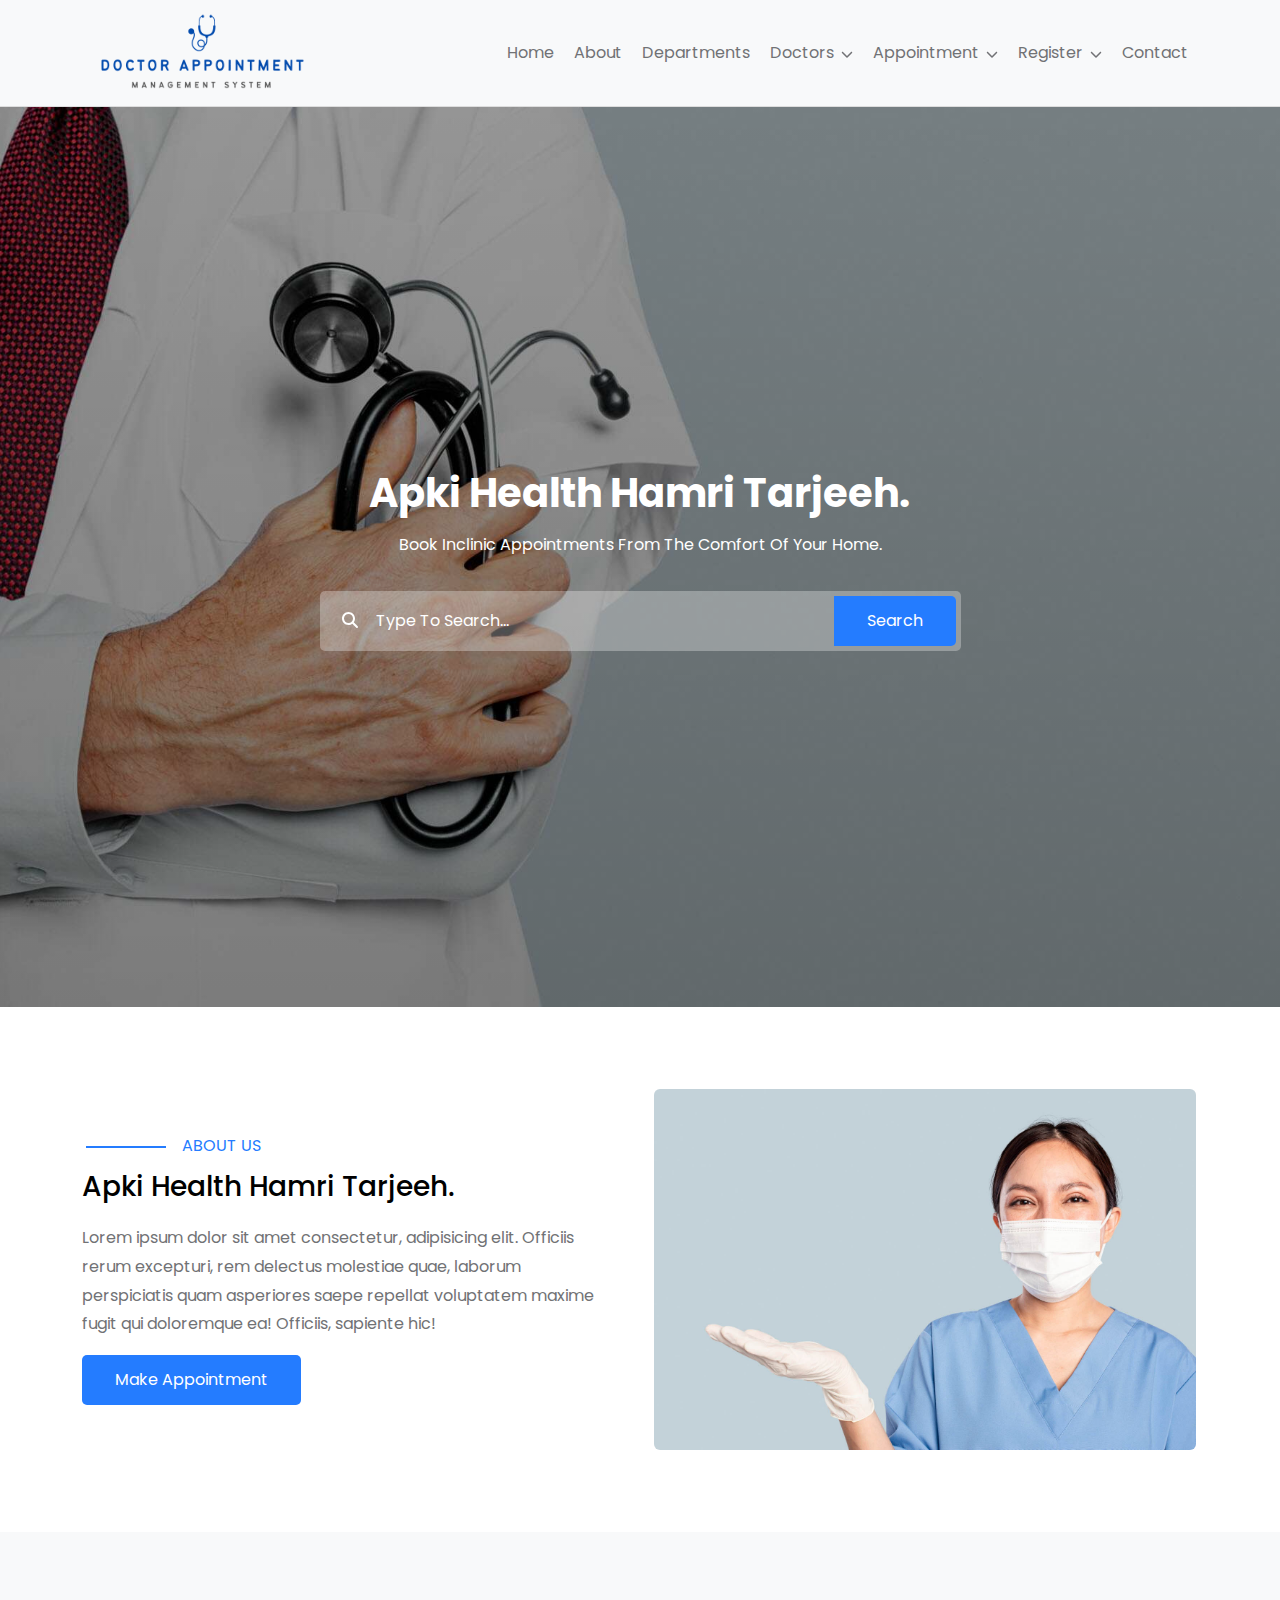
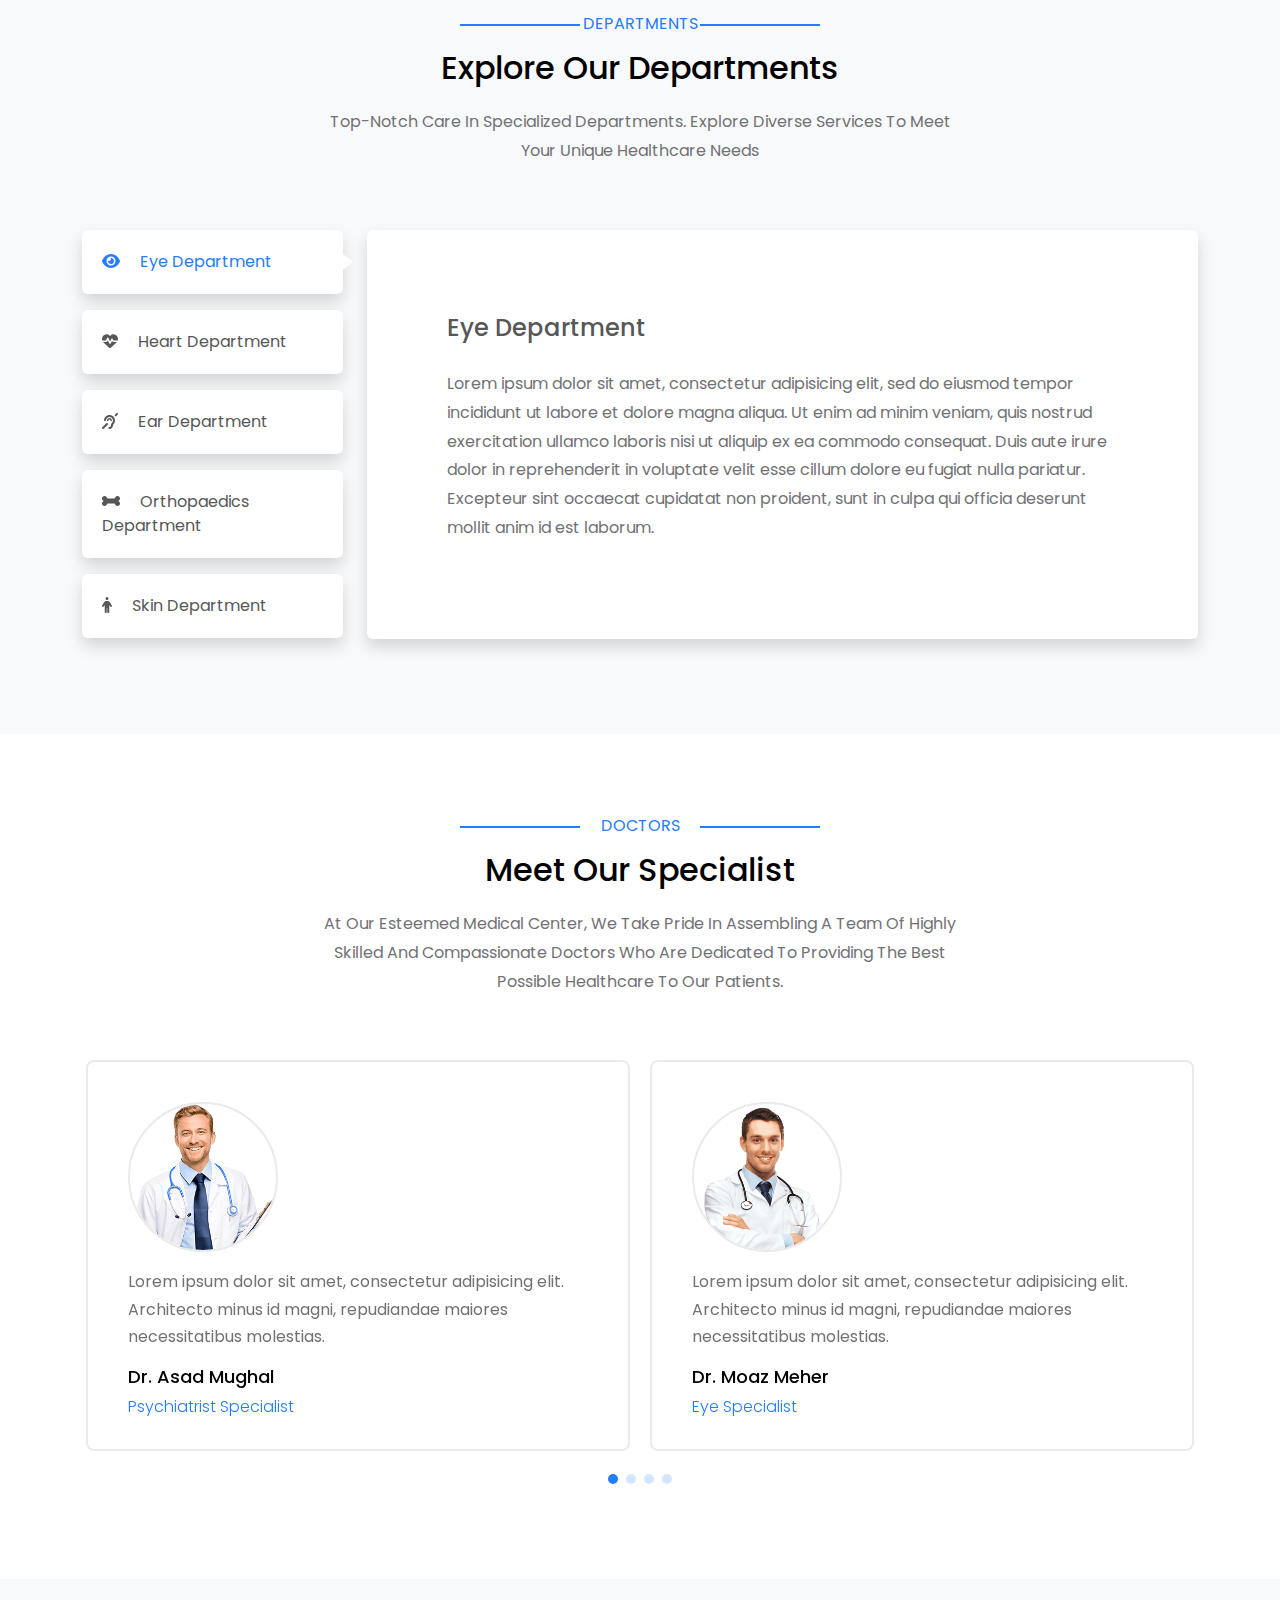
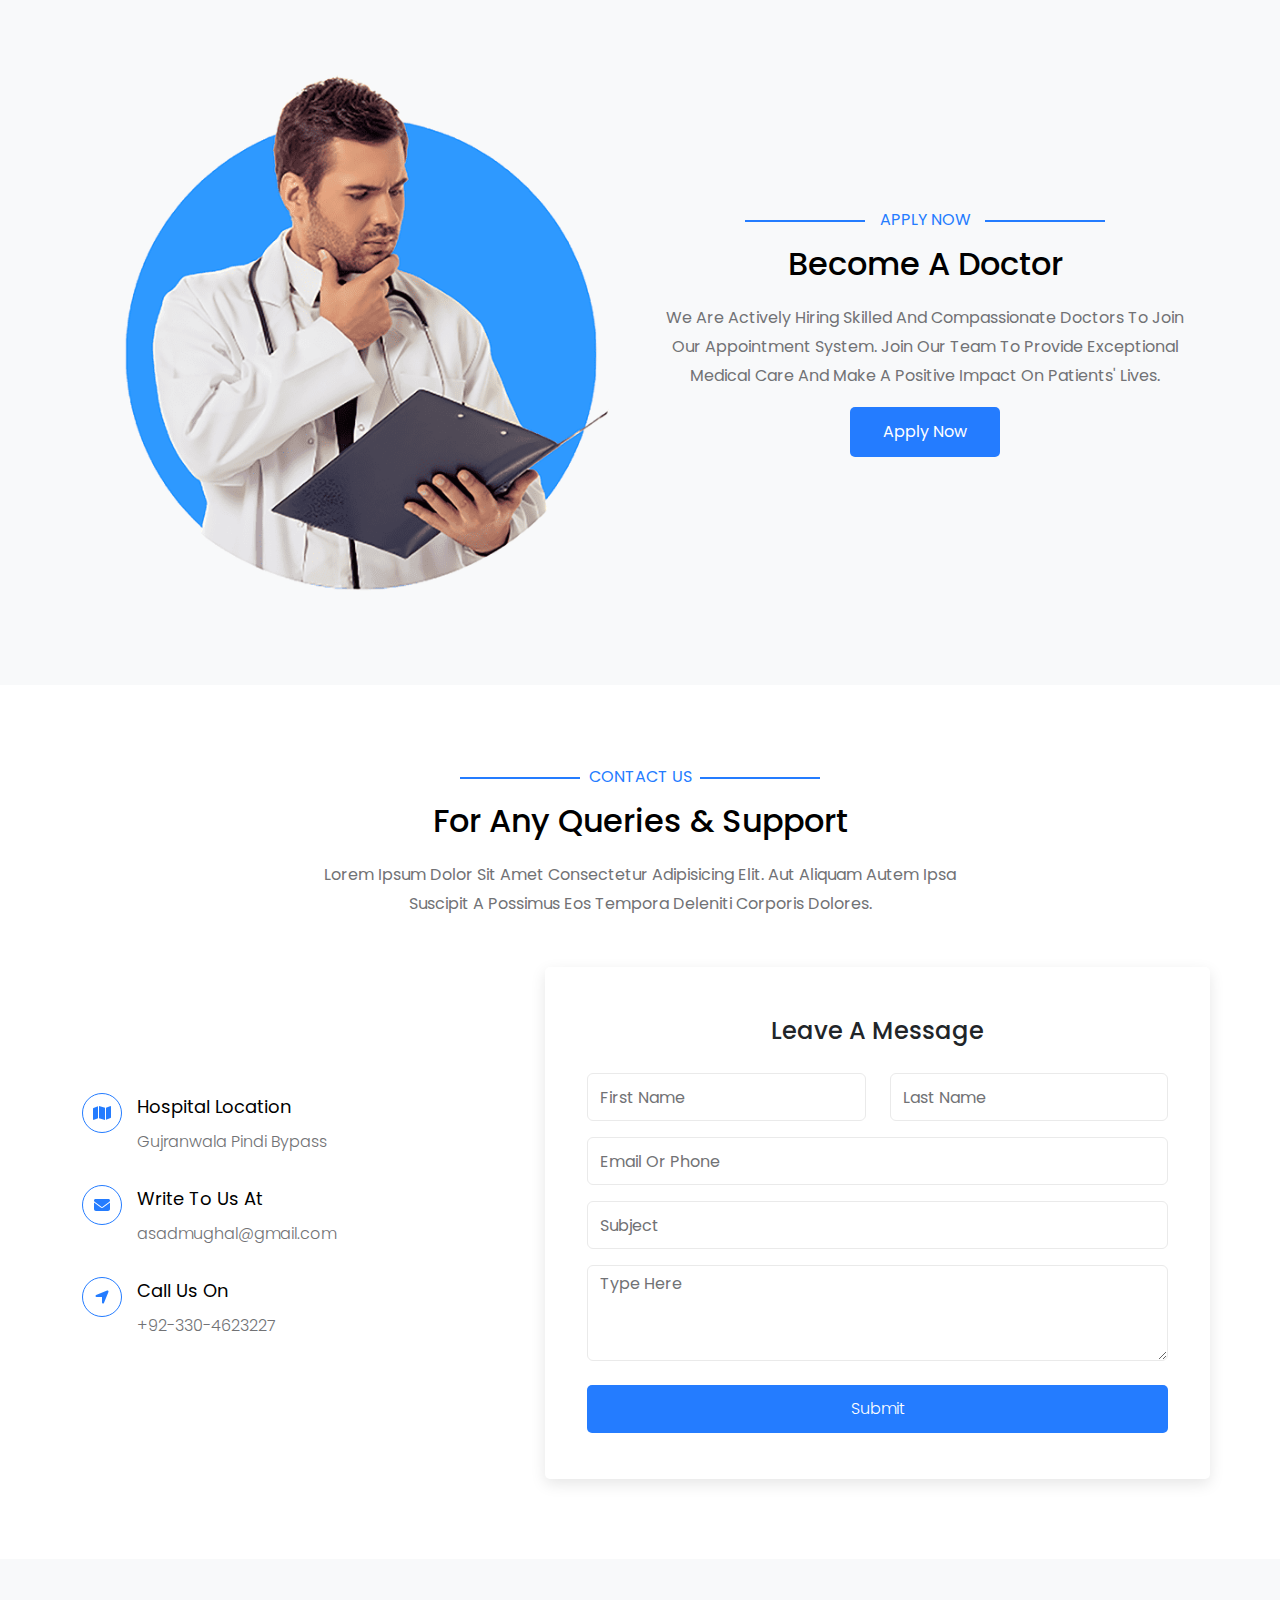
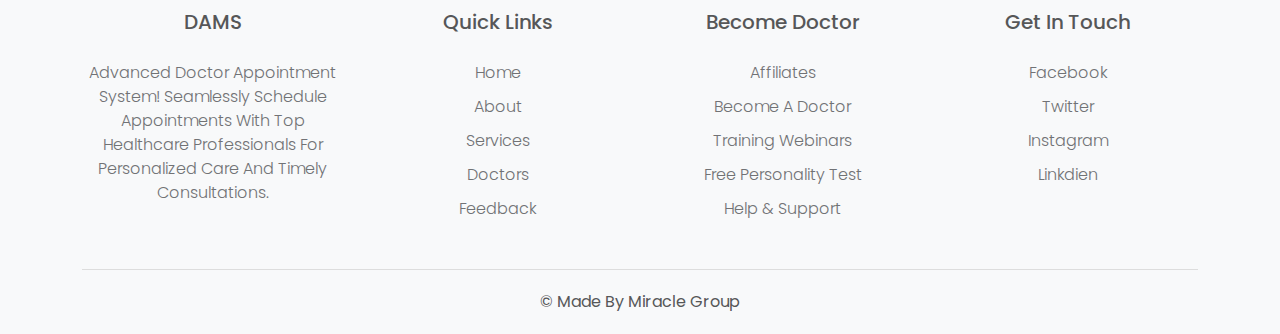
<file: index.html>
<!DOCTYPE html>
<html lang="en">
  <head>
    <title>Doctor Appointment Management System</title>
    <meta charset="UTF-8" />
    <meta
      name="viewport"
      content="width=device-width, initial-scale=1.0, maximum-scale=1.0, user-scalable=no"
    />
    <link rel="stylesheet" href="./assets/css/bootstrap.min.css" />
    <link rel="stylesheet" href="./assets/css/swiper.min.css" />
    <link rel="stylesheet" href="./assets/css/all.min.css" />
    <link rel="stylesheet" href="./assets/css/app.css" />
    <link rel="stylesheet" href="./assets/css/res.css" />
  </head>

  <body>
    <!-- ---------------- Header ---------------- -->
    <nav class="navbar navbar-expand-lg sticky-top d-lg-block d-none">
      <div class="container">
        <a class="navbar-brand" href="./index.html">
          <img src="./assets/images/logo.png" alt="dams-logo" />
        </a>
        <div class="navbar-nav ms-auto">
          <a class="nav-link" href="#home">home</a>
          <a class="nav-link" href="#about">about</a>
          <a class="nav-link" href="#departments">departments</a>
          <div class="nav-item dropdown">
            <a class="nav-link dropdown-toggle" data-bs-toggle="dropdown">
              doctors
              <i class="fa-solid fa-chevron-down"></i>
            </a>
            <div class="dropdown-menu shadow">
              <a class="dropdown-item" href="#doctors">doctors</a>
              <a class="dropdown-item" href="#apply">apply as doctor</a>
              <a class="dropdown-item" href="./doctors.html#all-doctors">
                view all doctors
              </a>
            </div>
          </div>
          <div class="nav-item dropdown">
            <a class="nav-link dropdown-toggle" data-bs-toggle="dropdown">
              appointment
              <i class="fa-solid fa-chevron-down"></i>
            </a>
            <div class="dropdown-menu shadow">
              <a
                class="dropdown-item"
                href="./appointment.html#book-appointment"
                >book appointment
              </a>
              <a
                class="dropdown-item"
                href="./check_appointment.html#check-appointment"
                >check appointment
              </a>
              <a class="dropdown-item" href="#">reschedule appointment </a>
            </div>
          </div>

          <div class="nav-item dropdown">
            <a class="nav-link dropdown-toggle" data-bs-toggle="dropdown">
              register
              <i class="fa-solid fa-chevron-down"></i>
            </a>
            <div class="dropdown-menu shadow">
              <a class="dropdown-item" href="./login.html#login">login</a>
              <a class="dropdown-item" href="./signup.html#signup">sign-up</a>
              <a class="dropdown-item" href="./admin.html#login">admin login</a>
            </div>
          </div>
          <a class="nav-link" href="#contact">contact</a>
        </div>
      </div>
    </nav>

    <nav class="navbar navbarToo sticky-top d-block d-lg-none">
      <div class="container">
        <a class="navbar-brand" href="./index.html">
          <img src="./assets/images/logo.png" alt="dams-logo" />
        </a>
        <button
          class="navbar-toggler"
          data-bs-toggle="offcanvas"
          data-bs-target="#offcanvasNavbar"
        >
          <span class="navbar-toggler-icon"></span>
        </button>
        <div class="offcanvas offcanvas-end" tabindex="-1" id="offcanvasNavbar">
          <div class="offcanvas-header">
            <button type="button" class="btn-close" data-bs-dismiss="offcanvas">
              <div class="close">
                <i class="fa-solid fa-xmark"></i>
              </div>
            </button>
          </div>
          <div class="offcanvas-body">
            <div class="navbar-nav ms-auto">
              <a class="nav-link divider" href="#home">home</a>
              <a class="nav-link divider" href="#about">about</a>
              <a class="nav-link divider" href="#departments">departments</a>
              <div class="nav-item dropdown">
                <a
                  class="nav-link divider dropdown-toggle"
                  data-bs-toggle="dropdown"
                  >doctors
                  <i class="fa-solid fa-chevron-down"></i>
                </a>
                <div class="dropdown-menu">
                  <a class="dropdown-item divider" href="#doctors">doctors</a>
                  <a class="dropdown-item divider" href="#apply">
                    apply as doctor
                  </a>
                  <a
                    class="dropdown-item divider"
                    href="./doctors.html#all-doctors"
                    >view all doctors
                  </a>
                </div>
              </div>
              <div class="nav-item dropdown">
                <a
                  class="nav-link divider dropdown-toggle"
                  data-bs-toggle="dropdown"
                  >appointment
                  <i class="fa-solid fa-chevron-down"></i>
                </a>
                <div class="dropdown-menu">
                  <a
                    class="dropdown-item divider"
                    href="./appointment.html#book-appointment"
                    >book appointment
                  </a>
                  <a
                    class="dropdown-item divider"
                    href="./check_appointment.html#check-appointment"
                    >check appointment
                  </a>

                  <a class="dropdown-item divider" href="#"
                    >reschedule appointment
                  </a>
                </div>
              </div>

              <div class="nav-item dropdown">
                <a
                  class="nav-link divider dropdown-toggle"
                  data-bs-toggle="dropdown"
                  >register
                  <i class="fa-solid fa-chevron-down"></i>
                </a>
                <div class="dropdown-menu">
                  <a class="dropdown-item divider" href="./login.html#login">
                    login
                  </a>
                  <a class="dropdown-item divider" href="./signup.html#signup">
                    sign-up
                  </a>
                  <a class="dropdown-item divider" href="./admin.html#login">
                    admin login
                  </a>
                </div>
              </div>
              <a class="nav-link" href="#contact">contact</a>
            </div>
          </div>
        </div>
      </div>
    </nav>

    <main>
      <!-- ---------------- Home ---------------- -->
      <section id="home" class="home">
        <div class="container">
          <div class="row">
            <div class="col-12">
              <div class="content">
                <h1>Apki health hamri tarjeeh.</h1>
                <p>Book Inclinic Appointments From The Comfort Of Your Home.</p>
              </div>
            </div>
          </div>

          <div class="row">
            <div class="col-lg-7 mx-auto">
              <div class="input-group">
                <div class="icon">
                  <a href="#search"><i class="fas fa-search"></i></a>
                </div>
                <input
                  type="search"
                  class="form-control"
                  list="datalistOptions"
                  id="search"
                  placeholder="Type to Search..."
                />
                <button class="btn" type="button">Search</button>
              </div>
            </div>
          </div>
        </div>
      </section>

      <!-- ---------------- About ---------------- -->
      <section id="about" class="about section-padding bg-white">
        <div class="container">
          <div class="row align-items-center gy-5">
            <div class="col-md-6">
              <div class="content">
                <span>about us</span>
                <h3>Apki health hamri tarjeeh.</h3>
                <p>
                  Lorem ipsum dolor sit amet consectetur, adipisicing elit.
                  Officiis rerum excepturi, rem delectus molestiae quae, laborum
                  perspiciatis quam asperiores saepe repellat voluptatem maxime
                  fugit qui doloremque ea! Officiis, sapiente hic!
                </p>
                <a href="./appointment.html#book-appointment" class="btn">
                  make appointment
                </a>
              </div>
            </div>
            <div class="col-md-6 order-first order-md-last">
              <div class="image text-center">
                <img src="./assets/images/about-img-1.jpg" alt="about" />
              </div>
            </div>
          </div>
        </div>
      </section>

      <!-- ---------------- Departments ---------------- -->
      <section id="departments" class="departments section-padding">
        <div class="container">
          <div class="row justify-content-center mb-5">
            <div class="col-md-7">
              <div class="sections-title text-center">
                <div class="line">
                  <span class="bg-light">departments</span>
                </div>
                <h2>Explore Our Departments</h2>
                <p>
                  Top-notch care in specialized departments. Explore diverse
                  services to meet your unique healthcare needs
                </p>
              </div>
            </div>
          </div>

          <div class="d-flex align-items-start">
            <div class="row">
              <div class="col-md-3">
                <div class="nav flex-column nav-pills nav-pills-custom">
                  <button
                    class="nav-link active"
                    data-bs-toggle="pill"
                    data-bs-target="#eye"
                  >
                    <i class="fas fa-eye me-3"></i>
                    <span>eye department</span>
                  </button>
                  <button
                    class="nav-link"
                    data-bs-toggle="pill"
                    data-bs-target="#heart"
                  >
                    <i class="fas fa-heartbeat me-3"></i>
                    <span>heart department</span>
                  </button>
                  <button
                    class="nav-link"
                    data-bs-toggle="pill"
                    data-bs-target="#ear"
                  >
                    <i class="fas fa-ear-deaf me-3"></i>
                    <span>ear department</span>
                  </button>

                  <button
                    class="nav-link"
                    data-bs-toggle="pill"
                    data-bs-target="#orthopaedics"
                  >
                    <i class="fas fa-bone me-3"></i>
                    <span>orthopaedics department</span>
                  </button>

                  <button
                    class="nav-link"
                    data-bs-toggle="pill"
                    data-bs-target="#skin"
                  >
                    <i class="fas fa-person me-3"></i>
                    <span>skin department</span>
                  </button>
                </div>
              </div>
              <div class="col-md-9">
                <div class="tab-content">
                  <div class="tab-pane fade show active" id="eye">
                    <h4>eye department</h4>
                    <p>
                      Lorem ipsum dolor sit amet, consectetur adipisicing elit,
                      sed do eiusmod tempor incididunt ut labore et dolore magna
                      aliqua. Ut enim ad minim veniam, quis nostrud exercitation
                      ullamco laboris nisi ut aliquip ex ea commodo consequat.
                      Duis aute irure dolor in reprehenderit in voluptate velit
                      esse cillum dolore eu fugiat nulla pariatur. Excepteur
                      sint occaecat cupidatat non proident, sunt in culpa qui
                      officia deserunt mollit anim id est laborum.
                    </p>
                  </div>
                  <div class="tab-pane fade" id="heart">
                    <h4>heart department</h4>
                    <p>
                      Lorem ipsum dolor sit amet, consectetur adipisicing elit,
                      sed do eiusmod tempor incididunt ut labore et dolore magna
                      aliqua. Ut enim ad minim veniam, quis nostrud exercitation
                      ullamco laboris nisi ut aliquip ex ea commodo consequat.
                      Duis aute irure dolor in reprehenderit in voluptate velit
                      esse cillum dolore eu fugiat nulla pariatur. Excepteur
                      sint occaecat cupidatat non proident, sunt in culpa qui
                      officia deserunt mollit anim id est laborum.
                    </p>
                  </div>

                  <div class="tab-pane fade" id="ear">
                    <h4>ear department</h4>
                    <p>
                      Lorem ipsum dolor sit amet, consectetur adipisicing elit,
                      sed do eiusmod tempor incididunt ut labore et dolore magna
                      aliqua. Ut enim ad minim veniam, quis nostrud exercitation
                      ullamco laboris nisi ut aliquip ex ea commodo consequat.
                      Duis aute irure dolor in reprehenderit in voluptate velit
                      esse cillum dolore eu fugiat nulla pariatur. Excepteur
                      sint occaecat cupidatat non proident, sunt in culpa qui
                      officia deserunt mollit anim id est laborum.
                    </p>
                  </div>

                  <div class="tab-pane fade" id="orthopaedics">
                    <h4>orthopaedics department</h4>
                    <p>
                      Lorem ipsum dolor sit amet, consectetur adipisicing elit,
                      sed do eiusmod tempor incididunt ut labore et dolore magna
                      aliqua. Ut enim ad minim veniam, quis nostrud exercitation
                      ullamco laboris nisi ut aliquip ex ea commodo consequat.
                      Duis aute irure dolor in reprehenderit in voluptate velit
                      esse cillum dolore eu fugiat nulla pariatur. Excepteur
                      sint occaecat cupidatat non proident, sunt in culpa qui
                      officia deserunt mollit anim id est laborum.
                    </p>
                  </div>

                  <div class="tab-pane fade" id="skin">
                    <h4>skin department</h4>
                    <p>
                      Lorem ipsum dolor sit amet, consectetur adipisicing elit,
                      sed do eiusmod tempor incididunt ut labore et dolore magna
                      aliqua. Ut enim ad minim veniam, quis nostrud exercitation
                      ullamco laboris nisi ut aliquip ex ea commodo consequat.
                      Duis aute irure dolor in reprehenderit in voluptate velit
                      esse cillum dolore eu fugiat nulla pariatur. Excepteur
                      sint occaecat cupidatat non proident, sunt in culpa qui
                      officia deserunt mollit anim id est laborum.
                    </p>
                  </div>
                </div>
              </div>
            </div>
          </div>
        </div>
      </section>

      <!-- ---------------- Doctors ---------------- -->
      <section id="doctors" class="doctors section-padding bg-white">
        <div class="container">
          <div class="row justify-content-center mb-5">
            <div class="col-md-7">
              <div class="sections-title text-center">
                <span>doctors</span>
                <h2>meet our specialist</h2>
                <p>
                  At our esteemed medical center, we take pride in assembling a
                  team of highly skilled and compassionate doctors who are
                  dedicated to providing the best <br />
                  possible healthcare to our patients.
                </p>
              </div>
            </div>
          </div>

          <div class="row px-3">
            <div class="swiper doctor-slider pb-5">
              <div class="swiper-wrapper">
                <div class="swiper-slide">
                  <div class="doctor-item">
                    <div class="image">
                      <img src="./assets/images/d1.png" alt="team-01" />
                    </div>
                    <div class="content">
                      <p>
                        Lorem ipsum dolor sit amet, consectetur adipisicing
                        elit. Architecto minus id magni, repudiandae maiores
                        necessitatibus molestias.
                      </p>
                      <h5>dr. asad mughal</h5>
                      <span>psychiatrist specialist</span>
                    </div>
                  </div>
                </div>

                <div class="swiper-slide">
                  <div class="doctor-item">
                    <div class="image">
                      <img src="./assets/images/d2.png" alt="team-01" />
                    </div>
                    <div class="content">
                      <p>
                        Lorem ipsum dolor sit amet, consectetur adipisicing
                        elit. Architecto minus id magni, repudiandae maiores
                        necessitatibus molestias.
                      </p>
                      <h5>dr. moaz meher</h5>
                      <span>eye specialist</span>
                    </div>
                  </div>
                </div>

                <div class="swiper-slide">
                  <div class="doctor-item">
                    <div class="image">
                      <img src="./assets/images/d3.png" alt="team-01" />
                    </div>
                    <div class="content">
                      <p>
                        Lorem ipsum dolor sit amet, consectetur adipisicing
                        elit. Architecto minus id magni, repudiandae maiores
                        necessitatibus molestias.
                      </p>
                      <h5>dr. badar butt</h5>
                      <span>heart specialist</span>
                    </div>
                  </div>
                </div>

                <div class="swiper-slide">
                  <div class="doctor-item">
                    <div class="image">
                      <img src="./assets/images/d4.png" alt="team-01" />
                    </div>
                    <div class="content">
                      <p>
                        Lorem ipsum dolor sit amet, consectetur adipisicing
                        elit. Architecto minus id magni, repudiandae maiores
                        necessitatibus molestias.
                      </p>
                      <h5>dr. shamama tariff</h5>
                      <span>skin specialist</span>
                    </div>
                  </div>
                </div>
              </div>
              <div class="swiper-pagination"></div>
            </div>
          </div>
        </div>
      </section>

      <!-- ---------------- Apply Now ---------------- -->
      <section id="apply" class="apply section-padding">
        <div class="container">
          <div class="row align-items-center gy-4">
            <div class="col-md-6 text-center">
              <img src="./assets/images/apply.png" alt="" />
            </div>
            <div class="col-md-6">
              <div class="sections-title text-center">
                <span class="bg-light">apply now</span>
                <h2>become a doctor</h2>
                <p>
                  We are actively hiring skilled and compassionate doctors to
                  join our appointment system. Join our team to provide
                  exceptional medical care and make a positive impact on
                  patients' lives.
                </p>
                <a
                  type="button"
                  class="btn"
                  data-bs-toggle="modal"
                  data-bs-target="#exampleModal"
                  >apply now
                </a>
              </div>
            </div>
          </div>

          <div class="modal fade" id="exampleModal">
            <div class="modal-dialog modal-dialog-centered modal-xl">
              <div class="modal-content">
                <div class="modal-body p-0">
                  <div class="container-fluid">
                    <div class="row gy-4">
                      <div class="col-lg-4 col-md-12 model-image"></div>
                      <div class="col-lg-8 col-md-12 mx-auto">
                        <form
                          id="doctorForm"
                          class="p-lg-5 row gy-3 needs-validation"
                          novalidate
                        >
                          <div class="header">
                            <h4>Join Our Team As Doctor</h4>
                            <p>
                              We are actively hiring skilled and compassionate
                              doctors to join our appointment system
                            </p>
                          </div>
                          <div class="col-lg-6">
                            <input
                              type="text"
                              class="form-control"
                              name="fname"
                              id="fname"
                              placeholder="First name"
                              required
                            />
                            <div class="invalid-feedback">
                              Please provide a valid first name.
                            </div>
                          </div>
                          <div class="col-lg-6">
                            <input
                              type="text"
                              class="form-control"
                              name="lname"
                              id="lname"
                              placeholder="Last name"
                              required
                            />
                            <div class="invalid-feedback">
                              Please provide a valid last name.
                            </div>
                          </div>

                          <div class="col-12">
                            <input
                              type="email"
                              class="form-control"
                              name="email"
                              id="email"
                              placeholder="E-mail or phone"
                              required
                            />
                            <div class="invalid-feedback">
                              Please provide a valid email address or phone
                              number.
                            </div>
                          </div>

                          <div class="col-lg-6">
                            <input
                              type="text"
                              class="form-control"
                              name="position"
                              id="position"
                              placeholder="Position"
                              required
                            />
                            <div class="invalid-feedback">
                              Please provide a valid position.
                            </div>
                          </div>

                          <div class="col-lg-6">
                            <input
                              type="text"
                              class="form-control"
                              name="department"
                              id="department"
                              placeholder="Department"
                              required
                            />
                            <div class="invalid-feedback">
                              Please provide a valid department.
                            </div>
                          </div>
                          <div class="col-12">
                            <input
                              class="form-control"
                              name="resume"
                              id="resume"
                              type="file"
                              placeholder="Resume"
                              required
                            />
                            <div class="invalid-feedback">
                              Please provide a valid resume file.
                            </div>
                          </div>

                          <div class="col-12">
                            <textarea
                              class="form-control"
                              id="message"
                              placeholder="Provide more details"
                              required
                            ></textarea>
                            <div class="invalid-feedback">
                              Please provide more details.
                            </div>
                          </div>
                          <div class="col-12">
                            <div class="form-check">
                              <input
                                class="form-check-input"
                                type="checkbox"
                                id="check"
                                required
                              />
                              <label class="form-check-label" for="check"
                                >Agree to terms and conditions</label
                              >
                              <div class="invalid-feedback">
                                You must agree to the terms and conditions.
                              </div>
                            </div>
                          </div>
                          <div class="col-12 mb-4">
                            <button type="submit" class="modal-btn">
                              Submit
                            </button>
                            <button
                              type="submit"
                              class="modal-btn modal-btn-2"
                              data-bs-dismiss="modal"
                            >
                              Close
                            </button>
                          </div>
                        </form>
                      </div>
                    </div>
                  </div>
                </div>
              </div>
            </div>
          </div>
        </div>
      </section>

      <!-- ---------------- Contact Us ---------------- -->
      <section id="contact" class="contact section-padding bg-white">
        <div class="container">
          <div class="row justify-content-center mb-5">
            <div class="col-md-7">
              <div class="sections-title text-center">
                <span>contact us</span>
                <h2>For Any Queries & Support</h2>
                <p>
                  Lorem ipsum dolor sit amet consectetur adipisicing elit. Aut
                  aliquam autem ipsa suscipit a possimus eos tempora deleniti
                  corporis dolores.
                </p>
              </div>
            </div>
          </div>

          <div class="row align-items-center gy-5">
            <div class="col-lg-5 col-11 mx-auto order-lg-first order-last">
              <div class="contact-item">
                <div class="icon">
                  <i class="fa-solid fa-map"></i>
                </div>
                <h4>Hospital Location</h4>
                <a>Gujranwala Pindi Bypass</a>
              </div>
              <div class="contact-item">
                <div class="icon">
                  <i class="fas fa-envelope"></i>
                </div>
                <h4>Write to us at</h4>
                <a>asadmughal@gmail.com</a>
              </div>
              <div class="contact-item">
                <div class="icon">
                  <i class="fas fa-location-arrow"></i>
                </div>
                <h4>Call us on</h4>
                <a>+92-330-4623227</a>
              </div>
            </div>

            <div class="col-lg-7 col-11 mx-auto">
              <form
                id="contactForm"
                class="form row gy-3 needs-validation"
                novalidate
              >
                <div class="header text-center">
                  <h4>Leave a message</h4>
                </div>
                <div class="col-md-6 col-12">
                  <input
                    type="text"
                    class="form-control"
                    name="fname"
                    id="fname"
                    placeholder="First Name"
                    required
                  />
                  <div class="invalid-feedback">
                    Please provide a valid first name.
                  </div>
                </div>
                <div class="col-md-6 col-12">
                  <input
                    type="text"
                    class="form-control"
                    name="lname"
                    id="lname"
                    placeholder="Last Name"
                    required
                  />
                  <div class="invalid-feedback">
                    Please provide a valid last name.
                  </div>
                </div>

                <div class="col-md-12 col-12">
                  <input
                    type="text"
                    class="form-control"
                    name="email_phone"
                    id="email_phone"
                    placeholder="Email or Phone"
                    required
                  />
                  <div class="invalid-feedback">
                    Please provide a valid email or phone number.
                  </div>
                </div>

                <div class="col-12">
                  <input
                    type="text"
                    class="form-control"
                    name="position"
                    id="position"
                    placeholder="Subject"
                    required
                  />
                  <div class="invalid-feedback">Please provide a subject.</div>
                </div>

                <div class="col-12 mb-2">
                  <textarea
                    class="form-control"
                    id="message"
                    placeholder="Type here"
                    required
                  ></textarea>
                  <div class="invalid-feedback">Please provide a message.</div>
                </div>

                <div class="col-12 d-grid mb-3">
                  <button type="submit" class="modal-btn">Submit</button>
                </div>
              </form>
              <script>
                (() => {
                  "use strict";

                  const contactForm = document.getElementById("contactForm");

                  contactForm.addEventListener("submit", (event) => {
                    if (!contactForm.checkValidity()) {
                      event.preventDefault();
                      event.stopPropagation();
                    }

                    contactForm.classList.add("was-validated");
                  });
                })();
              </script>
            </div>
          </div>
        </div>
      </section>
    </main>

    <!-- ---------------- Footer ---------------- -->
    <footer id="footer" class="footer">
      <div class="container">
        <div class="row gy-5 footer-row">
          <div class="col-lg-3 col-md-6">
            <div class="footer-item">
              <h3>DAMS</h3>
              <p>
                advanced doctor appointment system! Seamlessly schedule
                appointments with top healthcare professionals for personalized
                care and timely consultations.
              </p>
            </div>
          </div>

          <div class="col-lg-3 col-md-6">
            <div class="footer-item">
              <h3>quick links</h3>
              <ul>
                <li><a href="#home">home</a></li>
                <li><a href="#about">about</a></li>
                <li><a href="#services">services</a></li>
                <li><a href="#doctors">doctors</a></li>
                <li><a href="#feedback">feedback</a></li>
              </ul>
            </div>
          </div>

          <div class="col-lg-3 col-md-6">
            <div class="footer-item">
              <h3>become doctor</h3>
              <ul>
                <li><a href="#">affiliates</a></li>
                <li><a href="#">become a doctor</a></li>
                <li><a href="#">training webinars</a></li>
                <li><a href="#">free personality test</a></li>
                <li><a href="#">help & support</a></li>
              </ul>
            </div>
          </div>

          <div class="col-lg-3 col-md-6">
            <div class="footer-item">
              <h3>get in touch</h3>
              <ul>
                <li><a href="https://www.facebook.com/">Facebook</a></li>
                <li><a href="https://www.twitter.com/">Twitter</a></li>
                <li><a href="https://www.instagram.com/">Instagram</a></li>
                <li><a href="https://www.linkdien.com/">Linkdien</a></li>
              </ul>
            </div>
          </div>
        </div>

        <div class="row">
          <div class="col-12">
            <p class="copyright-text mb-0">&copy; made by miracle group</p>
          </div>
        </div>
      </div>
    </footer>

    <script src="./assets/js/bootstrap.bundle.min.js"></script>
    <script src="./assets/js/swiper.min.js"></script>
    <script src="./assets/js/all.min.js"></script>
    <script src="./assets/js/app.js"></script>
  </body>
</html>
</file>
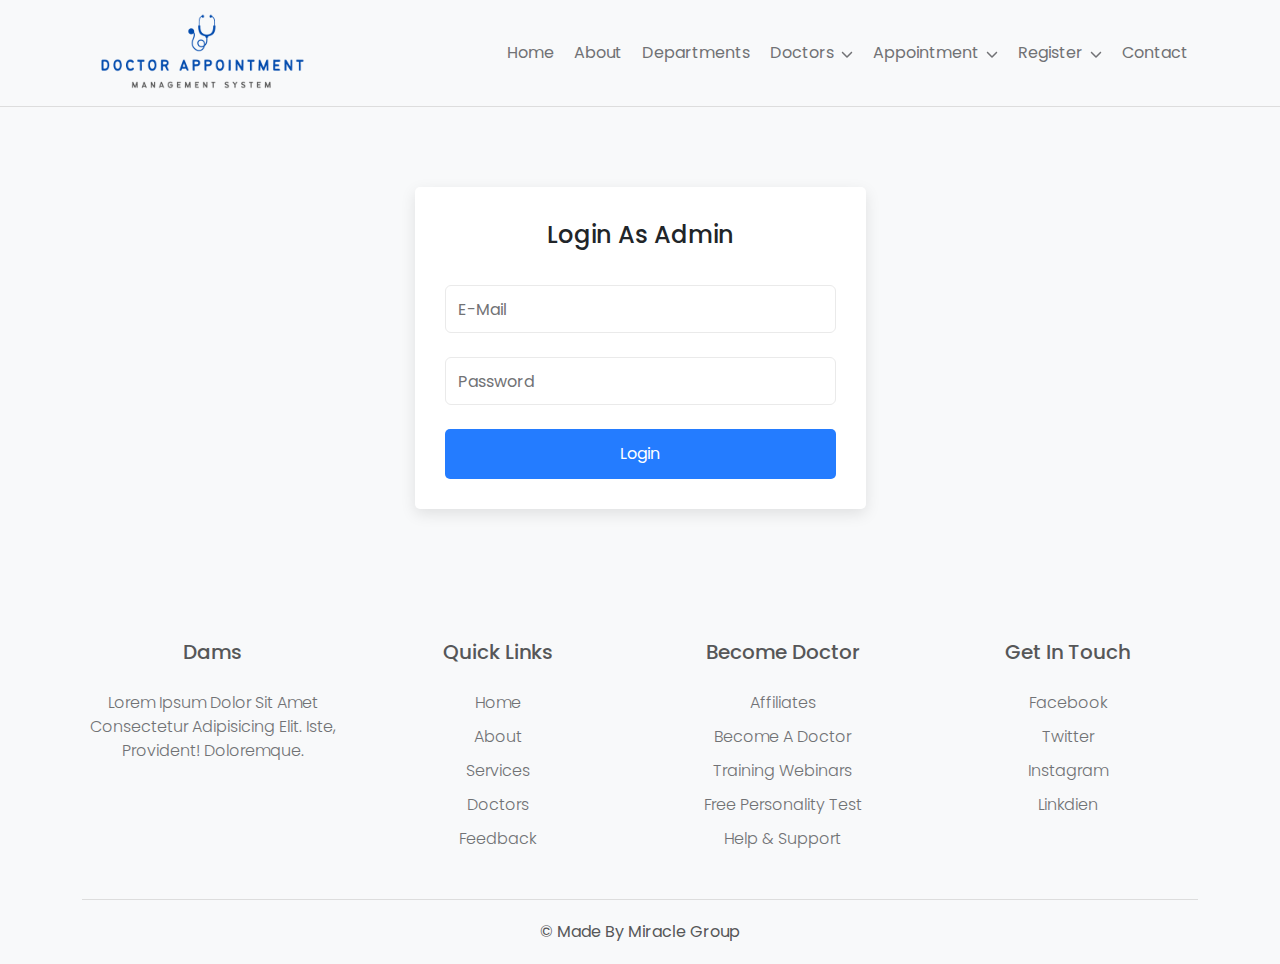
<file: admin.html>
<!DOCTYPE html>
<html lang="en">
  <head>
    <title>Admin | DAMS</title>
    <meta charset="UTF-8" />
    <meta name="viewport" content="width=device-width, initial-scale=1.0" />
    <link rel="stylesheet" href="./assets/css/bootstrap.min.css" />
    <link rel="stylesheet" href="./assets/css/swiper.min.css" />
    <link rel="stylesheet" href="./assets/css/all.min.css" />
    <link rel="stylesheet" href="./assets/css/app.css" />
    <link rel="stylesheet" href="./assets/css/res.css" />
  </head>

  <body>
    <!-- ---------------- Header ---------------- -->
    <nav class="navbar navbar-expand-lg sticky-top d-lg-block d-none">
      <div class="container">
        <a class="navbar-brand" href="./index.html">
          <img src="./assets/images/logo.png" alt="dams-logo" />
        </a>
        <div class="navbar-nav ms-auto">
          <a class="nav-link" href="./index.html#home">home</a>
          <a class="nav-link" href="./index.html#about">about</a>
          <a class="nav-link" href="./index.html#departments">departments</a>
          <div class="nav-item dropdown">
            <a class="nav-link dropdown-toggle" data-bs-toggle="dropdown">
              doctors
              <i class="fa-solid fa-chevron-down"></i>
            </a>
            <div class="dropdown-menu shadow">
              <a class="dropdown-item" href="./index.html#doctors">doctors</a>
              <a class="dropdown-item" href="./index.html#apply"
                >apply as doctor
              </a>
              <a class="dropdown-item" href="./doctors.html#all-doctors">
                view all doctors
              </a>
            </div>
          </div>
          <div class="nav-item dropdown">
            <a class="nav-link dropdown-toggle" data-bs-toggle="dropdown">
              appointment
              <i class="fa-solid fa-chevron-down"></i>
            </a>
            <div class="dropdown-menu shadow">
              <a
                class="dropdown-item"
                href="./appointment.html#book-appointment"
                >book appointment
              </a>
              <a
                class="dropdown-item"
                href="./check_appointment.html#check-appointment"
                >check appointment
              </a>
              <a class="dropdown-item" href="#">reschedule appointment </a>
            </div>
          </div>

          <div class="nav-item dropdown">
            <a class="nav-link dropdown-toggle" data-bs-toggle="dropdown">
              register
              <i class="fa-solid fa-chevron-down"></i>
            </a>
            <div class="dropdown-menu shadow">
              <a class="dropdown-item" href="./login.html#login">login</a>
              <a class="dropdown-item" href="./signup.html#signup">sign-up</a>
              <a class="dropdown-item" href="#admin">admin login</a>
            </div>
          </div>
          <a class="nav-link" href="./index.html#contact">contact</a>
        </div>
      </div>
    </nav>

    <nav class="navbar navbarToo sticky-top d-block d-lg-none">
      <div class="container">
        <a class="navbar-brand" href="./index.html">
          <img src="./assets/images/logo.png" alt="dams-logo" />
        </a>
        <button
          class="navbar-toggler"
          data-bs-toggle="offcanvas"
          data-bs-target="#offcanvasNavbar"
        >
          <span class="navbar-toggler-icon"></span>
        </button>
        <div class="offcanvas offcanvas-end" id="offcanvasNavbar">
          <div class="offcanvas-header">
            <button type="button" class="btn-close" data-bs-dismiss="offcanvas">
              <div class="close">
                <i class="fa-solid fa-xmark"></i>
              </div>
            </button>
          </div>
          <div class="offcanvas-body">
            <div class="navbar-nav ms-auto">
              <a class="nav-link divider" href="./index.html#home">home</a>
              <a class="nav-link divider" href="./index.html#about">about</a>
              <a class="nav-link divider" href="./index.html#departments"
                >departments
              </a>
              <div class="nav-item dropdown">
                <a
                  class="nav-link divider dropdown-toggle"
                  data-bs-toggle="dropdown"
                  >doctors
                  <i class="fa-solid fa-chevron-down"></i>
                </a>
                <div class="dropdown-menu">
                  <a class="dropdown-item divider" href="./index.html#doctors"
                    >doctors</a
                  >
                  <a class="dropdown-item divider" href="./index.html#apply">
                    apply as doctor
                  </a>
                  <a
                    class="dropdown-item divider"
                    href="./doctors.html#all-doctors"
                    >view all doctors
                  </a>
                </div>
              </div>
              <div class="nav-item dropdown">
                <a
                  class="nav-link divider dropdown-toggle"
                  data-bs-toggle="dropdown"
                  >appointment
                  <i class="fa-solid fa-chevron-down"></i>
                </a>
                <div class="dropdown-menu">
                  <a
                    class="dropdown-item divider"
                    href="./appointment.html#book-appointment"
                    >book appointment
                  </a>
                  <a
                    class="dropdown-item divider"
                    href="./check_appointment.html#check-appointment"
                    >check appointment
                  </a>

                  <a class="dropdown-item divider" href="#"
                    >reschedule appointment
                  </a>
                </div>
              </div>

              <div class="nav-item dropdown">
                <a
                  class="nav-link divider dropdown-toggle"
                  data-bs-toggle="dropdown"
                  >register
                  <i class="fa-solid fa-chevron-down"></i>
                </a>
                <div class="dropdown-menu">
                  <a class="dropdown-item divider" href="./login.html#login">
                    login</a
                  >
                  <a class="dropdown-item divider" href="./signup.html#signup">
                    sign-up
                  </a>
                  <a class="dropdown-item divider" href="#admin">
                    admin login
                  </a>
                </div>
              </div>
              <a class="nav-link" href="./index.html#contact">contact</a>
            </div>
          </div>
        </div>
      </div>
    </nav>

    <!-- ---------------- Admin ---------------- -->
    <section id="admin" class="admin section-padding">
      <div class="container">
        <div class="row justify-content-center">
          <div class="col-md-7 col-lg-5">
            <form action="#" class="form">
              <h3>Login As Admin</h3>
              <div class="form-group">
                <input type="text" class="form-control" placeholder="e-mail" />
              </div>
              <div class="form-group">
                <input
                  type="password"
                  class="form-control"
                  placeholder="password"
                />
              </div>

              <div class="d-grid">
                <button type="submit" class="btn">Login</button>
              </div>
            </form>
          </div>
        </div>
      </div>
    </section>

    <!-- ---------------- Footer ---------------- -->
    <footer id="footer" class="footer">
      <div class="container">
        <div class="row gy-5 footer-row">
          <div class="col-lg-3 col-md-6">
            <div class="footer-item">
              <h3>dams</h3>
              <p>
                Lorem ipsum dolor sit amet consectetur adipisicing elit. Iste,
                provident! Doloremque.
              </p>
            </div>
          </div>

          <div class="col-lg-3 col-md-6">
            <div class="footer-item">
              <h3>quick links</h3>
              <ul>
                <li><a href="#home">home</a></li>
                <li><a href="#about">about</a></li>
                <li><a href="#services">services</a></li>
                <li><a href="#doctors">doctors</a></li>
                <li><a href="#feedback">feedback</a></li>
              </ul>
            </div>
          </div>

          <div class="col-lg-3 col-md-6">
            <div class="footer-item">
              <h3>become doctor</h3>
              <ul>
                <li><a href="#">affiliates</a></li>
                <li><a href="#">become a doctor</a></li>
                <li><a href="#">training webinars</a></li>
                <li><a href="#">free personality test</a></li>
                <li><a href="#">help & support</a></li>
              </ul>
            </div>
          </div>

          <div class="col-lg-3 col-md-6">
            <div class="footer-item">
              <h3>get in touch</h3>
              <ul>
                <li><a href="https://www.facebook.com/">Facebook</a></li>
                <li><a href="https://www.twitter.com/">Twitter</a></li>
                <li><a href="https://www.instagram.com/">Instagram</a></li>
                <li><a href="https://www.linkdien.com/">Linkdien</a></li>
              </ul>
            </div>
          </div>
        </div>

        <div class="row">
          <div class="col-12">
            <p class="copyright-text mb-0">&copy; made by miracle group</p>
          </div>
        </div>
      </div>
    </footer>

    <script src="./assets/js/bootstrap.bundle.min.js"></script>
    <script src="./assets/js/swiper.min.js"></script>
    <script src="./assets/js/all.min.js"></script>
    <script src="./assets/js/app.js"></script>
  </body>
</html>
</file>
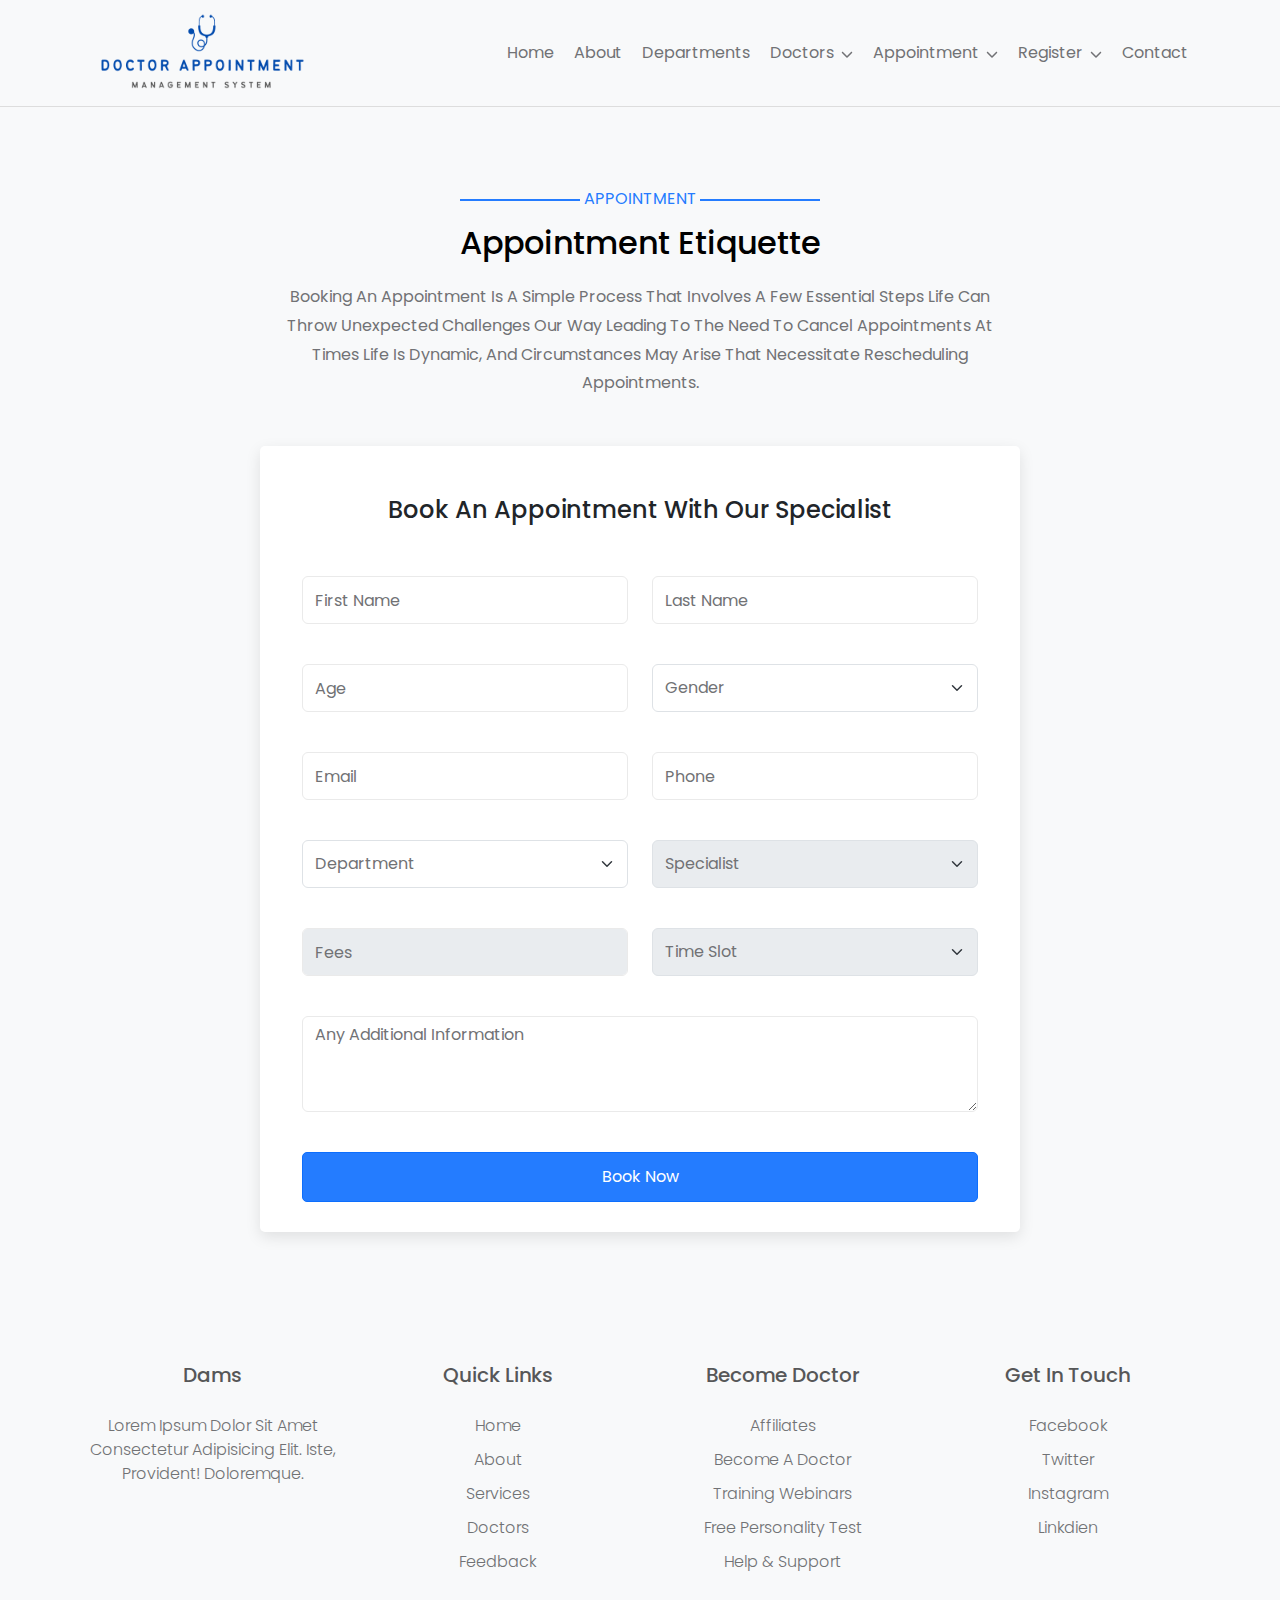
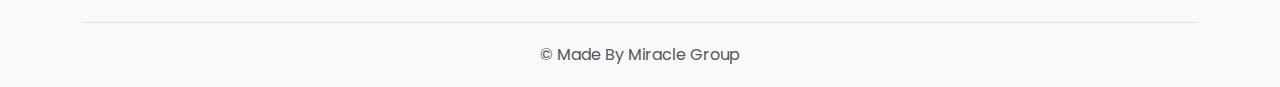
<file: appointment.html>
<!DOCTYPE html>
<html lang="en">
  <head>
    <title>Book Appointment | DAMS</title>
    <meta charset="UTF-8" />
    <meta name="viewport" content="width=device-width, initial-scale=1.0" />
    <link rel="stylesheet" href="./assets/css/bootstrap.min.css" />
    <link rel="stylesheet" href="./assets/css/swiper.min.css" />
    <link rel="stylesheet" href="./assets/css/all.min.css" />
    <link rel="stylesheet" href="./assets/css/app.css" />
    <link rel="stylesheet" href="./assets/css/res.css" />
  </head>

  <body>
    <!-- ---------------- Header ---------------- -->
    <nav class="navbar navbar-expand-lg sticky-top d-lg-block d-none">
      <div class="container">
        <a class="navbar-brand" href="./index.html">
          <img src="./assets/images/logo.png" alt="dams-logo" />
        </a>
        <div class="navbar-nav ms-auto">
          <a class="nav-link" href="./index.html#home">home</a>
          <a class="nav-link" href="./index.html#about">about</a>
          <a class="nav-link" href="./index.html#departments">departments</a>
          <div class="nav-item dropdown">
            <a class="nav-link dropdown-toggle" data-bs-toggle="dropdown">
              doctors
              <i class="fa-solid fa-chevron-down"></i>
            </a>
            <div class="dropdown-menu shadow">
              <a class="dropdown-item" href="./index.html#doctors">doctors</a>
              <a class="dropdown-item" href="./index.html#apply">
                apply as doctor
              </a>
              <a class="dropdown-item" href="./doctors.html#all-doctors">
                view all doctors
              </a>
            </div>
          </div>
          <div class="nav-item dropdown">
            <a class="nav-link dropdown-toggle" data-bs-toggle="dropdown">
              appointment
              <i class="fa-solid fa-chevron-down"></i>
            </a>
            <div class="dropdown-menu shadow">
              <a class="dropdown-item" href="#book-appointment">
                book appointment
              </a>
              <a
                class="dropdown-item"
                href="./check_appointment.html#check-appointment"
                >check appointment
              </a>
              <a class="dropdown-item" href="#">reschedule appointment</a>
            </div>
          </div>

          <div class="nav-item dropdown">
            <a class="nav-link dropdown-toggle" data-bs-toggle="dropdown">
              register
              <i class="fa-solid fa-chevron-down"></i>
            </a>
            <div class="dropdown-menu shadow">
              <a class="dropdown-item" href="./login.html#login">login</a>
              <a class="dropdown-item" href="./signup.html#signup">sign-up</a>
              <a class="dropdown-item" href="./admin.html#login">admin login</a>
            </div>
          </div>
          <a class="nav-link" href="./index.html#contact">contact</a>
        </div>
      </div>
    </nav>

    <nav class="navbar navbarToo sticky-top d-block d-lg-none">
      <div class="container">
        <a class="navbar-brand" href="./index.html">
          <img src="./assets/images/logo.png" alt="dams-logo" />
        </a>
        <button
          class="navbar-toggler"
          data-bs-toggle="offcanvas"
          data-bs-target="#offcanvasNavbar"
        >
          <span class="navbar-toggler-icon"></span>
        </button>
        <div class="offcanvas offcanvas-end" id="offcanvasNavbar">
          <div class="offcanvas-header">
            <button type="button" class="btn-close" data-bs-dismiss="offcanvas">
              <div class="close">
                <i class="fa-solid fa-xmark"></i>
              </div>
            </button>
          </div>
          <div class="offcanvas-body">
            <div class="navbar-nav ms-auto">
              <a class="nav-link divider" href="./index.html#home">home</a>
              <a class="nav-link divider" href="./index.html#about">about</a>
              <a class="nav-link divider" href="./index.html#departments">
                departments
              </a>
              <div class="nav-item dropdown">
                <a
                  class="nav-link divider dropdown-toggle"
                  data-bs-toggle="dropdown"
                  >doctors
                  <i class="fa-solid fa-chevron-down"></i>
                </a>
                <div class="dropdown-menu">
                  <a class="dropdown-item divider" href="./index.html#doctors"
                    >doctors
                  </a>
                  <a class="dropdown-item divider" href="./index.html#apply">
                    apply as doctor
                  </a>
                  <a
                    class="dropdown-item divider"
                    href="./doctors.html#all-doctors"
                    >view all doctors
                  </a>
                </div>
              </div>
              <div class="nav-item dropdown">
                <a
                  class="nav-link divider dropdown-toggle"
                  data-bs-toggle="dropdown"
                  >appointment
                  <i class="fa-solid fa-chevron-down"></i>
                </a>
                <div class="dropdown-menu">
                  <a class="dropdown-item divider" href="#book-appointment">
                    book appointment
                  </a>
                  <a
                    class="dropdown-item divider"
                    href="./check_appointment.html#check-appointment"
                    >check appointment
                  </a>
                  <a class="dropdown-item divider" href="#">
                    reschedule appointment
                  </a>
                </div>
              </div>

              <div class="nav-item dropdown">
                <a
                  class="nav-link divider dropdown-toggle"
                  data-bs-toggle="dropdown"
                  >register
                  <i class="fa-solid fa-chevron-down"></i>
                </a>
                <div class="dropdown-menu">
                  <a class="dropdown-item divider" href="./login.html#login">
                    login
                  </a>
                  <a class="dropdown-item divider" href="./signup.html#signup">
                    sign-up
                  </a>
                  <a class="dropdown-item divider" href="./admin.html#login">
                    admin login
                  </a>
                </div>
              </div>
              <a class="nav-link" href="./index.html#contact">contact</a>
            </div>
          </div>
        </div>
      </div>
    </nav>

    <!-- ---------------- Book Appointment ---------------- -->
    <section id="book-appointment" class="book-appointment section-padding">
      <div class="container">
        <div class="row justify-content-center mb-5">
          <div class="col-md-8">
            <div class="sections-title text-center">
              <span class="bg-light">Appointment</span>
              <h2>Appointment Etiquette</h2>
              <p>
                Booking an appointment is a simple process that involves a few
                essential steps life can throw unexpected challenges our way
                leading to the need to cancel appointments at times life is
                dynamic, and circumstances may arise that necessitate
                rescheduling appointments.
              </p>
            </div>
          </div>
        </div>

        <div class="row justify-content-center">
          <div class="col-md-8 col-lg-8">
            <form
              id="selectionForm"
              class="form row gy-3 needs-validation"
              novalidate
            >
              <h3>Book an appointment with our specialist</h3>
              <div class="form-group col-md-6">
                <input
                  type="text"
                  class="form-control"
                  id="first_name"
                  placeholder="First Name"
                  required
                />
                <div class="invalid-feedback">
                  Please enter a valid first name (only alphabets, spaces are
                  allowed).
                </div>
              </div>
              <div class="form-group col-md-6">
                <input
                  type="text"
                  class="form-control"
                  id="last_name"
                  placeholder="Last Name"
                  required
                />
                <div class="invalid-feedback">
                  Please enter a valid last name (only alphabets, spaces are
                  allowed).
                </div>
              </div>

              <div class="form-group col-md-6">
                <input
                  type="number"
                  class="form-control"
                  id="age"
                  placeholder="Age"
                  required
                  min="1"
                  max="100"
                />
                <div class="invalid-feedback">
                  Please enter a valid age (between 1 and 100).
                </div>
              </div>

              <div class="form-group col-md-6">
                <select class="form-select" id="genderSelect" required>
                  <option value="" disabled selected>Gender</option>
                  <option value="male">Male</option>
                  <option value="female">Female</option>
                  <option value="other">Other</option>
                </select>
                <div class="invalid-feedback">
                  Please select a valid gender.
                </div>
              </div>

              <div class="form-group col-md-6">
                <input
                  type="email"
                  class="form-control"
                  id="email"
                  placeholder="Email"
                  required
                />
                <div class="invalid-feedback">
                  Please enter a valid email address.
                </div>
              </div>

              <div class="form-group col-md-6">
                <input
                  type="tel"
                  class="form-control"
                  id="phone"
                  placeholder="Phone"
                  required
                  pattern="(03\d{9})|(\+92\d{10})"
                />
                <div class="invalid-feedback">
                  Please enter a valid phone number (e.g., 03xxxxxxxxx or
                  +92xxxxxxxxxx).
                </div>
              </div>

              <div class="form-group col-md-6">
                <select class="form-select" id="department_list" required>
                  <option value="" disabled selected>Department</option>
                  <option value="eye">Eye</option>
                  <option value="heart">Heart</option>
                  <option value="ear">Ear</option>
                </select>
                <div class="invalid-feedback">
                  Please select a valid department.
                </div>
              </div>

              <div class="form-group col-md-6">
                <select
                  class="form-select"
                  id="specialist_list"
                  required
                  disabled
                >
                  <option value="" disabled selected>Specialist</option>
                </select>
                <div class="invalid-feedback">
                  Please select a valid specialist.
                </div>
              </div>

              <div class="form-group col-md-6">
                <input
                  type="text"
                  class="form-control"
                  id="fees"
                  placeholder="Fees"
                  style="background-color: #e9ecef; pointer-events: none"
                />
                <div class="invalid-feedback">Please enter a valid fee.</div>
              </div>

              <div class="form-group col-md-6">
                <select class="form-select" id="time_slot" required disabled>
                  <option value="" disabled selected>Time Slot</option>
                </select>
                <div class="invalid-feedback">
                  Please select a valid time slot.
                </div>
              </div>

              <div class="form-group col-12">
                <textarea
                  class="form-control"
                  id="message"
                  placeholder="Any Additional Information"
                ></textarea>
              </div>

              <div class="d-grid">
                <button type="submit" class="btn btn-primary">Book Now</button>
              </div>
            </form>
          </div>
        </div>
      </div>
    </section>

    <!-- ---------------- Footer ---------------- -->
    <footer id="footer" class="footer">
      <div class="container">
        <div class="row gy-5 footer-row">
          <div class="col-lg-3 col-md-6">
            <div class="footer-item">
              <h3>dams</h3>
              <p>
                Lorem ipsum dolor sit amet consectetur adipisicing elit. Iste,
                provident! Doloremque.
              </p>
            </div>
          </div>

          <div class="col-lg-3 col-md-6">
            <div class="footer-item">
              <h3>quick links</h3>
              <ul>
                <li><a href="#home">home</a></li>
                <li><a href="#about">about</a></li>
                <li><a href="#services">services</a></li>
                <li><a href="#doctors">doctors</a></li>
                <li><a href="#feedback">feedback</a></li>
              </ul>
            </div>
          </div>

          <div class="col-lg-3 col-md-6">
            <div class="footer-item">
              <h3>become doctor</h3>
              <ul>
                <li><a href="#">affiliates</a></li>
                <li><a href="#">become a doctor</a></li>
                <li><a href="#">training webinars</a></li>
                <li><a href="#">free personality test</a></li>
                <li><a href="#">help & support</a></li>
              </ul>
            </div>
          </div>

          <div class="col-lg-3 col-md-6">
            <div class="footer-item">
              <h3>get in touch</h3>
              <ul>
                <li><a href="https://www.facebook.com/">Facebook</a></li>
                <li><a href="https://www.twitter.com/">Twitter</a></li>
                <li><a href="https://www.instagram.com/">Instagram</a></li>
                <li><a href="https://www.linkdien.com/">Linkdien</a></li>
              </ul>
            </div>
          </div>
        </div>

        <div class="row">
          <div class="col-12">
            <p class="copyright-text mb-0">&copy; made by miracle group</p>
          </div>
        </div>
      </div>
    </footer>

    <script src="./assets/js/bootstrap.bundle.min.js"></script>
    <script src="./assets/js/swiper.min.js"></script>
    <script src="./assets/js/all.min.js"></script>
    <script src="./assets/js/app.js"></script>
  </body>
</html>
</file>
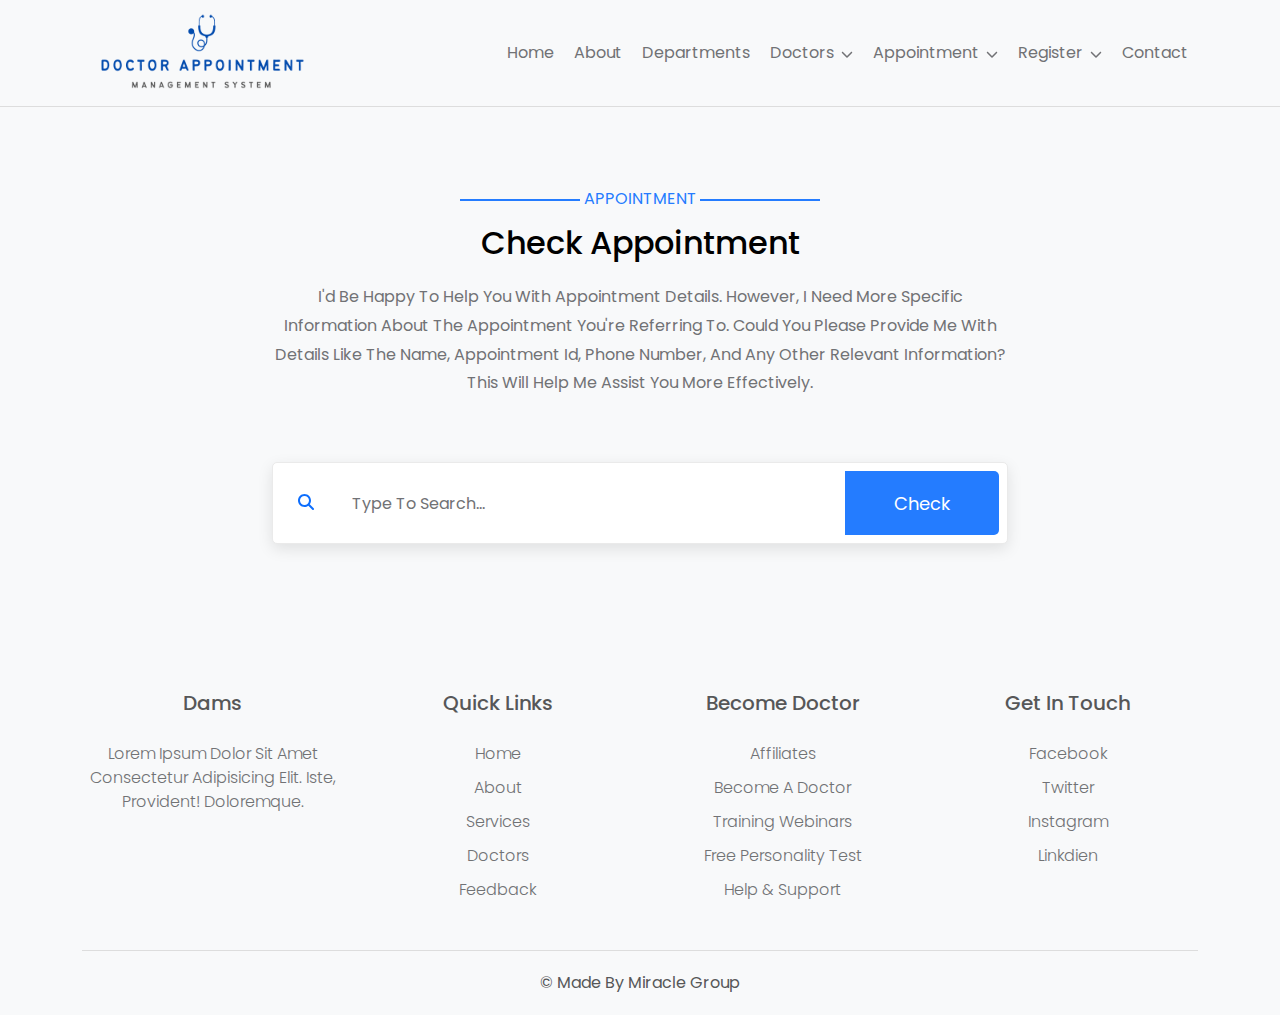
<file: check_appointment.html>
<!DOCTYPE html>
<html lang="en">
  <head>
    <title>Check Appointment | DAMS</title>
    <meta charset="UTF-8" />
    <meta name="viewport" content="width=device-width, initial-scale=1.0" />
    <link rel="stylesheet" href="./assets/css/bootstrap.min.css" />
    <link rel="stylesheet" href="./assets/css/swiper.min.css" />
    <link rel="stylesheet" href="./assets/css/all.min.css" />
    <link rel="stylesheet" href="./assets/css/app.css" />
    <link rel="stylesheet" href="./assets/css/res.css" />
  </head>

  <body>
    <!-- ---------------- Header ---------------- -->
    <nav class="navbar navbar-expand-lg sticky-top d-lg-block d-none">
      <div class="container">
        <a class="navbar-brand" href="./index.html">
          <img src="./assets/images/logo.png" alt="dams-logo" />
        </a>
        <div class="navbar-nav ms-auto">
          <a class="nav-link" href="./index.html#home">home</a>
          <a class="nav-link" href="./index.html#about">about</a>
          <a class="nav-link" href="./index.html#departments">departments</a>
          <div class="nav-item dropdown">
            <a class="nav-link dropdown-toggle" data-bs-toggle="dropdown">
              doctors
              <i class="fa-solid fa-chevron-down"></i>
            </a>
            <div class="dropdown-menu shadow">
              <a class="dropdown-item" href="./index.html#doctors">doctors</a>
              <a class="dropdown-item" href="./index.html#apply">
                apply as doctor
              </a>
              <a class="dropdown-item" href="./doctors.html#all-doctors">
                view all doctors
              </a>
            </div>
          </div>
          <div class="nav-item dropdown">
            <a class="nav-link dropdown-toggle" data-bs-toggle="dropdown">
              appointment
              <i class="fa-solid fa-chevron-down"></i>
            </a>
            <div class="dropdown-menu shadow">
              <a
                class="dropdown-item"
                href="./appointment.html#book-appointment"
                >book appointment
              </a>
              <a class="dropdown-item" href="#check-appointment">
                check appointment
              </a>
              <a class="dropdown-item" href="#">reschedule appointment</a>
            </div>
          </div>

          <div class="nav-item dropdown">
            <a class="nav-link dropdown-toggle" data-bs-toggle="dropdown">
              register
              <i class="fa-solid fa-chevron-down"></i>
            </a>
            <div class="dropdown-menu shadow">
              <a class="dropdown-item" href="./login.html#login">login</a>
              <a class="dropdown-item" href="./signup.html#signup">sign-up</a>
              <a class="dropdown-item" href="./admin.html#login">admin login</a>
            </div>
          </div>
          <a class="nav-link" href="./index.html#contact">contact</a>
        </div>
      </div>
    </nav>

    <nav class="navbar navbarToo sticky-top d-block d-lg-none">
      <div class="container">
        <a class="navbar-brand" href="./index.html">
          <img src="./assets/images/logo.png" alt="dams-logo" />
        </a>
        <button
          class="navbar-toggler"
          data-bs-toggle="offcanvas"
          data-bs-target="#offcanvasNavbar"
        >
          <span class="navbar-toggler-icon"></span>
        </button>
        <div class="offcanvas offcanvas-end" id="offcanvasNavbar">
          <div class="offcanvas-header">
            <button type="button" class="btn-close" data-bs-dismiss="offcanvas">
              <div class="close">
                <i class="fa-solid fa-xmark"></i>
              </div>
            </button>
          </div>
          <div class="offcanvas-body">
            <div class="navbar-nav ms-auto">
              <a class="nav-link divider" href="./index.html#home">home</a>
              <a class="nav-link divider" href="./index.html#about">about</a>
              <a class="nav-link divider" href="./index.html#departments">
                departments
              </a>
              <div class="nav-item dropdown">
                <a
                  class="nav-link divider dropdown-toggle"
                  data-bs-toggle="dropdown"
                  >doctors
                  <i class="fa-solid fa-chevron-down"></i>
                </a>
                <div class="dropdown-menu">
                  <a class="dropdown-item divider" href="./index.html#doctors"
                    >doctors
                  </a>
                  <a class="dropdown-item divider" href="./index.html#apply">
                    apply as doctor
                  </a>
                  <a
                    class="dropdown-item divider"
                    href="./doctors.html#all-doctors"
                    >view all doctors
                  </a>
                </div>
              </div>
              <div class="nav-item dropdown">
                <a
                  class="nav-link divider dropdown-toggle"
                  data-bs-toggle="dropdown"
                  >appointment
                  <i class="fa-solid fa-chevron-down"></i>
                </a>
                <div class="dropdown-menu">
                  <a
                    class="dropdown-item divider"
                    href="./appointment.html#book-appointment"
                    >book appointment
                  </a>
                  <a class="dropdown-item divider" href="#check-appointment">
                    check appointment
                  </a>
                  <a class="dropdown-item divider" href="#">
                    reschedule appointment
                  </a>
                </div>
              </div>

              <div class="nav-item dropdown">
                <a
                  class="nav-link divider dropdown-toggle"
                  data-bs-toggle="dropdown"
                  >register
                  <i class="fa-solid fa-chevron-down"></i>
                </a>
                <div class="dropdown-menu">
                  <a class="dropdown-item divider" href="./login.html#login">
                    login
                  </a>
                  <a class="dropdown-item divider" href="./signup.html#signup">
                    sign-up
                  </a>
                  <a class="dropdown-item divider" href="./admin.html#login">
                    admin login
                  </a>
                </div>
              </div>
              <a class="nav-link" href="./index.html#contact">contact</a>
            </div>
          </div>
        </div>
      </div>
    </nav>

    <!-- ---------------- Check Appointment ---------------- -->
    <section id="check-appointment" class="check-appointment section-padding">
      <div class="container">
        <div class="row justify-content-center mb-5">
          <div class="col-md-8">
            <div class="sections-title text-center">
              <span>Appointment</span>
              <h2>Check Appointment</h2>
              <p>
                I'd be happy to help you with appointment details. However, I
                need more specific information about the appointment you're
                referring to. Could you please provide me with details like the
                name, appointment id, phone number, and any other relevant
                information? This will help me assist you more effectively.
              </p>
            </div>
          </div>
        </div>

        <div class="row my-3">
          <div class="col-lg-8 mx-auto">
            <div class="input-group">
              <div class="icon">
                <a href="#search"><i class="fas fa-search"></i></a>
              </div>
              <input
                type="search"
                class="form-control"
                id="search"
                placeholder="Type to Search..."
              />
              <button class="btn" type="button">check</button>
            </div>
          </div>
        </div>
      </div>
    </section>

    <!-- ---------------- Footer ---------------- -->
    <footer id="footer" class="footer">
      <div class="container">
        <div class="row gy-5 footer-row">
          <div class="col-lg-3 col-md-6">
            <div class="footer-item">
              <h3>dams</h3>
              <p>
                Lorem ipsum dolor sit amet consectetur adipisicing elit. Iste,
                provident! Doloremque.
              </p>
            </div>
          </div>

          <div class="col-lg-3 col-md-6">
            <div class="footer-item">
              <h3>quick links</h3>
              <ul>
                <li><a href="#home">home</a></li>
                <li><a href="#about">about</a></li>
                <li><a href="#services">services</a></li>
                <li><a href="#doctors">doctors</a></li>
                <li><a href="#feedback">feedback</a></li>
              </ul>
            </div>
          </div>

          <div class="col-lg-3 col-md-6">
            <div class="footer-item">
              <h3>become doctor</h3>
              <ul>
                <li><a href="#">affiliates</a></li>
                <li><a href="#">become a doctor</a></li>
                <li><a href="#">training webinars</a></li>
                <li><a href="#">free personality test</a></li>
                <li><a href="#">help & support</a></li>
              </ul>
            </div>
          </div>

          <div class="col-lg-3 col-md-6">
            <div class="footer-item">
              <h3>get in touch</h3>
              <ul>
                <li><a href="https://www.facebook.com/">Facebook</a></li>
                <li><a href="https://www.twitter.com/">Twitter</a></li>
                <li><a href="https://www.instagram.com/">Instagram</a></li>
                <li><a href="https://www.linkdien.com/">Linkdien</a></li>
              </ul>
            </div>
          </div>
        </div>

        <div class="row">
          <div class="col-12">
            <p class="copyright-text mb-0">&copy; made by miracle group</p>
          </div>
        </div>
      </div>
    </footer>

    <script src="./assets/js/bootstrap.bundle.min.js"></script>
    <script src="./assets/js/swiper.min.js"></script>
    <script src="./assets/js/all.min.js"></script>
    <script src="./assets/js/app.js"></script>
  </body>
</html>
</file>
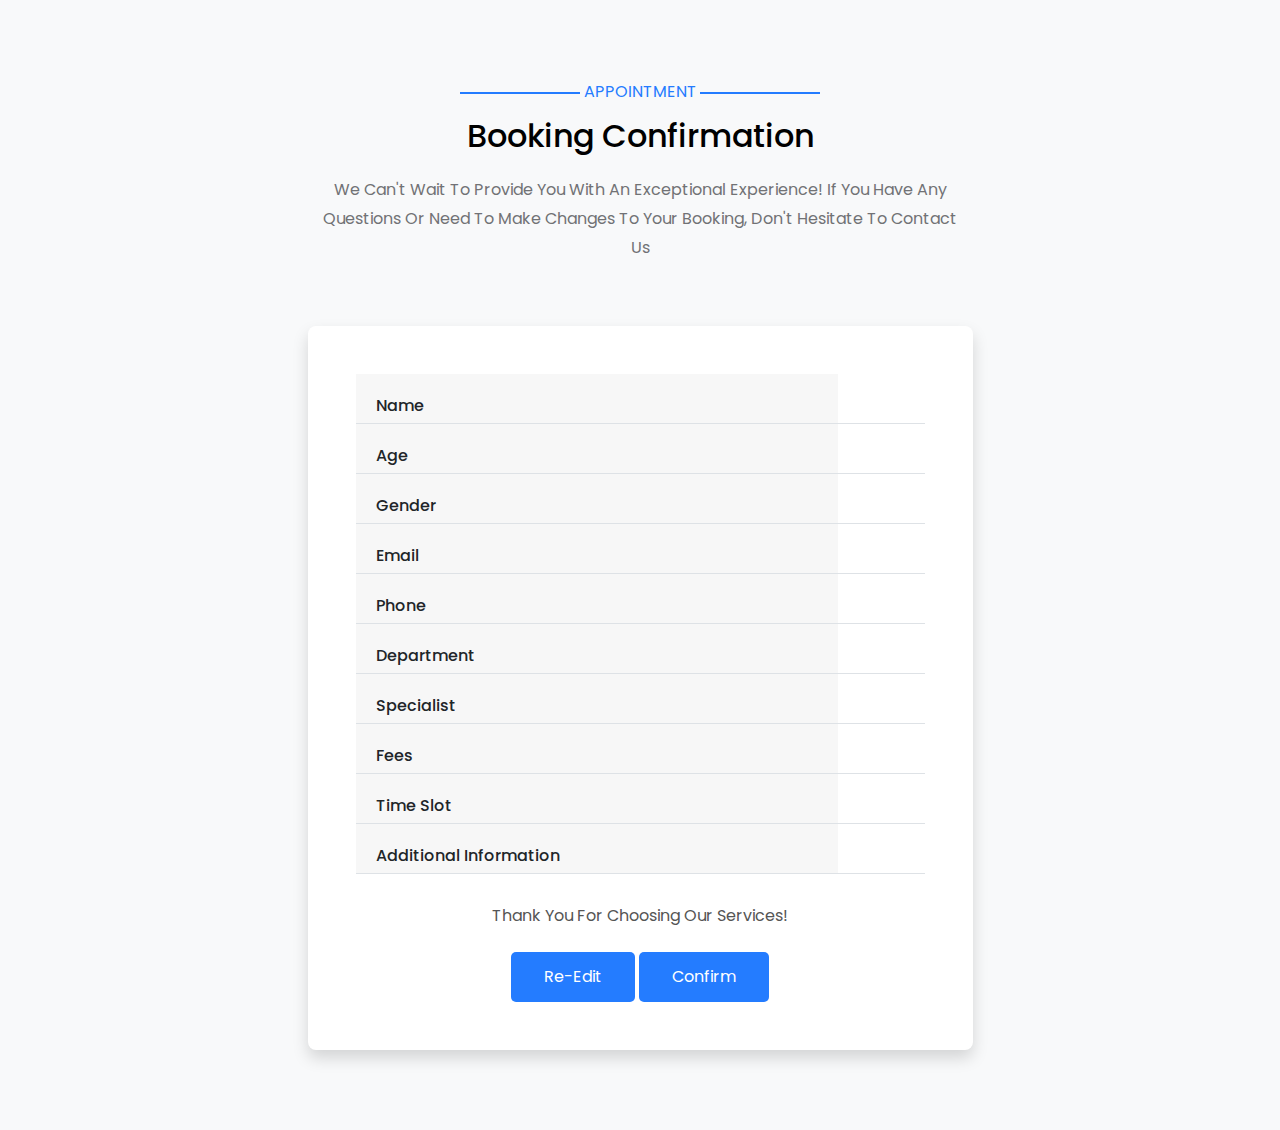
<file: confirmation_page.html>
<!DOCTYPE html>
<html lang="en">
  <head>
    <title>Doctor Appointment Mangement System</title>
    <meta charset="UTF-8" />
    <meta
      name="viewport"
      content="width=device-width, initial-scale=1.0, maximum-scale=1.0, user-scalable=no"
    />
    <link rel="stylesheet" href="./assets/css/bootstrap.min.css" />
    <link rel="stylesheet" href="./assets/css/swiper.min.css" />
    <link rel="stylesheet" href="./assets/css/all.min.css" />
    <link rel="stylesheet" href="./assets/css/app.css" />
    <link rel="stylesheet" href="./assets/css/res.css" />
    <style>
      /* Confirmation */

      #conf {
        display: flex;
        align-items: center;
        flex-direction: column;
        justify-content: center;
        min-height: 100vh;
      }

      h1 {
        color: #333;
        text-align: center;
        margin-bottom: 30px;
      }

      .thank-you {
        text-transform: capitalize;
        text-align: center;
        margin-top: 30px;
        color: #555;
      }

      .table th {
        background-color: #f7f7f7;
        font-weight: 450;
      }

      .table th,
      .table td {
        padding: 20px 20px 5px 20px !important;
      }

      .swal-modal {
        text-align: center !important;
      }

      .swal-title {
        font-size: 20px !important;
        font-weight: 600 !important;
        text-transform: capitalize !important;
        color: #444;
        font-family: "Segoe UI", Tahoma, Geneva, Verdana, sans-serif;
      }

      .swal-text {
        font-size: 16px !important;
        font-weight: 400 !important;
        line-height: 1.8;
        text-align: center;
        font-family: "Segoe UI", Tahoma, Geneva, Verdana, sans-serif;
      }

      .swal-button {
        background-color: var(--primary-color);
        color: var(--white-color);
        box-shadow: none !important;
        font-size: 16px !important;
        font-weight: 500 !important;
        padding: 10px 40px !important;
        transition: var(--transition) !important;
      }

      .swal-button:hover {
        background-color: #0b56c7 !important;
      }
    </style>
  </head>

  <body id="conf">
    <!-- ---------------- Confirmation ---------------- -->
    <div class="container section-padding">
      <div class="row justify-content-center mb-5">
        <div class="col-md-7">
          <div class="sections-title text-center">
            <span class="bg-light">Appointment</span>
            <h2>Booking Confirmation</h2>
            <p>
              We can't wait to provide you with an exceptional experience! If
              you have any questions or need to make changes to your booking,
              don't hesitate to contact us
            </p>
          </div>
        </div>
      </div>
      <div class="row justify-content-center">
        <div class="col-lg-7 col-12 shadow bg-white p-5 rounded-3">
          <table class="table">
            <tr>
              <th>Name</th>
              <td id="confirmation_full_name"></td>
            </tr>
            <tr>
              <th>Age</th>
              <td id="confirmation_age"></td>
            </tr>
            <tr>
              <th>Gender</th>
              <td id="confirmation_gender"></td>
            </tr>
            <tr>
              <th>Email</th>
              <td id="confirmation_email"></td>
            </tr>
            <tr>
              <th>Phone</th>
              <td id="confirmation_phone"></td>
            </tr>
            <tr>
              <th>Department</th>
              <td id="confirmation_department"></td>
            </tr>
            <tr>
              <th>Specialist</th>
              <td id="confirmation_specialist"></td>
            </tr>
            <tr>
              <th>Fees</th>
              <td id="confirmation_fees"></td>
            </tr>
            <tr>
              <th>Time Slot</th>
              <td id="confirmation_time_slot"></td>
            </tr>
            <tr>
              <th>Additional Information</th>
              <td id="confirmation_additional_info"></td>
            </tr>
          </table>
          <div class="thank-you">
            <p>Thank you for choosing our services!</p>
          </div>
          <div class="text-center mt-4">
            <button onclick="cancelAppointment()" class="btn">Re-edit</button>
            <button onclick="confirmAppointment()" class="btn">Confirm</button>
          </div>
        </div>
      </div>
    </div>

    <script src="./assets/js/bootstrap.bundle.min.js"></script>
    <script src="./assets/js/swiper.min.js"></script>
    <script src="./assets/js/swal.min.js"></script>
    <script src="./assets/js/all.min.js"></script>
    <script src="./assets/js/app.js"></script>
    <script>
      function getAppointmentData() {
        const appointmentData = localStorage.getItem("appointmentData");
        if (appointmentData) {
          return JSON.parse(appointmentData);
        }
        return null;
      }

      function populateConfirmationTable() {
        const appointmentData = getAppointmentData();
        if (appointmentData) {
          const fullName =
            appointmentData.firstName + " " + appointmentData.lastName;
          document.getElementById("confirmation_full_name").textContent =
            fullName;
          document.getElementById("confirmation_age").textContent =
            appointmentData.age;
          document.getElementById("confirmation_gender").textContent =
            appointmentData.gender;
          document.getElementById("confirmation_email").textContent =
            appointmentData.email;
          document.getElementById("confirmation_phone").textContent =
            appointmentData.phone;
          document.getElementById("confirmation_department").textContent =
            appointmentData.department;
          document.getElementById("confirmation_specialist").textContent =
            appointmentData.specialist;
          document.getElementById("confirmation_fees").textContent =
            appointmentData.fees;
          document.getElementById("confirmation_time_slot").textContent =
            appointmentData.timeSlot;
          document.getElementById("confirmation_additional_info").textContent =
            appointmentData.additionalInfo;
        }
      }

      function confirmAppointment() {
        swal({
          title: "Appointment Successfully Sent.",
          text: "Your appointment will be approved as soon as possible.",
          icon: "success",
          closeOnClickOutside: false,
        }).then(function () {
          localStorage.removeItem("appointmentData");
          window.location.href = "index.html";
        });
      }

      function cancelAppointment() {
        localStorage.removeItem("appointmentData");
        window.location.href = "appointment.html";
      }

      document.addEventListener("DOMContentLoaded", populateConfirmationTable);
    </script>
  </body>
</html>
</file>
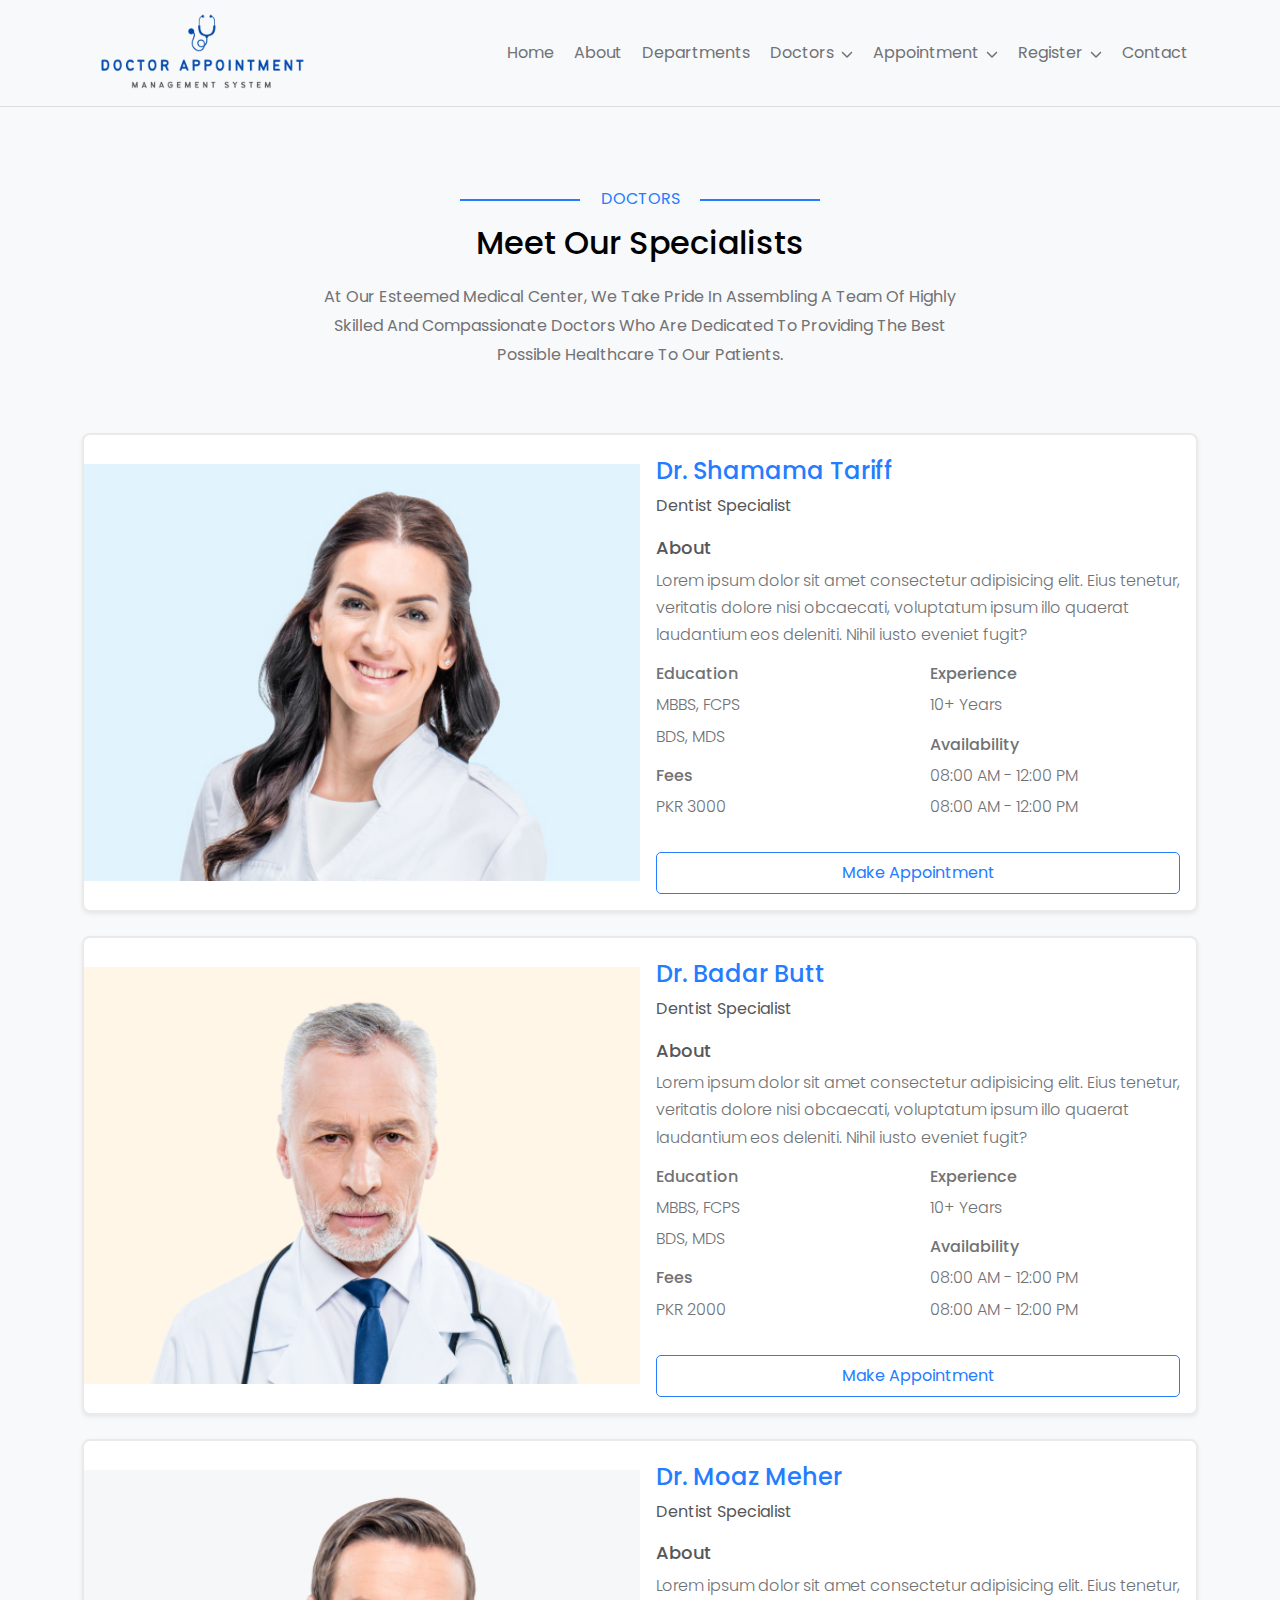
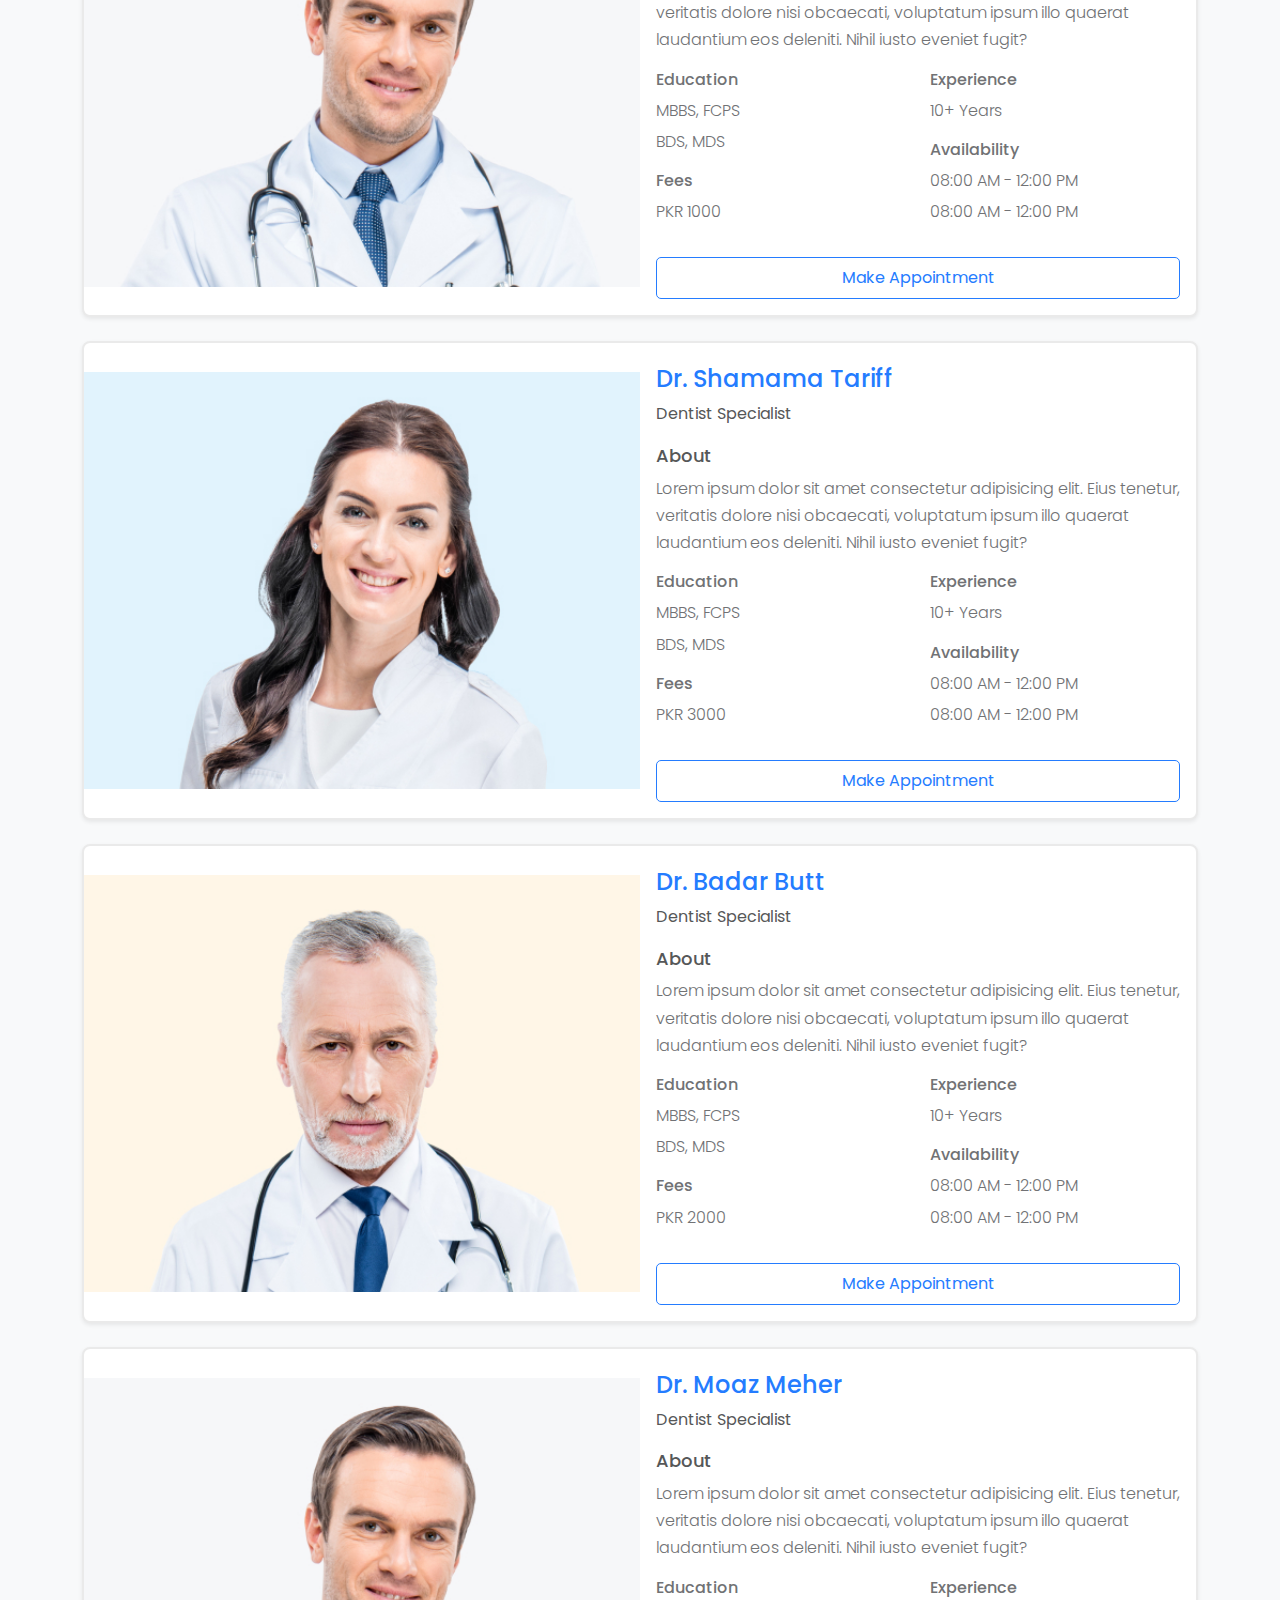
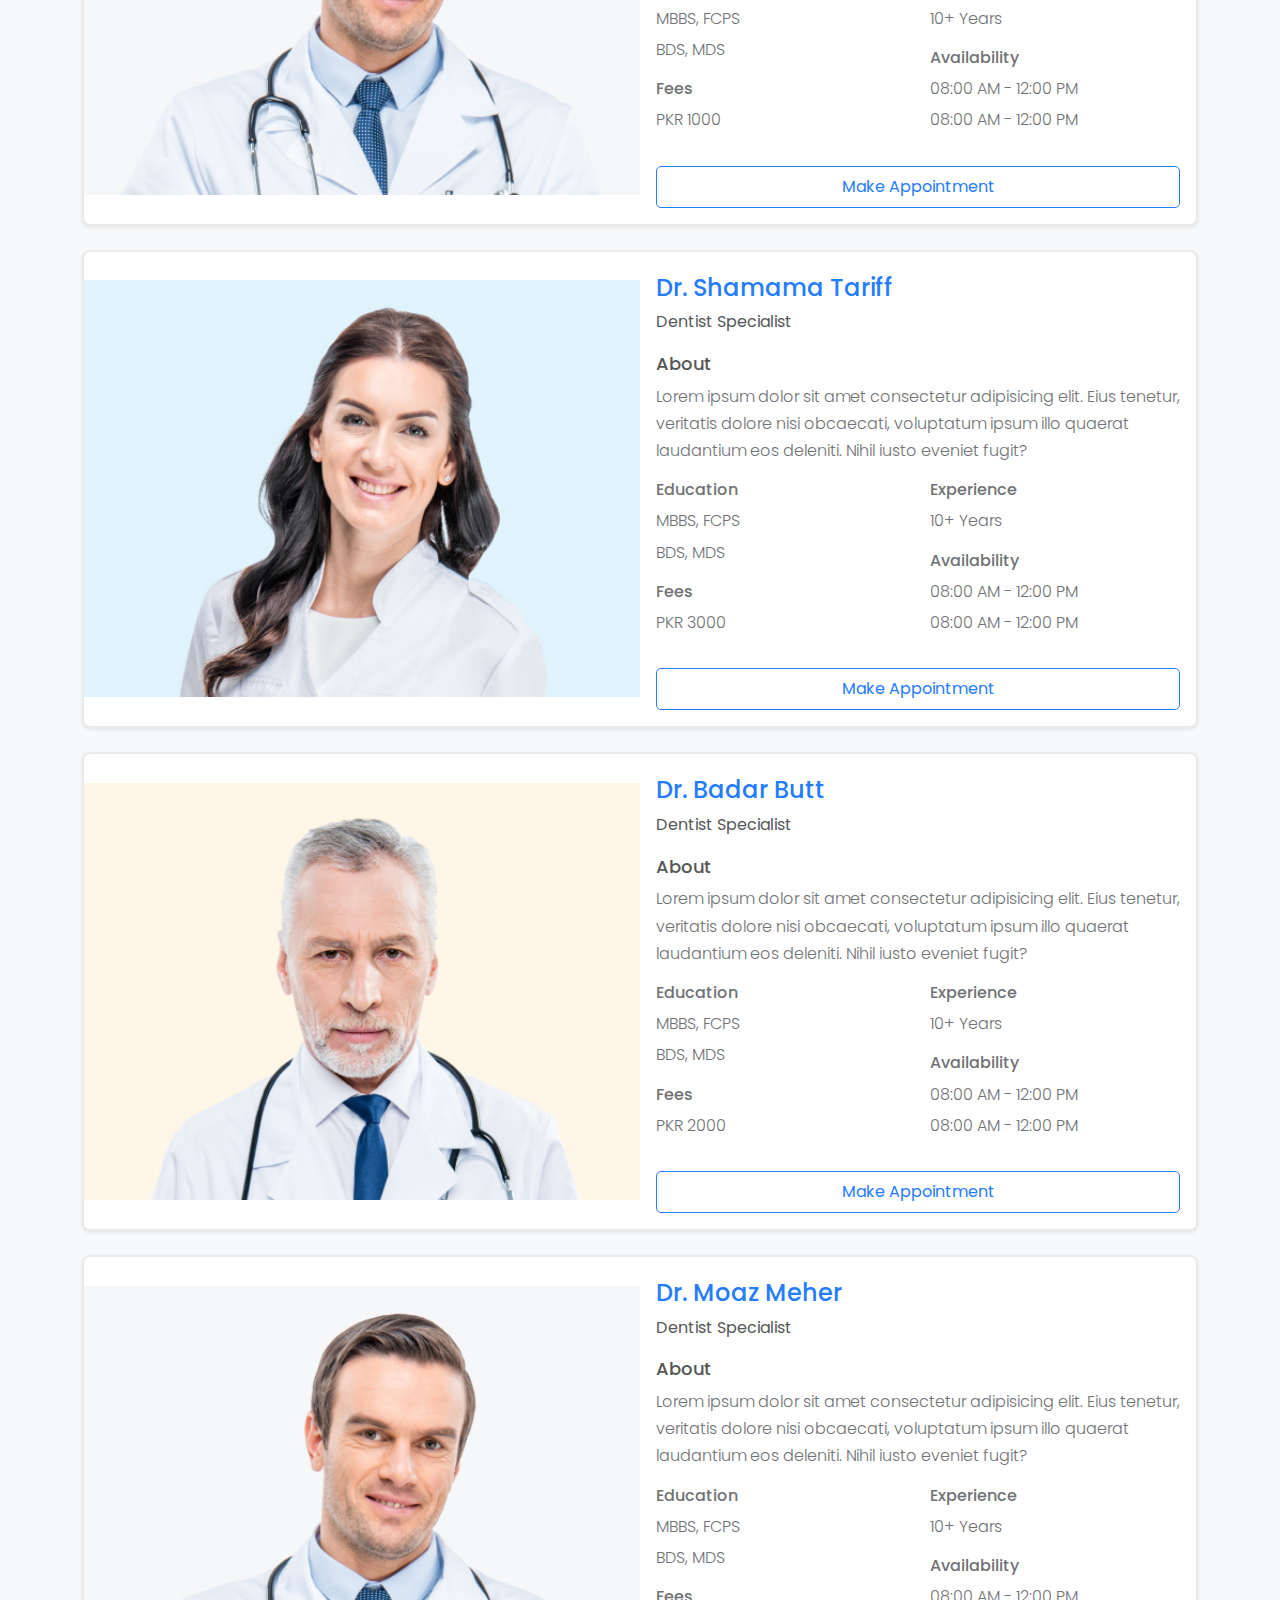
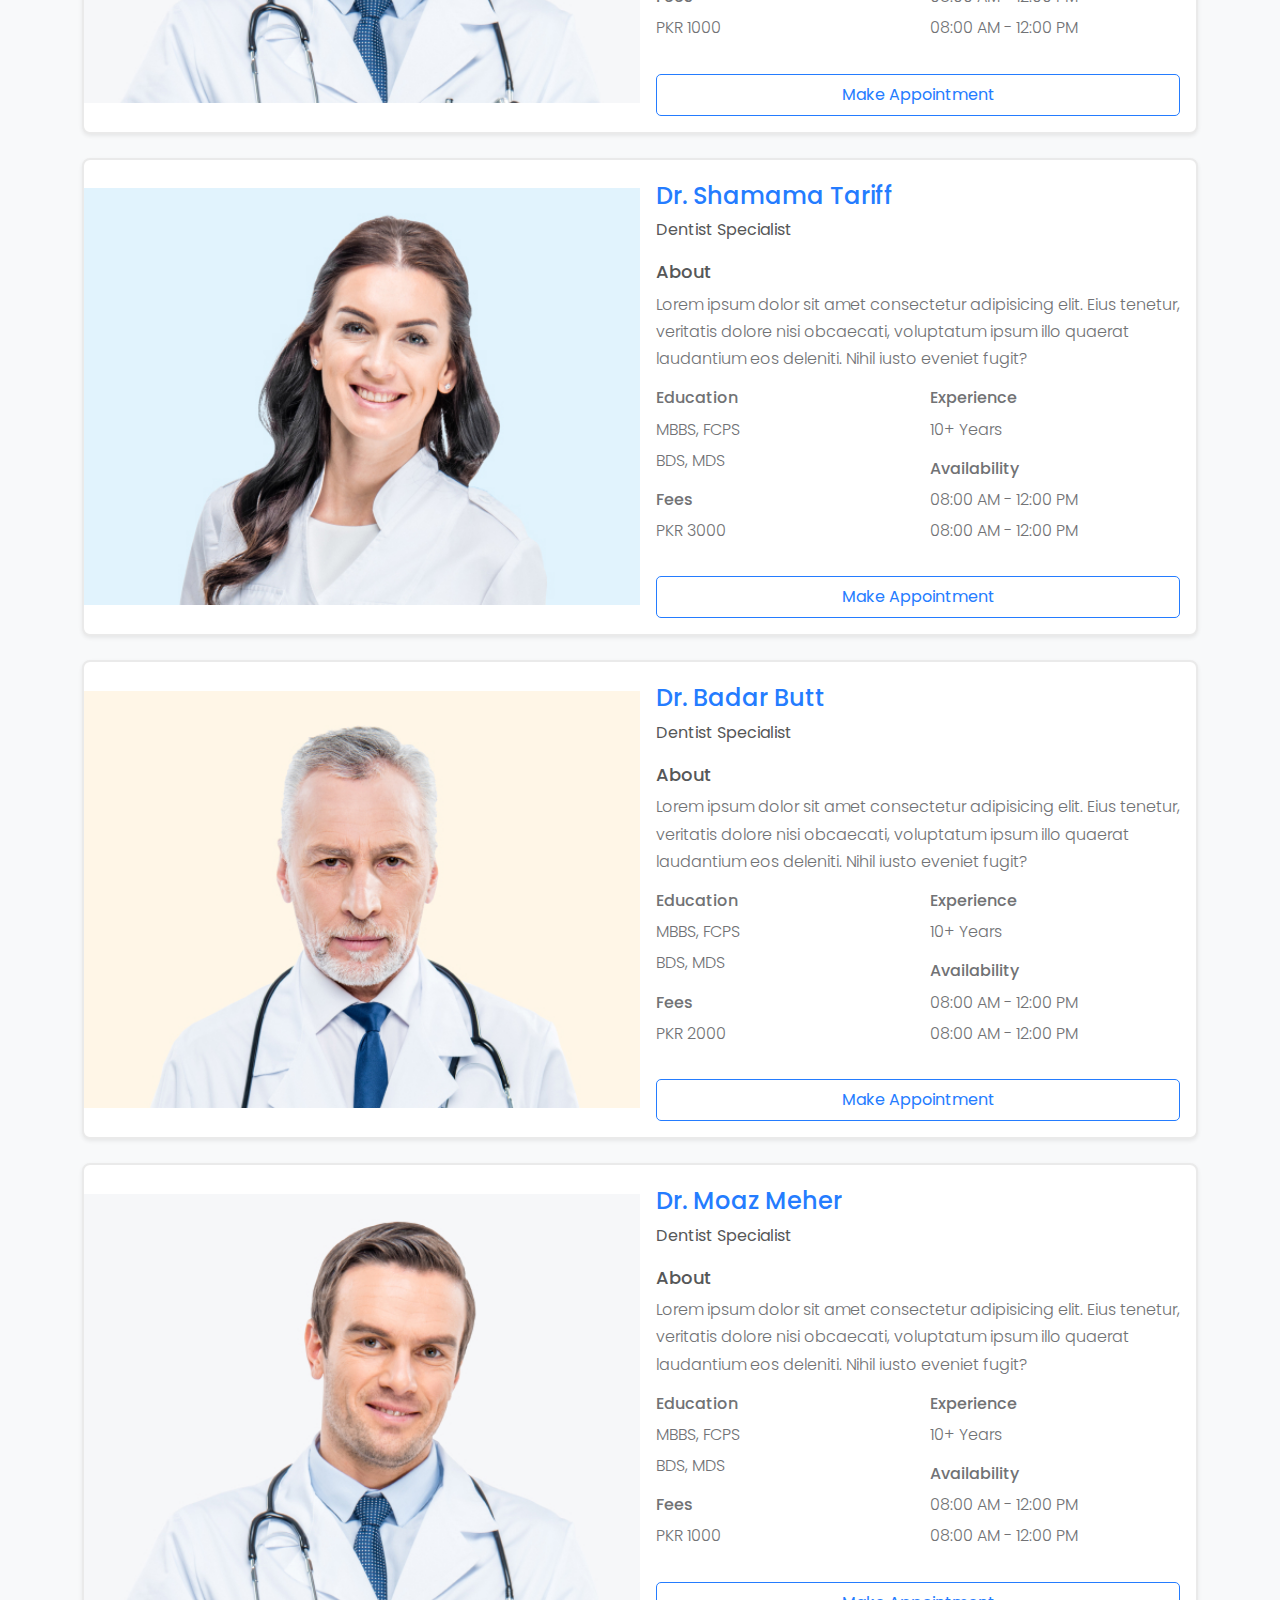
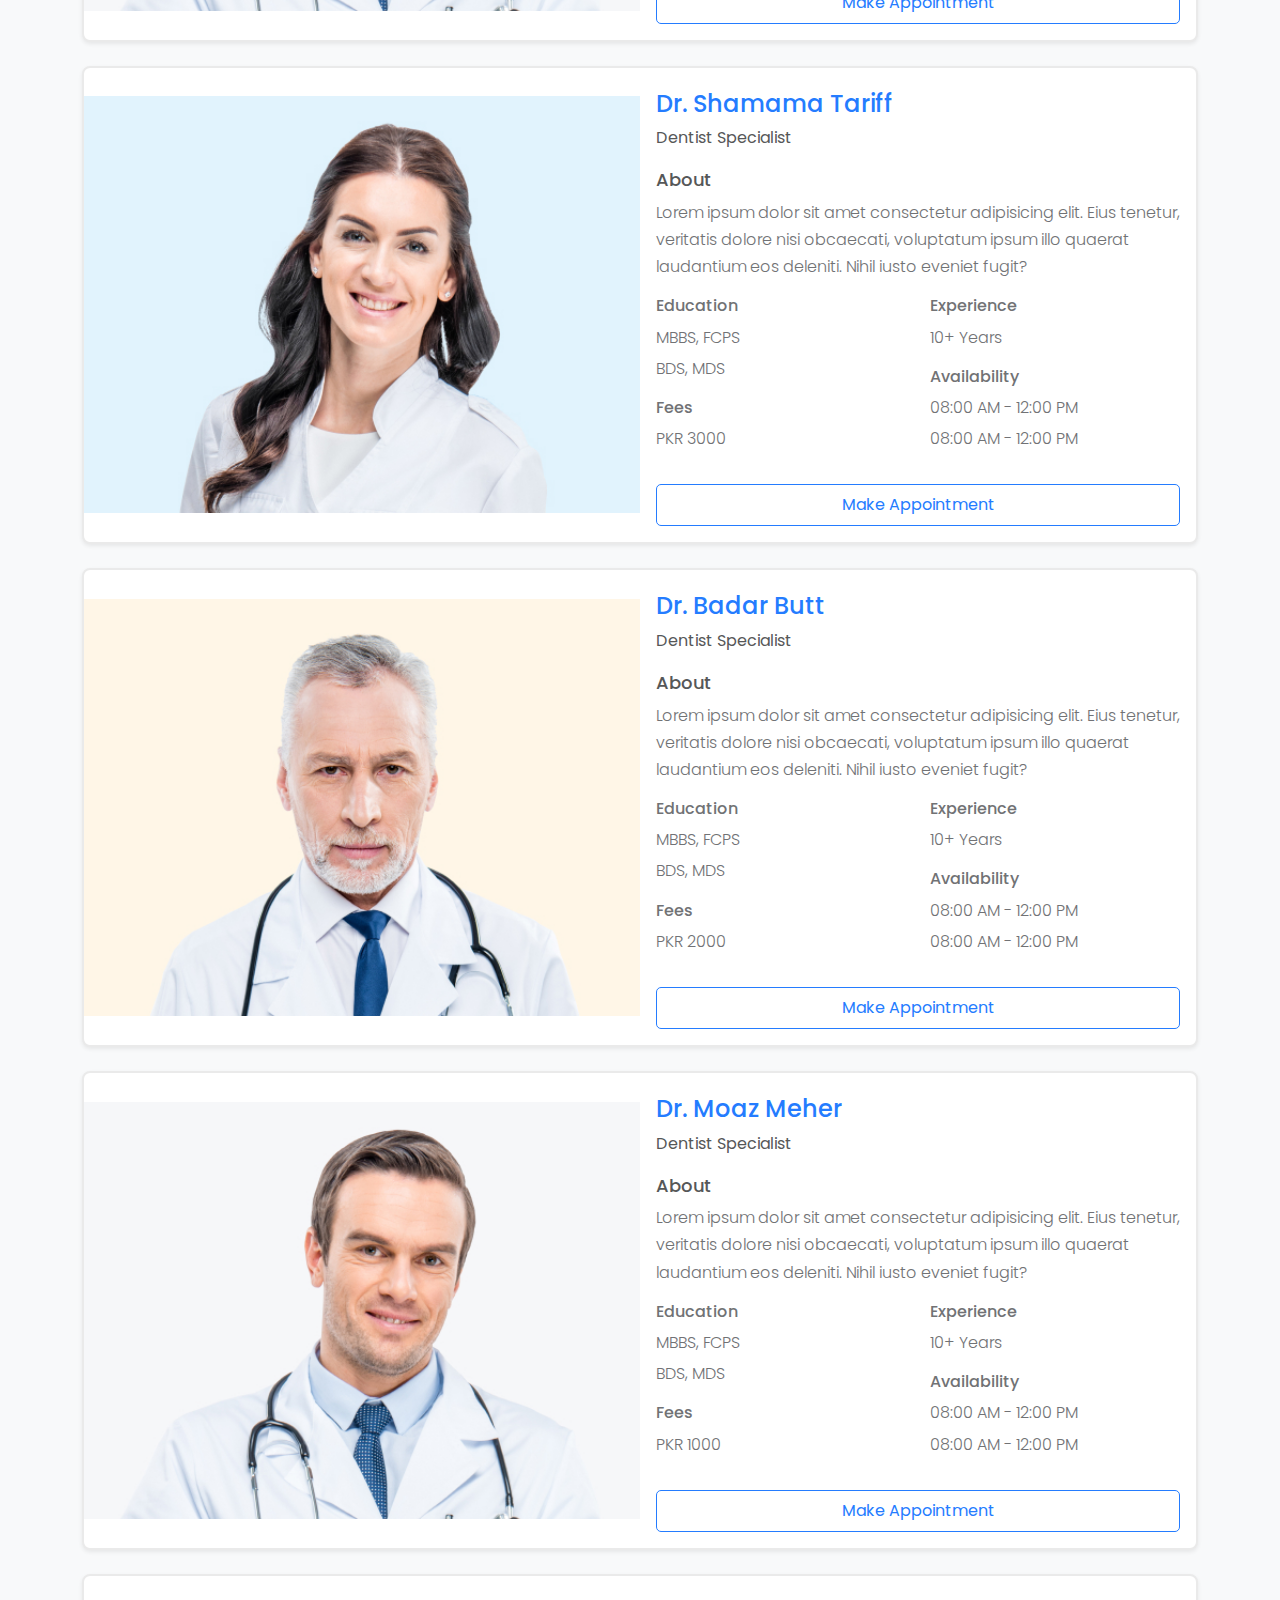
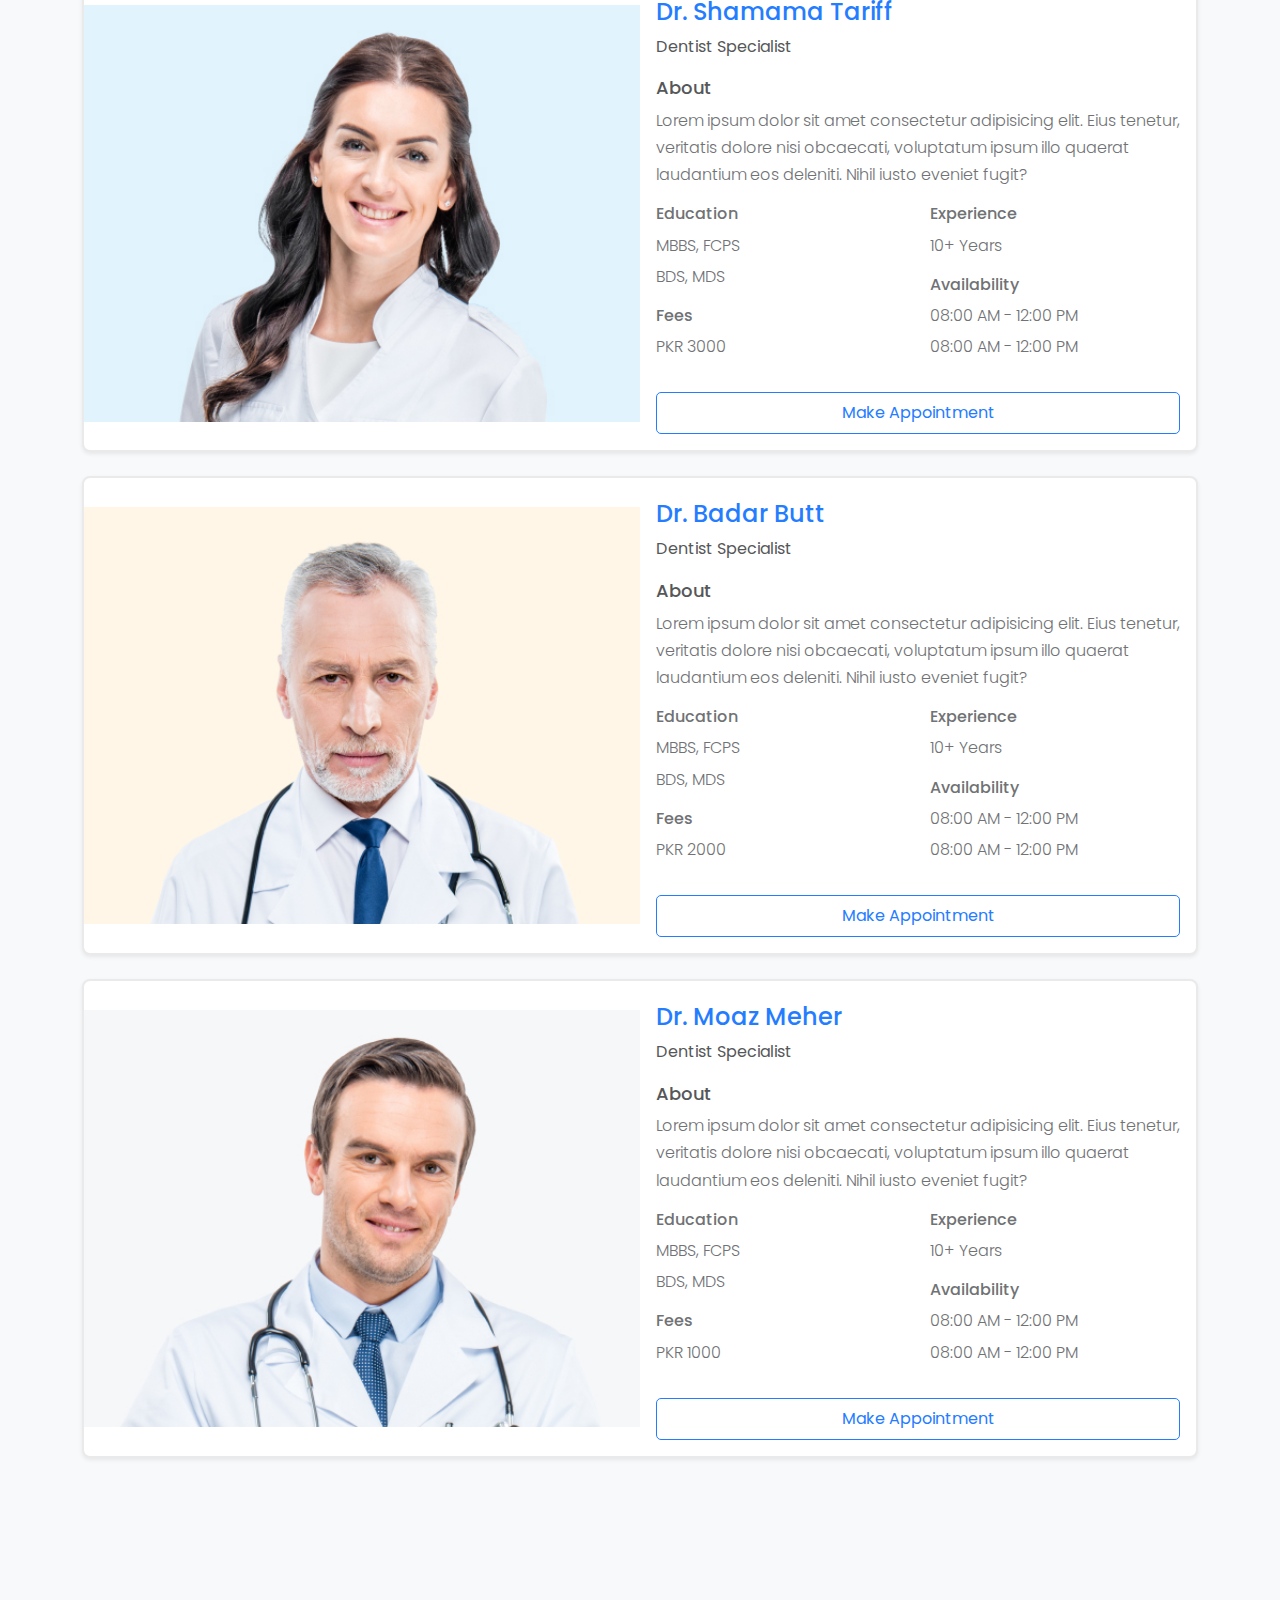
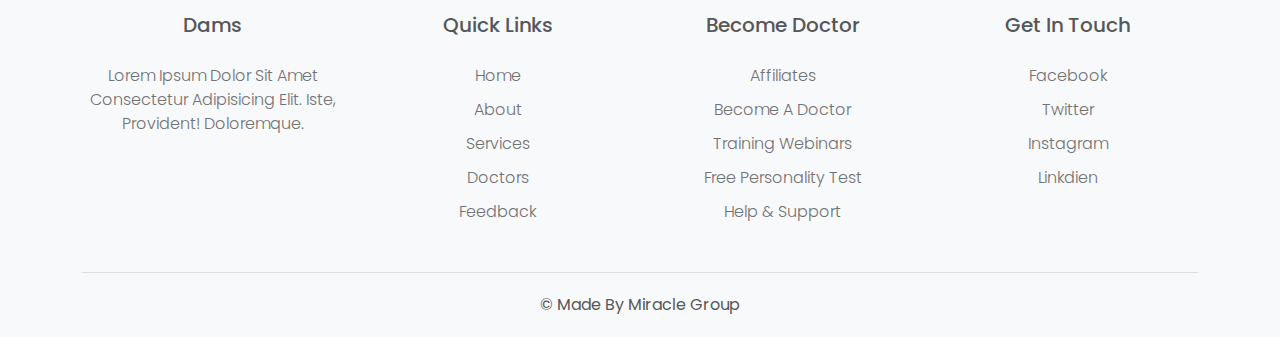
<file: doctors.html>
<!DOCTYPE html>
<html lang="en">
  <head>
    <title>Doctors | DAMS</title>
    <meta charset="UTF-8" />
    <meta
      name="viewport"
      content="width=device-width, initial-scale=1.0, maximum-scale=1.0, user-scalable=no"
    />
    <link rel="stylesheet" href="./assets/css/bootstrap.min.css" />
    <link rel="stylesheet" href="./assets/css/swiper.min.css" />
    <link rel="stylesheet" href="./assets/css/all.min.css" />
    <link rel="stylesheet" href="./assets/css/app.css" />
    <link rel="stylesheet" href="./assets/css/res.css" />
  </head>

  <body>
    <!-- ---------------- Header ---------------- -->
    <nav class="navbar navbar-expand-lg sticky-top d-lg-block d-none">
      <div class="container">
        <a class="navbar-brand" href="./index.html">
          <img src="./assets/images/logo.png" alt="dams-logo" />
        </a>
        <div class="navbar-nav ms-auto">
          <a class="nav-link" href="./index.html#home">home</a>
          <a class="nav-link" href="./index.html#about">about</a>
          <a class="nav-link" href="./index.html#departments">departments</a>
          <div class="nav-item dropdown">
            <a class="nav-link dropdown-toggle" data-bs-toggle="dropdown">
              doctors
              <i class="fa-solid fa-chevron-down"></i>
            </a>
            <div class="dropdown-menu shadow">
              <a class="dropdown-item" href="./index.html#doctors">doctors</a>
              <a class="dropdown-item" href="./index.html#apply"
                >apply as doctor
              </a>
              <a class="dropdown-item" href="#all-doctors">
                view all doctors
              </a>
            </div>
          </div>
          <div class="nav-item dropdown">
            <a class="nav-link dropdown-toggle" data-bs-toggle="dropdown">
              appointment
              <i class="fa-solid fa-chevron-down"></i>
            </a>
            <div class="dropdown-menu shadow">
              <a
                class="dropdown-item"
                href="./appointment.html#book-appointment"
                >book appointment
              </a>
              <a
                class="dropdown-item"
                href="./check_appointment.html#check-appointment"
                >check appointment
              </a>
              <a class="dropdown-item" href="#">reschedule appointment </a>
            </div>
          </div>

          <div class="nav-item dropdown">
            <a class="nav-link dropdown-toggle" data-bs-toggle="dropdown">
              register
              <i class="fa-solid fa-chevron-down"></i>
            </a>
            <div class="dropdown-menu shadow">
              <a class="dropdown-item" href="./login.html#login">login</a>
              <a class="dropdown-item" href="./signup.html#signup">sign-up</a>
              <a class="dropdown-item" href="./admin.html#login">admin login</a>
            </div>
          </div>
          <a class="nav-link" href="./index.html#contact">contact</a>
        </div>
      </div>
    </nav>

    <nav class="navbar navbarToo sticky-top d-block d-lg-none">
      <div class="container">
        <a class="navbar-brand" href="./index.html">
          <img src="./assets/images/logo.png" alt="dams-logo" />
        </a>
        <button
          class="navbar-toggler"
          data-bs-toggle="offcanvas"
          data-bs-target="#offcanvasNavbar"
        >
          <span class="navbar-toggler-icon"></span>
        </button>
        <div class="offcanvas offcanvas-end" tabindex="-1" id="offcanvasNavbar">
          <div class="offcanvas-header">
            <button type="button" class="btn-close" data-bs-dismiss="offcanvas">
              <div class="close">
                <i class="fa-solid fa-xmark"></i>
              </div>
            </button>
          </div>
          <div class="offcanvas-body">
            <div class="navbar-nav ms-auto">
              <a class="nav-link divider" href="./index.html#home">home</a>
              <a class="nav-link divider" href="./index.html#about">about</a>
              <a class="nav-link divider" href="./index.html#departments"
                >departments</a
              >
              <div class="nav-item dropdown">
                <a
                  class="nav-link divider dropdown-toggle"
                  data-bs-toggle="dropdown"
                  >doctors
                  <i class="fa-solid fa-chevron-down"></i>
                </a>
                <div class="dropdown-menu">
                  <a class="dropdown-item divider" href="./index.html#doctors"
                    >doctors</a
                  >
                  <a class="dropdown-item divider" href="./index.html#apply">
                    apply as doctor
                  </a>
                  <a
                    class="dropdown-item divider"
                    href="./doctors.html#all-doctors"
                    >view all doctors
                  </a>
                </div>
              </div>
              <div class="nav-item dropdown">
                <a
                  class="nav-link divider dropdown-toggle"
                  data-bs-toggle="dropdown"
                  >appointment
                  <i class="fa-solid fa-chevron-down"></i>
                </a>
                <div class="dropdown-menu">
                  <a
                    class="dropdown-item divider"
                    href="./appointment.html#book-appointment"
                    >book appointment
                  </a>
                  <a
                    class="dropdown-item divider"
                    href="./check_appointment.html#check-appointment"
                    >check appointment
                  </a>

                  <a class="dropdown-item divider" href="#"
                    >reschedule appointment
                  </a>
                </div>
              </div>

              <div class="nav-item dropdown">
                <a
                  class="nav-link divider dropdown-toggle"
                  data-bs-toggle="dropdown"
                  >register
                  <i class="fa-solid fa-chevron-down"></i>
                </a>
                <div class="dropdown-menu">
                  <a class="dropdown-item divider" href="./login.html#login">
                    login
                  </a>
                  <a class="dropdown-item divider" href="./signup.html#signup">
                    sign-up
                  </a>
                  <a class="dropdown-item divider" href="./admin.html#login">
                    admin login
                  </a>
                </div>
              </div>
              <a class="nav-link" href="./index.html#contact">contact</a>
            </div>
          </div>
        </div>
      </div>
    </nav>

    <main>
      <!-- ---------------- All Doctors ---------------- -->
      <section id="all-doctors" class="all-doctors section-padding">
        <div class="container">
          <div class="row justify-content-center mb-5">
            <div class="col-md-7">
              <div class="sections-title text-center">
                <span class="bg-light">doctors</span>
                <h2>meet our specialists</h2>
                <p>
                  At our esteemed medical center, we take pride in assembling a
                  team of highly skilled and compassionate doctors who are
                  dedicated to providing the best <br />
                  possible healthcare to our patients.
                </p>
              </div>
            </div>
          </div>

          <!-- Dentist Departments Doctors -->
          <div class="row view-all g-0 align-items-center shadow-sm my-4">
            <div class="col-lg-6">
              <div class="image">
                <img src="./assets/images/dentist-01.jpg" alt="about" />
              </div>
            </div>
            <div class="col-lg-6 p-3">
              <div class="content">
                <h3>Dr. Shamama Tariff</h3>
                <span>dentist specialist</span>
                <div class="about">
                  <h6>about</h6>
                  <p>
                    Lorem ipsum dolor sit amet consectetur adipisicing elit.
                    Eius tenetur, veritatis dolore nisi obcaecati, voluptatum
                    ipsum illo quaerat laudantium eos deleniti. Nihil iusto
                    eveniet fugit?
                  </p>
                </div>
                <div class="row">
                  <div class="col-6">
                    <ul class="profile">
                      <li class="item">
                        <h6>Education</h6>
                        <p>
                          MBBS, FCPS
                          <span>BDS, MDS</span>
                        </p>
                      </li>

                      <li class="item">
                        <h6>fees</h6>
                        <p>PKR 3000</p>
                      </li>
                    </ul>
                  </div>
                  <div class="col-6">
                    <ul class="profile">
                      <li class="item">
                        <h6>experience</h6>
                        <p>10+ years</p>
                      </li>

                      <li class="item">
                        <h6>availability</h6>
                        <p>
                          08:00 AM - 12:00 PM
                          <span>08:00 AM - 12:00 PM</span>
                        </p>
                      </li>
                    </ul>
                  </div>
                </div>
              </div>
              <div class="d-grid mt-3">
                <a href="./appointment.html#book-appointment" class="custom-btn"
                  >make appointment
                </a>
              </div>
            </div>
          </div>

          <div class="row view-all g-0 align-items-center shadow-sm my-4">
            <div class="col-lg-6">
              <div class="image">
                <img src="./assets/images/dentist-02.jpg" alt="about" />
              </div>
            </div>
            <div class="col-lg-6 p-3">
              <div class="content">
                <h3>Dr. badar butt</h3>
                <span>dentist specialist</span>
                <div class="about">
                  <h6>about</h6>
                  <p>
                    Lorem ipsum dolor sit amet consectetur adipisicing elit.
                    Eius tenetur, veritatis dolore nisi obcaecati, voluptatum
                    ipsum illo quaerat laudantium eos deleniti. Nihil iusto
                    eveniet fugit?
                  </p>
                </div>
                <div class="row">
                  <div class="col-6">
                    <ul class="profile">
                      <li class="item">
                        <h6>Education</h6>
                        <p>
                          MBBS, FCPS
                          <span>BDS, MDS</span>
                        </p>
                      </li>

                      <li class="item">
                        <h6>fees</h6>
                        <p>PKR 2000</p>
                      </li>
                    </ul>
                  </div>
                  <div class="col-6">
                    <ul class="profile">
                      <li class="item">
                        <h6>experience</h6>
                        <p>10+ years</p>
                      </li>

                      <li class="item">
                        <h6>availability</h6>
                        <p>
                          08:00 AM - 12:00 PM
                          <span>08:00 AM - 12:00 PM</span>
                        </p>
                      </li>
                    </ul>
                  </div>
                </div>
              </div>
              <div class="d-grid mt-3">
                <a href="./appointment.html#book-appointment" class="custom-btn"
                  >make appointment
                </a>
              </div>
            </div>
          </div>

          <div class="row view-all g-0 align-items-center shadow-sm my-4">
            <div class="col-lg-6">
              <div class="image">
                <img src="./assets/images/dentist-03.jpg" alt="about" />
              </div>
            </div>
            <div class="col-lg-6 p-3">
              <div class="content">
                <h3>Dr. moaz meher</h3>
                <span>dentist specialist</span>
                <div class="about">
                  <h6>about</h6>
                  <p>
                    Lorem ipsum dolor sit amet consectetur adipisicing elit.
                    Eius tenetur, veritatis dolore nisi obcaecati, voluptatum
                    ipsum illo quaerat laudantium eos deleniti. Nihil iusto
                    eveniet fugit?
                  </p>
                </div>
                <div class="row">
                  <div class="col-6">
                    <ul class="profile">
                      <li class="item">
                        <h6>Education</h6>
                        <p>
                          MBBS, FCPS
                          <span>BDS, MDS</span>
                        </p>
                      </li>

                      <li class="item">
                        <h6>fees</h6>
                        <p>PKR 1000</p>
                      </li>
                    </ul>
                  </div>
                  <div class="col-6">
                    <ul class="profile">
                      <li class="item">
                        <h6>experience</h6>
                        <p>10+ years</p>
                      </li>

                      <li class="item">
                        <h6>availability</h6>
                        <p>
                          08:00 AM - 12:00 PM
                          <span>08:00 AM - 12:00 PM</span>
                        </p>
                      </li>
                    </ul>
                  </div>
                </div>
              </div>
              <div class="d-grid mt-3">
                <a href="./appointment.html#book-appointment" class="custom-btn"
                  >make appointment
                </a>
              </div>
            </div>
          </div>

          <!-- Eye Departments Doctors -->
          <div class="row view-all g-0 align-items-center shadow-sm my-4">
            <div class="col-lg-6">
              <div class="image">
                <img src="./assets/images/dentist-01.jpg" alt="about" />
              </div>
            </div>
            <div class="col-lg-6 p-3">
              <div class="content">
                <h3>Dr. Shamama Tariff</h3>
                <span>dentist specialist</span>
                <div class="about">
                  <h6>about</h6>
                  <p>
                    Lorem ipsum dolor sit amet consectetur adipisicing elit.
                    Eius tenetur, veritatis dolore nisi obcaecati, voluptatum
                    ipsum illo quaerat laudantium eos deleniti. Nihil iusto
                    eveniet fugit?
                  </p>
                </div>
                <div class="row">
                  <div class="col-6">
                    <ul class="profile">
                      <li class="item">
                        <h6>Education</h6>
                        <p>
                          MBBS, FCPS
                          <span>BDS, MDS</span>
                        </p>
                      </li>

                      <li class="item">
                        <h6>fees</h6>
                        <p>PKR 3000</p>
                      </li>
                    </ul>
                  </div>
                  <div class="col-6">
                    <ul class="profile">
                      <li class="item">
                        <h6>experience</h6>
                        <p>10+ years</p>
                      </li>

                      <li class="item">
                        <h6>availability</h6>
                        <p>
                          08:00 AM - 12:00 PM
                          <span>08:00 AM - 12:00 PM</span>
                        </p>
                      </li>
                    </ul>
                  </div>
                </div>
              </div>
              <div class="d-grid mt-3">
                <a href="./appointment.html#book-appointment" class="custom-btn"
                  >make appointment
                </a>
              </div>
            </div>
          </div>

          <div class="row view-all g-0 align-items-center shadow-sm my-4">
            <div class="col-lg-6">
              <div class="image">
                <img src="./assets/images/dentist-02.jpg" alt="about" />
              </div>
            </div>
            <div class="col-lg-6 p-3">
              <div class="content">
                <h3>Dr. badar butt</h3>
                <span>dentist specialist</span>
                <div class="about">
                  <h6>about</h6>
                  <p>
                    Lorem ipsum dolor sit amet consectetur adipisicing elit.
                    Eius tenetur, veritatis dolore nisi obcaecati, voluptatum
                    ipsum illo quaerat laudantium eos deleniti. Nihil iusto
                    eveniet fugit?
                  </p>
                </div>
                <div class="row">
                  <div class="col-6">
                    <ul class="profile">
                      <li class="item">
                        <h6>Education</h6>
                        <p>
                          MBBS, FCPS
                          <span>BDS, MDS</span>
                        </p>
                      </li>

                      <li class="item">
                        <h6>fees</h6>
                        <p>PKR 2000</p>
                      </li>
                    </ul>
                  </div>
                  <div class="col-6">
                    <ul class="profile">
                      <li class="item">
                        <h6>experience</h6>
                        <p>10+ years</p>
                      </li>

                      <li class="item">
                        <h6>availability</h6>
                        <p>
                          08:00 AM - 12:00 PM
                          <span>08:00 AM - 12:00 PM</span>
                        </p>
                      </li>
                    </ul>
                  </div>
                </div>
              </div>
              <div class="d-grid mt-3">
                <a href="./appointment.html#book-appointment" class="custom-btn"
                  >make appointment
                </a>
              </div>
            </div>
          </div>

          <div class="row view-all g-0 align-items-center shadow-sm my-4">
            <div class="col-lg-6">
              <div class="image">
                <img src="./assets/images/dentist-03.jpg" alt="about" />
              </div>
            </div>
            <div class="col-lg-6 p-3">
              <div class="content">
                <h3>Dr. moaz meher</h3>
                <span>dentist specialist</span>
                <div class="about">
                  <h6>about</h6>
                  <p>
                    Lorem ipsum dolor sit amet consectetur adipisicing elit.
                    Eius tenetur, veritatis dolore nisi obcaecati, voluptatum
                    ipsum illo quaerat laudantium eos deleniti. Nihil iusto
                    eveniet fugit?
                  </p>
                </div>
                <div class="row">
                  <div class="col-6">
                    <ul class="profile">
                      <li class="item">
                        <h6>Education</h6>
                        <p>
                          MBBS, FCPS
                          <span>BDS, MDS</span>
                        </p>
                      </li>

                      <li class="item">
                        <h6>fees</h6>
                        <p>PKR 1000</p>
                      </li>
                    </ul>
                  </div>
                  <div class="col-6">
                    <ul class="profile">
                      <li class="item">
                        <h6>experience</h6>
                        <p>10+ years</p>
                      </li>

                      <li class="item">
                        <h6>availability</h6>
                        <p>
                          08:00 AM - 12:00 PM
                          <span>08:00 AM - 12:00 PM</span>
                        </p>
                      </li>
                    </ul>
                  </div>
                </div>
              </div>
              <div class="d-grid mt-3">
                <a href="./appointment.html#book-appointment" class="custom-btn"
                  >make appointment
                </a>
              </div>
            </div>
          </div>

          <!-- Heart Departments Doctors -->
          <div class="row view-all g-0 align-items-center shadow-sm my-4">
            <div class="col-lg-6">
              <div class="image">
                <img src="./assets/images/dentist-01.jpg" alt="about" />
              </div>
            </div>
            <div class="col-lg-6 p-3">
              <div class="content">
                <h3>Dr. Shamama Tariff</h3>
                <span>dentist specialist</span>
                <div class="about">
                  <h6>about</h6>
                  <p>
                    Lorem ipsum dolor sit amet consectetur adipisicing elit.
                    Eius tenetur, veritatis dolore nisi obcaecati, voluptatum
                    ipsum illo quaerat laudantium eos deleniti. Nihil iusto
                    eveniet fugit?
                  </p>
                </div>
                <div class="row">
                  <div class="col-6">
                    <ul class="profile">
                      <li class="item">
                        <h6>Education</h6>
                        <p>
                          MBBS, FCPS
                          <span>BDS, MDS</span>
                        </p>
                      </li>

                      <li class="item">
                        <h6>fees</h6>
                        <p>PKR 3000</p>
                      </li>
                    </ul>
                  </div>
                  <div class="col-6">
                    <ul class="profile">
                      <li class="item">
                        <h6>experience</h6>
                        <p>10+ years</p>
                      </li>

                      <li class="item">
                        <h6>availability</h6>
                        <p>
                          08:00 AM - 12:00 PM
                          <span>08:00 AM - 12:00 PM</span>
                        </p>
                      </li>
                    </ul>
                  </div>
                </div>
              </div>
              <div class="d-grid mt-3">
                <a href="./appointment.html#book-appointment" class="custom-btn"
                  >make appointment
                </a>
              </div>
            </div>
          </div>

          <div class="row view-all g-0 align-items-center shadow-sm my-4">
            <div class="col-lg-6">
              <div class="image">
                <img src="./assets/images/dentist-02.jpg" alt="about" />
              </div>
            </div>
            <div class="col-lg-6 p-3">
              <div class="content">
                <h3>Dr. badar butt</h3>
                <span>dentist specialist</span>
                <div class="about">
                  <h6>about</h6>
                  <p>
                    Lorem ipsum dolor sit amet consectetur adipisicing elit.
                    Eius tenetur, veritatis dolore nisi obcaecati, voluptatum
                    ipsum illo quaerat laudantium eos deleniti. Nihil iusto
                    eveniet fugit?
                  </p>
                </div>
                <div class="row">
                  <div class="col-6">
                    <ul class="profile">
                      <li class="item">
                        <h6>Education</h6>
                        <p>
                          MBBS, FCPS
                          <span>BDS, MDS</span>
                        </p>
                      </li>

                      <li class="item">
                        <h6>fees</h6>
                        <p>PKR 2000</p>
                      </li>
                    </ul>
                  </div>
                  <div class="col-6">
                    <ul class="profile">
                      <li class="item">
                        <h6>experience</h6>
                        <p>10+ years</p>
                      </li>

                      <li class="item">
                        <h6>availability</h6>
                        <p>
                          08:00 AM - 12:00 PM
                          <span>08:00 AM - 12:00 PM</span>
                        </p>
                      </li>
                    </ul>
                  </div>
                </div>
              </div>
              <div class="d-grid mt-3">
                <a href="./appointment.html#book-appointment" class="custom-btn"
                  >make appointment
                </a>
              </div>
            </div>
          </div>

          <div class="row view-all g-0 align-items-center shadow-sm my-4">
            <div class="col-lg-6">
              <div class="image">
                <img src="./assets/images/dentist-03.jpg" alt="about" />
              </div>
            </div>
            <div class="col-lg-6 p-3">
              <div class="content">
                <h3>Dr. moaz meher</h3>
                <span>dentist specialist</span>
                <div class="about">
                  <h6>about</h6>
                  <p>
                    Lorem ipsum dolor sit amet consectetur adipisicing elit.
                    Eius tenetur, veritatis dolore nisi obcaecati, voluptatum
                    ipsum illo quaerat laudantium eos deleniti. Nihil iusto
                    eveniet fugit?
                  </p>
                </div>
                <div class="row">
                  <div class="col-6">
                    <ul class="profile">
                      <li class="item">
                        <h6>Education</h6>
                        <p>
                          MBBS, FCPS
                          <span>BDS, MDS</span>
                        </p>
                      </li>

                      <li class="item">
                        <h6>fees</h6>
                        <p>PKR 1000</p>
                      </li>
                    </ul>
                  </div>
                  <div class="col-6">
                    <ul class="profile">
                      <li class="item">
                        <h6>experience</h6>
                        <p>10+ years</p>
                      </li>

                      <li class="item">
                        <h6>availability</h6>
                        <p>
                          08:00 AM - 12:00 PM
                          <span>08:00 AM - 12:00 PM</span>
                        </p>
                      </li>
                    </ul>
                  </div>
                </div>
              </div>
              <div class="d-grid mt-3">
                <a href="./appointment.html#book-appointment" class="custom-btn"
                  >make appointment
                </a>
              </div>
            </div>
          </div>

          <!-- Ear Departments Doctors -->
          <div class="row view-all g-0 align-items-center shadow-sm my-4">
            <div class="col-lg-6">
              <div class="image">
                <img src="./assets/images/dentist-01.jpg" alt="about" />
              </div>
            </div>
            <div class="col-lg-6 p-3">
              <div class="content">
                <h3>Dr. Shamama Tariff</h3>
                <span>dentist specialist</span>
                <div class="about">
                  <h6>about</h6>
                  <p>
                    Lorem ipsum dolor sit amet consectetur adipisicing elit.
                    Eius tenetur, veritatis dolore nisi obcaecati, voluptatum
                    ipsum illo quaerat laudantium eos deleniti. Nihil iusto
                    eveniet fugit?
                  </p>
                </div>
                <div class="row">
                  <div class="col-6">
                    <ul class="profile">
                      <li class="item">
                        <h6>Education</h6>
                        <p>
                          MBBS, FCPS
                          <span>BDS, MDS</span>
                        </p>
                      </li>

                      <li class="item">
                        <h6>fees</h6>
                        <p>PKR 3000</p>
                      </li>
                    </ul>
                  </div>
                  <div class="col-6">
                    <ul class="profile">
                      <li class="item">
                        <h6>experience</h6>
                        <p>10+ years</p>
                      </li>

                      <li class="item">
                        <h6>availability</h6>
                        <p>
                          08:00 AM - 12:00 PM
                          <span>08:00 AM - 12:00 PM</span>
                        </p>
                      </li>
                    </ul>
                  </div>
                </div>
              </div>
              <div class="d-grid mt-3">
                <a href="./appointment.html#book-appointment" class="custom-btn"
                  >make appointment
                </a>
              </div>
            </div>
          </div>

          <div class="row view-all g-0 align-items-center shadow-sm my-4">
            <div class="col-lg-6">
              <div class="image">
                <img src="./assets/images/dentist-02.jpg" alt="about" />
              </div>
            </div>
            <div class="col-lg-6 p-3">
              <div class="content">
                <h3>Dr. badar butt</h3>
                <span>dentist specialist</span>
                <div class="about">
                  <h6>about</h6>
                  <p>
                    Lorem ipsum dolor sit amet consectetur adipisicing elit.
                    Eius tenetur, veritatis dolore nisi obcaecati, voluptatum
                    ipsum illo quaerat laudantium eos deleniti. Nihil iusto
                    eveniet fugit?
                  </p>
                </div>
                <div class="row">
                  <div class="col-6">
                    <ul class="profile">
                      <li class="item">
                        <h6>Education</h6>
                        <p>
                          MBBS, FCPS
                          <span>BDS, MDS</span>
                        </p>
                      </li>

                      <li class="item">
                        <h6>fees</h6>
                        <p>PKR 2000</p>
                      </li>
                    </ul>
                  </div>
                  <div class="col-6">
                    <ul class="profile">
                      <li class="item">
                        <h6>experience</h6>
                        <p>10+ years</p>
                      </li>

                      <li class="item">
                        <h6>availability</h6>
                        <p>
                          08:00 AM - 12:00 PM
                          <span>08:00 AM - 12:00 PM</span>
                        </p>
                      </li>
                    </ul>
                  </div>
                </div>
              </div>
              <div class="d-grid mt-3">
                <a href="./appointment.html#book-appointment" class="custom-btn"
                  >make appointment
                </a>
              </div>
            </div>
          </div>

          <div class="row view-all g-0 align-items-center shadow-sm my-4">
            <div class="col-lg-6">
              <div class="image">
                <img src="./assets/images/dentist-03.jpg" alt="about" />
              </div>
            </div>
            <div class="col-lg-6 p-3">
              <div class="content">
                <h3>Dr. moaz meher</h3>
                <span>dentist specialist</span>
                <div class="about">
                  <h6>about</h6>
                  <p>
                    Lorem ipsum dolor sit amet consectetur adipisicing elit.
                    Eius tenetur, veritatis dolore nisi obcaecati, voluptatum
                    ipsum illo quaerat laudantium eos deleniti. Nihil iusto
                    eveniet fugit?
                  </p>
                </div>
                <div class="row">
                  <div class="col-6">
                    <ul class="profile">
                      <li class="item">
                        <h6>Education</h6>
                        <p>
                          MBBS, FCPS
                          <span>BDS, MDS</span>
                        </p>
                      </li>

                      <li class="item">
                        <h6>fees</h6>
                        <p>PKR 1000</p>
                      </li>
                    </ul>
                  </div>
                  <div class="col-6">
                    <ul class="profile">
                      <li class="item">
                        <h6>experience</h6>
                        <p>10+ years</p>
                      </li>

                      <li class="item">
                        <h6>availability</h6>
                        <p>
                          08:00 AM - 12:00 PM
                          <span>08:00 AM - 12:00 PM</span>
                        </p>
                      </li>
                    </ul>
                  </div>
                </div>
              </div>
              <div class="d-grid mt-3">
                <a href="./appointment.html#book-appointment" class="custom-btn"
                  >make appointment
                </a>
              </div>
            </div>
          </div>

          <!-- Skin Departments Doctors -->
          <div class="row view-all g-0 align-items-center shadow-sm my-4">
            <div class="col-lg-6">
              <div class="image">
                <img src="./assets/images/dentist-01.jpg" alt="about" />
              </div>
            </div>
            <div class="col-lg-6 p-3">
              <div class="content">
                <h3>Dr. Shamama Tariff</h3>
                <span>dentist specialist</span>
                <div class="about">
                  <h6>about</h6>
                  <p>
                    Lorem ipsum dolor sit amet consectetur adipisicing elit.
                    Eius tenetur, veritatis dolore nisi obcaecati, voluptatum
                    ipsum illo quaerat laudantium eos deleniti. Nihil iusto
                    eveniet fugit?
                  </p>
                </div>
                <div class="row">
                  <div class="col-6">
                    <ul class="profile">
                      <li class="item">
                        <h6>Education</h6>
                        <p>
                          MBBS, FCPS
                          <span>BDS, MDS</span>
                        </p>
                      </li>

                      <li class="item">
                        <h6>fees</h6>
                        <p>PKR 3000</p>
                      </li>
                    </ul>
                  </div>
                  <div class="col-6">
                    <ul class="profile">
                      <li class="item">
                        <h6>experience</h6>
                        <p>10+ years</p>
                      </li>

                      <li class="item">
                        <h6>availability</h6>
                        <p>
                          08:00 AM - 12:00 PM
                          <span>08:00 AM - 12:00 PM</span>
                        </p>
                      </li>
                    </ul>
                  </div>
                </div>
              </div>
              <div class="d-grid mt-3">
                <a href="./appointment.html#book-appointment" class="custom-btn"
                  >make appointment
                </a>
              </div>
            </div>
          </div>

          <div class="row view-all g-0 align-items-center shadow-sm my-4">
            <div class="col-lg-6">
              <div class="image">
                <img src="./assets/images/dentist-02.jpg" alt="about" />
              </div>
            </div>
            <div class="col-lg-6 p-3">
              <div class="content">
                <h3>Dr. badar butt</h3>
                <span>dentist specialist</span>
                <div class="about">
                  <h6>about</h6>
                  <p>
                    Lorem ipsum dolor sit amet consectetur adipisicing elit.
                    Eius tenetur, veritatis dolore nisi obcaecati, voluptatum
                    ipsum illo quaerat laudantium eos deleniti. Nihil iusto
                    eveniet fugit?
                  </p>
                </div>
                <div class="row">
                  <div class="col-6">
                    <ul class="profile">
                      <li class="item">
                        <h6>Education</h6>
                        <p>
                          MBBS, FCPS
                          <span>BDS, MDS</span>
                        </p>
                      </li>

                      <li class="item">
                        <h6>fees</h6>
                        <p>PKR 2000</p>
                      </li>
                    </ul>
                  </div>
                  <div class="col-6">
                    <ul class="profile">
                      <li class="item">
                        <h6>experience</h6>
                        <p>10+ years</p>
                      </li>

                      <li class="item">
                        <h6>availability</h6>
                        <p>
                          08:00 AM - 12:00 PM
                          <span>08:00 AM - 12:00 PM</span>
                        </p>
                      </li>
                    </ul>
                  </div>
                </div>
              </div>
              <div class="d-grid mt-3">
                <a href="./appointment.html#book-appointment" class="custom-btn"
                  >make appointment
                </a>
              </div>
            </div>
          </div>

          <div class="row view-all g-0 align-items-center shadow-sm my-4">
            <div class="col-lg-6">
              <div class="image">
                <img src="./assets/images/dentist-03.jpg" alt="about" />
              </div>
            </div>
            <div class="col-lg-6 p-3">
              <div class="content">
                <h3>Dr. moaz meher</h3>
                <span>dentist specialist</span>
                <div class="about">
                  <h6>about</h6>
                  <p>
                    Lorem ipsum dolor sit amet consectetur adipisicing elit.
                    Eius tenetur, veritatis dolore nisi obcaecati, voluptatum
                    ipsum illo quaerat laudantium eos deleniti. Nihil iusto
                    eveniet fugit?
                  </p>
                </div>
                <div class="row">
                  <div class="col-6">
                    <ul class="profile">
                      <li class="item">
                        <h6>Education</h6>
                        <p>
                          MBBS, FCPS
                          <span>BDS, MDS</span>
                        </p>
                      </li>

                      <li class="item">
                        <h6>fees</h6>
                        <p>PKR 1000</p>
                      </li>
                    </ul>
                  </div>
                  <div class="col-6">
                    <ul class="profile">
                      <li class="item">
                        <h6>experience</h6>
                        <p>10+ years</p>
                      </li>

                      <li class="item">
                        <h6>availability</h6>
                        <p>
                          08:00 AM - 12:00 PM
                          <span>08:00 AM - 12:00 PM</span>
                        </p>
                      </li>
                    </ul>
                  </div>
                </div>
              </div>
              <div class="d-grid mt-3">
                <a href="./appointment.html#book-appointment" class="custom-btn"
                  >make appointment
                </a>
              </div>
            </div>
          </div>

          <!-- Orthopadics Departments Doctors -->
          <div class="row view-all g-0 align-items-center shadow-sm my-4">
            <div class="col-lg-6">
              <div class="image">
                <img src="./assets/images/dentist-01.jpg" alt="about" />
              </div>
            </div>
            <div class="col-lg-6 p-3">
              <div class="content">
                <h3>Dr. Shamama Tariff</h3>
                <span>dentist specialist</span>
                <div class="about">
                  <h6>about</h6>
                  <p>
                    Lorem ipsum dolor sit amet consectetur adipisicing elit.
                    Eius tenetur, veritatis dolore nisi obcaecati, voluptatum
                    ipsum illo quaerat laudantium eos deleniti. Nihil iusto
                    eveniet fugit?
                  </p>
                </div>
                <div class="row">
                  <div class="col-6">
                    <ul class="profile">
                      <li class="item">
                        <h6>Education</h6>
                        <p>
                          MBBS, FCPS
                          <span>BDS, MDS</span>
                        </p>
                      </li>

                      <li class="item">
                        <h6>fees</h6>
                        <p>PKR 3000</p>
                      </li>
                    </ul>
                  </div>
                  <div class="col-6">
                    <ul class="profile">
                      <li class="item">
                        <h6>experience</h6>
                        <p>10+ years</p>
                      </li>

                      <li class="item">
                        <h6>availability</h6>
                        <p>
                          08:00 AM - 12:00 PM
                          <span>08:00 AM - 12:00 PM</span>
                        </p>
                      </li>
                    </ul>
                  </div>
                </div>
              </div>
              <div class="d-grid mt-3">
                <a href="./appointment.html#book-appointment" class="custom-btn"
                  >make appointment
                </a>
              </div>
            </div>
          </div>

          <div class="row view-all g-0 align-items-center shadow-sm my-4">
            <div class="col-lg-6">
              <div class="image">
                <img src="./assets/images/dentist-02.jpg" alt="about" />
              </div>
            </div>
            <div class="col-lg-6 p-3">
              <div class="content">
                <h3>Dr. badar butt</h3>
                <span>dentist specialist</span>
                <div class="about">
                  <h6>about</h6>
                  <p>
                    Lorem ipsum dolor sit amet consectetur adipisicing elit.
                    Eius tenetur, veritatis dolore nisi obcaecati, voluptatum
                    ipsum illo quaerat laudantium eos deleniti. Nihil iusto
                    eveniet fugit?
                  </p>
                </div>
                <div class="row">
                  <div class="col-6">
                    <ul class="profile">
                      <li class="item">
                        <h6>Education</h6>
                        <p>
                          MBBS, FCPS
                          <span>BDS, MDS</span>
                        </p>
                      </li>

                      <li class="item">
                        <h6>fees</h6>
                        <p>PKR 2000</p>
                      </li>
                    </ul>
                  </div>
                  <div class="col-6">
                    <ul class="profile">
                      <li class="item">
                        <h6>experience</h6>
                        <p>10+ years</p>
                      </li>

                      <li class="item">
                        <h6>availability</h6>
                        <p>
                          08:00 AM - 12:00 PM
                          <span>08:00 AM - 12:00 PM</span>
                        </p>
                      </li>
                    </ul>
                  </div>
                </div>
              </div>
              <div class="d-grid mt-3">
                <a href="./appointment.html#book-appointment" class="custom-btn"
                  >make appointment
                </a>
              </div>
            </div>
          </div>

          <div class="row view-all g-0 align-items-center shadow-sm my-4">
            <div class="col-lg-6">
              <div class="image">
                <img src="./assets/images/dentist-03.jpg" alt="about" />
              </div>
            </div>
            <div class="col-lg-6 p-3">
              <div class="content">
                <h3>Dr. moaz meher</h3>
                <span>dentist specialist</span>
                <div class="about">
                  <h6>about</h6>
                  <p>
                    Lorem ipsum dolor sit amet consectetur adipisicing elit.
                    Eius tenetur, veritatis dolore nisi obcaecati, voluptatum
                    ipsum illo quaerat laudantium eos deleniti. Nihil iusto
                    eveniet fugit?
                  </p>
                </div>
                <div class="row">
                  <div class="col-6">
                    <ul class="profile">
                      <li class="item">
                        <h6>Education</h6>
                        <p>
                          MBBS, FCPS
                          <span>BDS, MDS</span>
                        </p>
                      </li>

                      <li class="item">
                        <h6>fees</h6>
                        <p>PKR 1000</p>
                      </li>
                    </ul>
                  </div>
                  <div class="col-6">
                    <ul class="profile">
                      <li class="item">
                        <h6>experience</h6>
                        <p>10+ years</p>
                      </li>

                      <li class="item">
                        <h6>availability</h6>
                        <p>
                          08:00 AM - 12:00 PM
                          <span>08:00 AM - 12:00 PM</span>
                        </p>
                      </li>
                    </ul>
                  </div>
                </div>
              </div>
              <div class="d-grid mt-3">
                <a href="./appointment.html#book-appointment" class="custom-btn"
                  >make appointment
                </a>
              </div>
            </div>
          </div>
        </div>
      </section>
    </main>

    <!-- ---------------- Footer ---------------- -->
    <footer id="footer" class="footer">
      <div class="container">
        <div class="row gy-5 footer-row">
          <div class="col-lg-3 col-md-6">
            <div class="footer-item">
              <h3>dams</h3>
              <p>
                Lorem ipsum dolor sit amet consectetur adipisicing elit. Iste,
                provident! Doloremque.
              </p>
            </div>
          </div>

          <div class="col-lg-3 col-md-6">
            <div class="footer-item">
              <h3>quick links</h3>
              <ul>
                <li><a href="#home">home</a></li>
                <li><a href="#about">about</a></li>
                <li><a href="#services">services</a></li>
                <li><a href="#doctors">doctors</a></li>
                <li><a href="#feedback">feedback</a></li>
              </ul>
            </div>
          </div>

          <div class="col-lg-3 col-md-6">
            <div class="footer-item">
              <h3>become doctor</h3>
              <ul>
                <li><a href="#">affiliates</a></li>
                <li><a href="#">become a doctor</a></li>
                <li><a href="#">training webinars</a></li>
                <li><a href="#">free personality test</a></li>
                <li><a href="#">help & support</a></li>
              </ul>
            </div>
          </div>

          <div class="col-lg-3 col-md-6">
            <div class="footer-item">
              <h3>get in touch</h3>
              <ul>
                <li><a href="https://www.facebook.com/">Facebook</a></li>
                <li><a href="https://www.twitter.com/">Twitter</a></li>
                <li><a href="https://www.instagram.com/">Instagram</a></li>
                <li><a href="https://www.linkdien.com/">Linkdien</a></li>
              </ul>
            </div>
          </div>
        </div>

        <div class="row">
          <div class="col-12">
            <p class="copyright-text mb-0">&copy; made by miracle group</p>
          </div>
        </div>
      </div>
    </footer>

    <script src="./assets/js/bootstrap.bundle.min.js"></script>
    <script src="./assets/js/swiper.min.js"></script>
    <script src="./assets/js/all.min.js"></script>
    <script src="./assets/js/app.js"></script>
  </body>
</html>
</file>
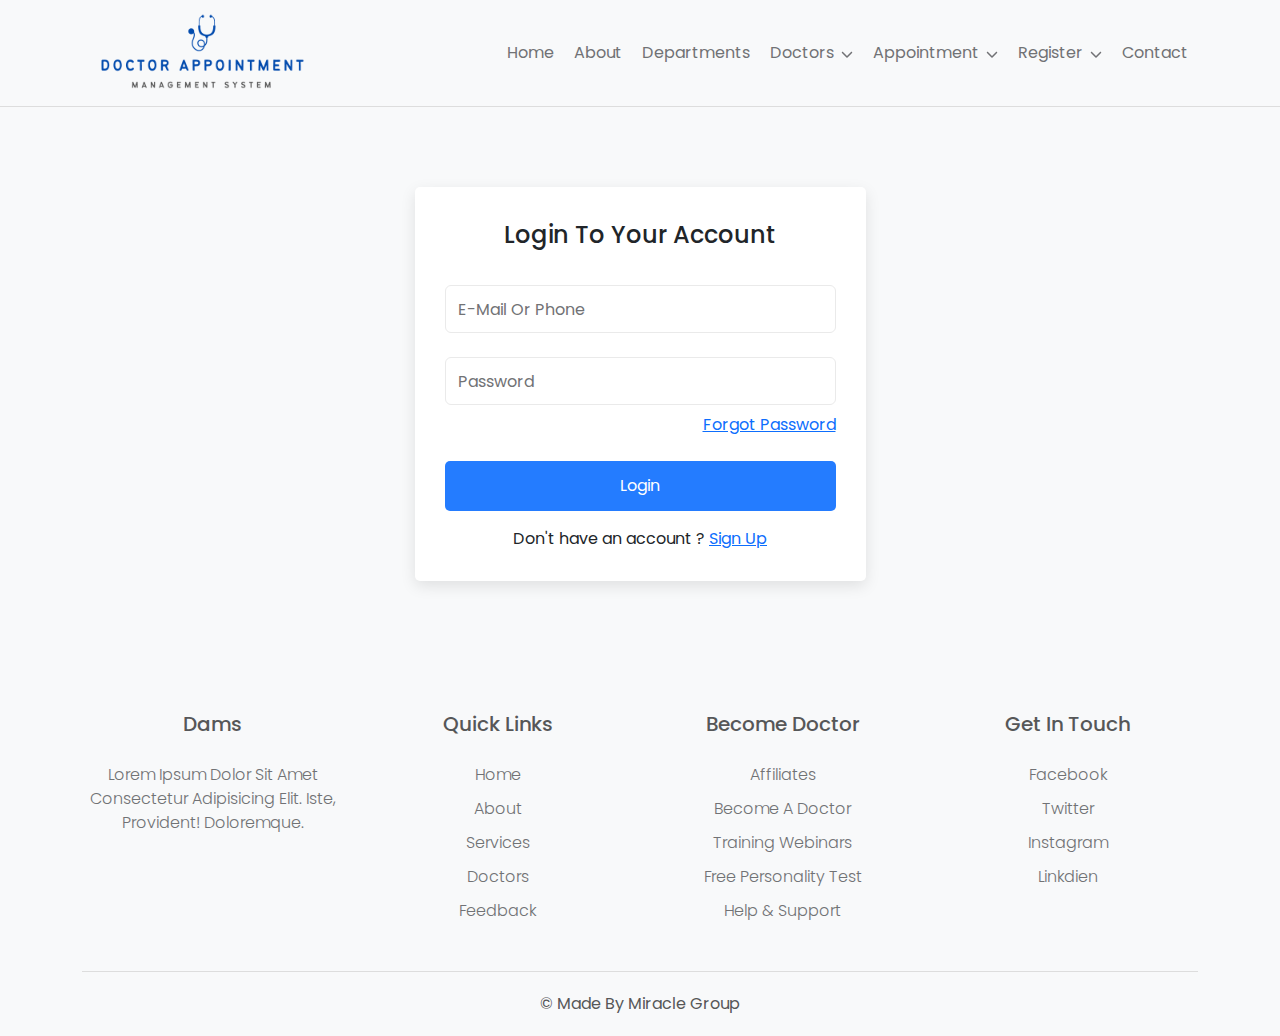
<file: login.html>
<!DOCTYPE html>
<html lang="en">
  <head>
    <title>Log-In | DAMS</title>
    <meta charset="UTF-8" />
    <meta name="viewport" content="width=device-width, initial-scale=1.0" />
    <link rel="stylesheet" href="./assets/css/bootstrap.min.css" />
    <link rel="stylesheet" href="./assets/css/swiper.min.css" />
    <link rel="stylesheet" href="./assets/css/all.min.css" />
    <link rel="stylesheet" href="./assets/css/app.css" />
    <link rel="stylesheet" href="./assets/css/res.css" />
  </head>

  <body>
    <!-- ---------------- Header ---------------- -->
    <nav class="navbar navbar-expand-lg sticky-top d-lg-block d-none">
      <div class="container">
        <a class="navbar-brand" href="./index.html">
          <img src="./assets/images/logo.png" alt="dams-logo" />
        </a>
        <div class="navbar-nav ms-auto">
          <a class="nav-link" href="./index.html#home">home</a>
          <a class="nav-link" href="./index.html#about">about</a>
          <a class="nav-link" href="./index.html#departments">departments</a>
          <div class="nav-item dropdown">
            <a class="nav-link dropdown-toggle" data-bs-toggle="dropdown">
              doctors
              <i class="fa-solid fa-chevron-down"></i>
            </a>
            <div class="dropdown-menu shadow">
              <a class="dropdown-item" href="./index.html#doctors">doctors</a>
              <a class="dropdown-item" href="./index.html#apply"
                >apply as doctor
              </a>
              <a class="dropdown-item" href="./doctors.html#all-doctors">
                view all doctors
              </a>
            </div>
          </div>
          <div class="nav-item dropdown">
            <a class="nav-link dropdown-toggle" data-bs-toggle="dropdown">
              appointment
              <i class="fa-solid fa-chevron-down"></i>
            </a>
            <div class="dropdown-menu shadow">
              <a
                class="dropdown-item"
                href="./appointment.html#book-appointment"
                >book appointment
              </a>
              <a
                class="dropdown-item"
                href="./check_appointment.html#check-appointment"
                >check appointment
              </a>
              <a class="dropdown-item" href="#">reschedule appointment </a>
            </div>
          </div>

          <div class="nav-item dropdown">
            <a class="nav-link dropdown-toggle" data-bs-toggle="dropdown">
              register
              <i class="fa-solid fa-chevron-down"></i>
            </a>
            <div class="dropdown-menu shadow">
              <a class="dropdown-item" href="#login">login</a>
              <a class="dropdown-item" href="./signup.html#signup">sign-up</a>
              <a class="dropdown-item" href="./admin.html#login">admin login</a>
            </div>
          </div>
          <a class="nav-link" href="./index.html#contact">contact</a>
        </div>
      </div>
    </nav>

    <nav class="navbar navbarToo sticky-top d-block d-lg-none">
      <div class="container">
        <a class="navbar-brand" href="./index.html">
          <img src="./assets/images/logo.png" alt="dams-logo" />
        </a>
        <button
          class="navbar-toggler"
          data-bs-toggle="offcanvas"
          data-bs-target="#offcanvasNavbar"
        >
          <span class="navbar-toggler-icon"></span>
        </button>
        <div class="offcanvas offcanvas-end" id="offcanvasNavbar">
          <div class="offcanvas-header">
            <button type="button" class="btn-close" data-bs-dismiss="offcanvas">
              <div class="close">
                <i class="fa-solid fa-xmark"></i>
              </div>
            </button>
          </div>
          <div class="offcanvas-body">
            <div class="navbar-nav ms-auto">
              <a class="nav-link divider" href="./index.html#home">home</a>
              <a class="nav-link divider" href="./index.html#about">about</a>
              <a class="nav-link divider" href="./index.html#departments"
                >departments
              </a>
              <div class="nav-item dropdown">
                <a
                  class="nav-link divider dropdown-toggle"
                  data-bs-toggle="dropdown"
                  >doctors
                  <i class="fa-solid fa-chevron-down"></i>
                </a>
                <div class="dropdown-menu">
                  <a class="dropdown-item divider" href="./index.html#doctors"
                    >doctors</a
                  >
                  <a class="dropdown-item divider" href="./index.html#apply">
                    apply as doctor
                  </a>
                  <a
                    class="dropdown-item divider"
                    href="./doctors.html#all-doctors"
                    >view all doctors
                  </a>
                </div>
              </div>
              <div class="nav-item dropdown">
                <a
                  class="nav-link divider dropdown-toggle"
                  data-bs-toggle="dropdown"
                  >appointment
                  <i class="fa-solid fa-chevron-down"></i>
                </a>
                <div class="dropdown-menu">
                  <a
                    class="dropdown-item divider"
                    href="./appointment.html#book-appointment"
                    >book appointment
                  </a>
                  <a
                    class="dropdown-item divider"
                    href="./check_appointment.html#check-appointment"
                    >check appointment
                  </a>

                  <a class="dropdown-item divider" href="#"
                    >reschedule appointment
                  </a>
                </div>
              </div>

              <div class="nav-item dropdown">
                <a
                  class="nav-link divider dropdown-toggle"
                  data-bs-toggle="dropdown"
                  >register
                  <i class="fa-solid fa-chevron-down"></i>
                </a>
                <div class="dropdown-menu">
                  <a class="dropdown-item divider" href="#login"> login</a>
                  <a class="dropdown-item divider" href="./signup.html#signup">
                    sign-up
                  </a>
                  <a class="dropdown-item divider" href="./admin.html#login">
                    admin login
                  </a>
                </div>
              </div>
              <a class="nav-link" href="./index.html#contact">contact</a>
            </div>
          </div>
        </div>
      </div>
    </nav>

    <!-- ---------------- Login ---------------- -->
    <section id="login" class="login section-padding">
      <div class="container">
        <div class="row justify-content-center">
          <div class="col-md-7 col-lg-5">
            <form action="#" class="form">
              <h3>login to your account</h3>
              <div class="form-group">
                <input
                  type="text"
                  class="form-control"
                  placeholder="e-mail or phone"
                />
              </div>
              <div class="form-group mb-2">
                <input
                  type="password"
                  class="form-control"
                  placeholder="password"
                />
              </div>
              <div class="d-flex justify-content-end mb-4">
                <a href="#">Forgot Password</a>
              </div>
              <div class="d-grid">
                <button type="submit" class="btn">Login</button>
              </div>
              <p class="text-center mt-3 mb-0">
                Don't have an account ?
                <a href="./signup.html#signup">Sign Up</a>
              </p>
            </form>
          </div>
        </div>
      </div>
    </section>

    <!-- ---------------- Footer ---------------- -->
    <footer id="footer" class="footer">
      <div class="container">
        <div class="row gy-5 footer-row">
          <div class="col-lg-3 col-md-6">
            <div class="footer-item">
              <h3>dams</h3>
              <p>
                Lorem ipsum dolor sit amet consectetur adipisicing elit. Iste,
                provident! Doloremque.
              </p>
            </div>
          </div>

          <div class="col-lg-3 col-md-6">
            <div class="footer-item">
              <h3>quick links</h3>
              <ul>
                <li><a href="#home">home</a></li>
                <li><a href="#about">about</a></li>
                <li><a href="#services">services</a></li>
                <li><a href="#doctors">doctors</a></li>
                <li><a href="#feedback">feedback</a></li>
              </ul>
            </div>
          </div>

          <div class="col-lg-3 col-md-6">
            <div class="footer-item">
              <h3>become doctor</h3>
              <ul>
                <li><a href="#">affiliates</a></li>
                <li><a href="#">become a doctor</a></li>
                <li><a href="#">training webinars</a></li>
                <li><a href="#">free personality test</a></li>
                <li><a href="#">help & support</a></li>
              </ul>
            </div>
          </div>

          <div class="col-lg-3 col-md-6">
            <div class="footer-item">
              <h3>get in touch</h3>
              <ul>
                <li><a href="https://www.facebook.com/">Facebook</a></li>
                <li><a href="https://www.twitter.com/">Twitter</a></li>
                <li><a href="https://www.instagram.com/">Instagram</a></li>
                <li><a href="https://www.linkdien.com/">Linkdien</a></li>
              </ul>
            </div>
          </div>
        </div>

        <div class="row">
          <div class="col-12">
            <p class="copyright-text mb-0">&copy; made by miracle group</p>
          </div>
        </div>
      </div>
    </footer>

    <script src="./assets/js/bootstrap.bundle.min.js"></script>
    <script src="./assets/js/swiper.min.js"></script>
    <script src="./assets/js/all.min.js"></script>
    <script src="./assets/js/app.js"></script>
  </body>
</html>
</file>
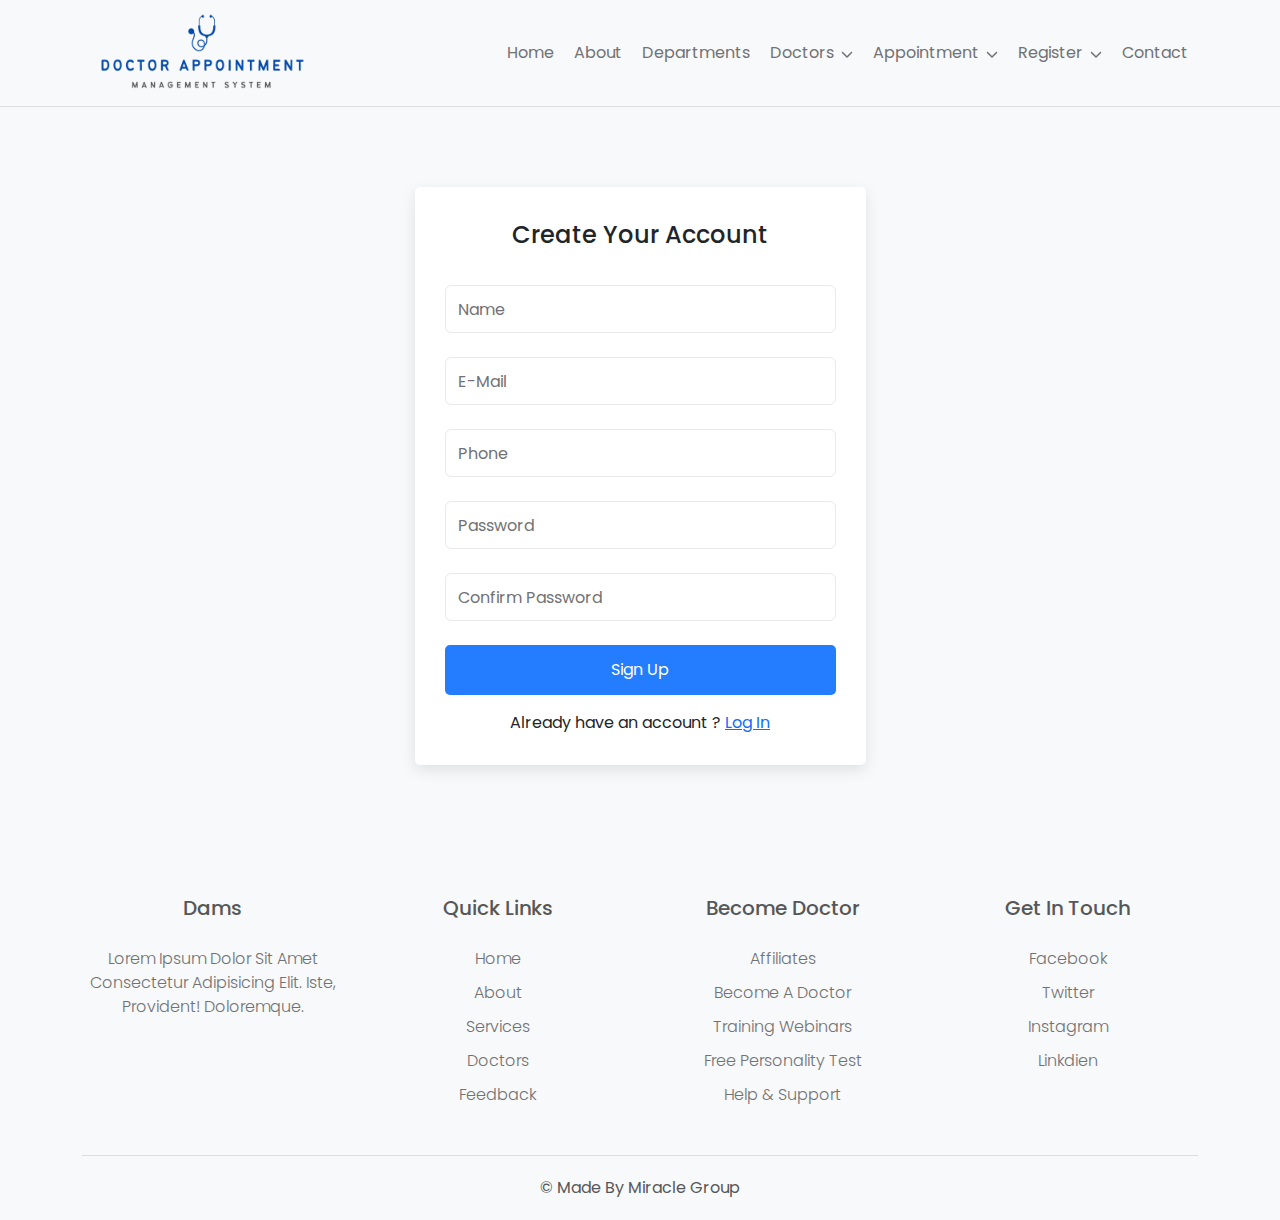
<file: signup.html>
<!DOCTYPE html>
<html lang="en">
  <head>
    <title>Sign-Up | DAMS</title>
    <meta charset="UTF-8" />
    <meta name="viewport" content="width=device-width, initial-scale=1.0" />
    <link rel="stylesheet" href="./assets/css/bootstrap.min.css" />
    <link rel="stylesheet" href="./assets/css/swiper.min.css" />
    <link rel="stylesheet" href="./assets/css/all.min.css" />
    <link rel="stylesheet" href="./assets/css/app.css" />
    <link rel="stylesheet" href="./assets/css/res.css" />
  </head>

  <body>
    <!-- ---------------- Header ---------------- -->
    <nav class="navbar navbar-expand-lg sticky-top d-lg-block d-none">
      <div class="container">
        <a class="navbar-brand" href="./index.html">
          <img src="./assets/images/logo.png" alt="dams-logo" />
        </a>
        <div class="navbar-nav ms-auto">
          <a class="nav-link" href="./index.html#home">home</a>
          <a class="nav-link" href="./index.html#about">about</a>
          <a class="nav-link" href="./index.html#departments">departments</a>
          <div class="nav-item dropdown">
            <a class="nav-link dropdown-toggle" data-bs-toggle="dropdown">
              doctors
              <i class="fa-solid fa-chevron-down"></i>
            </a>
            <div class="dropdown-menu shadow">
              <a class="dropdown-item" href="./index.html#doctors">doctors</a>
              <a class="dropdown-item" href="./index.html#apply"
                >apply as doctor
              </a>
              <a class="dropdown-item" href="./doctors.html#all-doctors">
                view all doctors
              </a>
            </div>
          </div>
          <div class="nav-item dropdown">
            <a class="nav-link dropdown-toggle" data-bs-toggle="dropdown">
              appointment
              <i class="fa-solid fa-chevron-down"></i>
            </a>
            <div class="dropdown-menu shadow">
              <a
                class="dropdown-item"
                href="./appointment.html#book-appointment"
                >book appointment
              </a>
              <a
                class="dropdown-item"
                href="./check_appointment.html#check-appointment"
                >check appointment
              </a>
              <a class="dropdown-item" href="#">reschedule appointment </a>
            </div>
          </div>

          <div class="nav-item dropdown">
            <a class="nav-link dropdown-toggle" data-bs-toggle="dropdown">
              register
              <i class="fa-solid fa-chevron-down"></i>
            </a>
            <div class="dropdown-menu shadow">
              <a class="dropdown-item" href="./login.html#login">login</a>
              <a class="dropdown-item" href="#signup">sign-up</a>
              <a class="dropdown-item" href="./admin.html#login">admin login</a>
            </div>
          </div>
          <a class="nav-link" href="./index.html#contact">contact</a>
        </div>
      </div>
    </nav>

    <nav class="navbar navbarToo sticky-top d-block d-lg-none">
      <div class="container">
        <a class="navbar-brand" href="./index.html">
          <img src="./assets/images/logo.png" alt="dams-logo" />
        </a>
        <button
          class="navbar-toggler"
          data-bs-toggle="offcanvas"
          data-bs-target="#offcanvasNavbar"
        >
          <span class="navbar-toggler-icon"></span>
        </button>
        <div class="offcanvas offcanvas-end" id="offcanvasNavbar">
          <div class="offcanvas-header">
            <button type="button" class="btn-close" data-bs-dismiss="offcanvas">
              <div class="close">
                <i class="fa-solid fa-xmark"></i>
              </div>
            </button>
          </div>
          <div class="offcanvas-body">
            <div class="navbar-nav ms-auto">
              <a class="nav-link divider" href="./index.html#home">home</a>
              <a class="nav-link divider" href="./index.html#about">about</a>
              <a class="nav-link divider" href="./index.html#departments"
                >departments
              </a>
              <div class="nav-item dropdown">
                <a
                  class="nav-link divider dropdown-toggle"
                  data-bs-toggle="dropdown"
                  >doctors
                  <i class="fa-solid fa-chevron-down"></i>
                </a>
                <div class="dropdown-menu">
                  <a class="dropdown-item divider" href="./index.html#doctors"
                    >doctors</a
                  >
                  <a class="dropdown-item divider" href="./index.html#apply">
                    apply as doctor
                  </a>
                  <a
                    class="dropdown-item divider"
                    href="./doctors.html#all-doctors"
                    >view all doctors
                  </a>
                </div>
              </div>
              <div class="nav-item dropdown">
                <a
                  class="nav-link divider dropdown-toggle"
                  data-bs-toggle="dropdown"
                  >appointment
                  <i class="fa-solid fa-chevron-down"></i>
                </a>
                <div class="dropdown-menu">
                  <a
                    class="dropdown-item divider"
                    href="./appointment.html#book-appointment"
                    >book appointment
                  </a>
                  <a
                    class="dropdown-item divider"
                    href="./check_appointment.html#check-appointment"
                    >check appointment
                  </a>

                  <a class="dropdown-item divider" href="#"
                    >reschedule appointment
                  </a>
                </div>
              </div>

              <div class="nav-item dropdown">
                <a
                  class="nav-link divider dropdown-toggle"
                  data-bs-toggle="dropdown"
                  >register
                  <i class="fa-solid fa-chevron-down"></i>
                </a>
                <div class="dropdown-menu">
                  <a class="dropdown-item divider" href="./login.html#login">
                    login</a
                  >
                  <a class="dropdown-item divider" href="#signup"> sign-up </a>
                  <a class="dropdown-item divider" href="./admin.html#login">
                    admin login
                  </a>
                </div>
              </div>
              <a class="nav-link" href="./index.html#contact">contact</a>
            </div>
          </div>
        </div>
      </div>
    </nav>

    <!-- ---------------- Sign-Up ---------------- -->
    <section id="signup" class="signup section-padding">
      <div class="container">
        <div class="row justify-content-center">
          <div class="col-md-7 col-lg-5">
            <form action="#" class="form">
              <h3>create your account</h3>
              <div class="form-group">
                <input type="text" class="form-control" placeholder="name" />
              </div>
              <div class="form-group">
                <input type="text" class="form-control" placeholder="e-mail" />
              </div>
              <div class="form-group">
                <input type="text" class="form-control" placeholder="phone" />
              </div>
              <div class="form-group">
                <input
                  type="password"
                  class="form-control"
                  placeholder="password"
                />
              </div>
              <div class="form-group">
                <input
                  type="password"
                  class="form-control"
                  placeholder="confirm password"
                />
              </div>

              <div class="d-grid">
                <button type="submit" class="btn">sign up</button>
              </div>
              <p class="text-center mt-3 mb-0">
                Already have an account ?
                <a href="./login.html#login">Log In</a>
              </p>
            </form>
          </div>
        </div>
      </div>
    </section>

    <!-- ---------------- Footer ---------------- -->
    <footer id="footer" class="footer">
      <div class="container">
        <div class="row gy-5 footer-row">
          <div class="col-lg-3 col-md-6">
            <div class="footer-item">
              <h3>dams</h3>
              <p>
                Lorem ipsum dolor sit amet consectetur adipisicing elit. Iste,
                provident! Doloremque.
              </p>
            </div>
          </div>

          <div class="col-lg-3 col-md-6">
            <div class="footer-item">
              <h3>quick links</h3>
              <ul>
                <li><a href="#home">home</a></li>
                <li><a href="#about">about</a></li>
                <li><a href="#services">services</a></li>
                <li><a href="#doctors">doctors</a></li>
                <li><a href="#feedback">feedback</a></li>
              </ul>
            </div>
          </div>

          <div class="col-lg-3 col-md-6">
            <div class="footer-item">
              <h3>become doctor</h3>
              <ul>
                <li><a href="#">affiliates</a></li>
                <li><a href="#">become a doctor</a></li>
                <li><a href="#">training webinars</a></li>
                <li><a href="#">free personality test</a></li>
                <li><a href="#">help & support</a></li>
              </ul>
            </div>
          </div>

          <div class="col-lg-3 col-md-6">
            <div class="footer-item">
              <h3>get in touch</h3>
              <ul>
                <li><a href="https://www.facebook.com/">Facebook</a></li>
                <li><a href="https://www.twitter.com/">Twitter</a></li>
                <li><a href="https://www.instagram.com/">Instagram</a></li>
                <li><a href="https://www.linkdien.com/">Linkdien</a></li>
              </ul>
            </div>
          </div>
        </div>

        <div class="row">
          <div class="col-12">
            <p class="copyright-text mb-0">&copy; made by miracle group</p>
          </div>
        </div>
      </div>
    </footer>

    <script src="./assets/js/bootstrap.bundle.min.js"></script>
    <script src="./assets/js/swiper.min.js"></script>
    <script src="./assets/js/all.min.js"></script>
    <script src="./assets/js/app.js"></script>


  </body>
</html>
</file>
<file: assets/css/app.css>
/* ---------------- Variables ---------------- */
@import url("./variables.css");

/* ---------------- Fonts ---------------- */
@import url("https://fonts.googleapis.com/css2?family=Poppins:wght@200;300;400;500;600;700;800;900&display=swap");

/* ---------------- Global ---------------- */
@import url("./global.css");

/* ---------------- Header ---------------- */
.navbar {
  background-color: #f8f9fa;
  border-bottom: 0.0625rem solid #ddd;
  display: flex;
  align-items: center;
}

.navbar.scrolled {
  box-shadow: var(--box-shadow);
}

.navbarToo.scrolled {
  box-shadow: var(--box-shadow);
}

.navbar .navbar-brand img {
  height: 5rem;
}

.navbar-expand-lg .navbar-nav .nav-link {
  padding-right: 0.625rem;
  padding-left: 0.625rem;
}

.navbar-nav .nav-link {
  color: var(--p-color);
  font-weight: var(--font-weight-normal);
  font-size: var(--menu-font-size);
  text-transform: capitalize;
  transition: var(--transition);
  font-weight: 400;
  position: relative;
  font-size: 1rem;
}

.navbar-nav .nav-link::before {
  content: "";
  position: absolute;
  left: 0;
  right: 0;
  bottom: 0;
  height: 0.0625rem;
  background-color: var(--primary-color);
  transform: scale(0);
  transition: var(--transition);
}

.navbar-nav .nav-link.active,
.nav-link:active,
.nav-link:focus,
.nav-link:hover {
  color: var(--primary-color);
}

.navbar-nav .nav-link:hover::before,
.nav-link.active::before,
.nav-link:active::before {
  transform: scale(1);
}

.navbar .navbar-toggler {
  border-radius: 0;
  cursor: pointer;
  outline: none;
  border: none;
  padding: 0.875rem;
  transition: var(--transition);
}

.navbar .navbar-toggler:hover {
  background-color: #f7f7f7;
}

.navbar .navbar-toggler:focus {
  outline: none;
  box-shadow: none;
}

.navbar-nav .dropdown-menu {
  border: none;
  background-color: var(--white-color);
  border-radius: 0.3125rem;
  padding: 0rem;
}

.navbar-nav .dropdown-item {
  display: block;
  padding: 0.75rem 1.25rem;
  color: var(--p-color);
  text-transform: capitalize;
  font-weight: var(--font-weight-normal);
  transition: var(--transition);
  position: relative;
  font-size: 1rem;
}

.navbar-nav .dropdown-item::before {
  content: "";
  position: absolute;
  left: 0;
  right: 0;
  bottom: 0;
  height: 0.0625rem;
  background-color: var(--primary-color);
  transition: var(--transition);
  transform: scale(0);
}

.navbar-nav .dropdown-item:hover::before {
  transform: scale(1);
}

.navbar-nav .dropdown-item:hover,
.dropdown-item:focus,
.dropdown-item:active,
.dropdown-item.active {
  background-color: transparent;
  color: var(--primary-color) !important;
}

/* ---------------- Home ---------------- */
.home {
  min-height: 100vh;
  background: linear-gradient(rgba(0, 0, 0, 0.4), rgba(0, 0, 0, 0.5)),
    url("../images/banner-img-1.jpg");
  background-repeat: no-repeat;
  background-size: cover;
  background-position: center;
  display: flex;
  align-items: center;
  justify-content: center;
}

.home .content {
  text-align: center;
}

.home .content h1 {
  font-weight: var(--font-weight-bold);
  text-transform: capitalize;
}

.home .content p {
  margin-top: 0.5rem;
  margin-bottom: 2rem;
}

.home .input-group {
  padding: 0.3125rem;
  background-color: rgba(255, 255, 255, 0.3);
  border-radius: 0.3125rem;
}

.home .input-group input {
  border: none;
  color: #fff;
  background-color: transparent;
}

.home .input-group input::placeholder {
  color: #fff;
}

.home .input-group a {
  text-decoration: none;
  color: #fff;
}

.home .input-group .icon {
  display: flex;
  align-items: center;
  justify-content: center;
  height: auto;
  width: 2.5rem;
  color: var(--white-color);
  padding-left: 0.625rem;
  text-decoration: none;
}

.home .input-group input:focus {
  border: none;
  box-shadow: none;
}

/* ---------------- About ---------------- */
.about .content h3 {
  text-transform: capitalize;
  margin-top: 0.5rem;
  margin-bottom: 1rem;
  line-height: 1.5;
  color: var(--dark-color);
}

.about .content span {
  text-transform: uppercase;
  position: relative;
  margin-left: 6.25rem;
  color: var(--primary-color);
}

.about .content span::before {
  content: "";
  height: 0.125rem;
  width: 5rem;
  background-color: var(--primary-color);
  position: absolute;
  top: 50%;
  right: 120%;
  display: block;
}

.about .content p {
  color: var(--p-color);
  line-height: 1.8;
  padding-right: 1rem;
  margin-bottom: 1rem;
}

.about .image > img {
  text-align: center;
  border-radius: 0.5rem !important;
  padding: 0.125rem;
}

/* ---------------- Departments ---------------- */
.departments .department-item a {
  text-decoration: none;
  text-align: center;
  color: var(--dark-color);
  display: block;
  padding: 3.75rem 0rem;
  background-color: #fff;
  display: flex;
  justify-content: center;
  align-items: center;
  flex-direction: column;
  cursor: pointer;
  border-radius: 0.625rem;
  transition: var(--transition);
  box-shadow: var(--box-shadow);
  overflow: hidden;
}

.departments .department-item > h3 {
  font-size: 1.5rem;
  color: var(--dark-color);
  text-transform: capitalize;
  line-height: 1.7;
}

.departments .department-item a:hover {
  box-shadow: 0rem 0.625rem 1.875rem rgba(0, 0, 0, 0.1);
}

/* ---------------- Doctors ---------------- */
.doctors .doctor-item {
  border: 0.125rem solid var(--border-color);
  padding: 2.5rem 2.5rem 1.875rem 2.5rem;
  border-radius: 0.5rem;
  transition: all 0.3s linear;
}

.doctors .doctor-item .image img {
  height: 9.375rem;
  border: 0.125rem solid var(--border-color);
  border-radius: 50%;
  display: inline-block;
  transition: all 0.3s linear;
}

.doctors .content h5 {
  color: var(--dark-color);
  text-transform: capitalize;
  font-size: 1.125rem;
}

.doctors .content span {
  color: var(--primary-color);
  text-transform: capitalize;
  font-size: 1rem;
  font-weight: var(--font-weight-light);
}

.doctors .doctor-item .content p {
  color: var(--p-color);
  line-height: 1.7;
  margin-top: 1rem;
  margin-bottom: 1rem;
}

.doctors .doctor-item:hover img,
.doctors .doctor-item:hover {
  border-color: var(--primary-color);
  cursor: pointer;
}

/* ---------------- All Doctors ---------------- */
.all-doctors .doctor-row {
  box-shadow: var(--box-shadow);
}

.all-doctors .content {
  color: var(--p-color);
  line-height: 1.8;
}

.all-doctors .content h3 {
  text-transform: capitalize;
  color: var(--primary-color);
}

.all-doctors .content span {
  text-transform: capitalize;
  display: block;
  margin-top: 0.5rem;
  margin-bottom: 1rem;
  color: var(--dark-color);
}

.all-doctors .content ul {
  list-style: none;
  margin: 0;
  padding: 0;
  text-transform: capitalize;
}

.all-doctors .buttons {
  margin-top: 2.5rem;
}

.buttons .doctor-btn {
  text-align: center;
  text-decoration: none;
  padding: 0.5rem 1.5rem;
  margin-top: 1rem;
  margin-bottom: 1rem;
  background-color: var(--primary-color);
  color: var(--white-color);
  border-radius: 0.3125rem;
  text-transform: capitalize;
  border: 0.125rem solid var(--primary-color);
  transition: var(--transition);
}

.buttons .btn-outline {
  background-color: var(--white-color);
  color: var(--primary-color);
  transition: var(--transition);
}

.buttons .btn-outline:hover {
  background-color: #0b56c7;
  color: var(--white-color);
  border-color: #0b56c7;
}

.buttons .doctor-btn:hover {
  background-color: #0b56c7;
  border-color: #0b56c7;
}

.all-doctors .view-all {
  border: 0.125rem solid var(--border-color);
  border-radius: 0.5rem;
  display: flex;
  justify-content: center;
  background-color: white;
}

.all-doctors .view-all .image > img {
  display: block;
  width: 100%;
  height: 100%;
  object-fit: cover;
}

.all-doctors .view-all .content h3 {
  font-size: 1.5rem;
  color: var(--primary-color);
  text-transform: capitalize;
  line-height: 1.7;
  margin-bottom: 0;
}

.all-doctors .view-all .content span {
  margin-top: 0;
  color: var(--title-color);
}

.all-doctors .view-all .content .about h6 {
  color: var(--title-color);
  font-size: 1.125rem;
  margin-bottom: 0.5rem;
  margin-top: 0.5rem;
  text-transform: capitalize;
}

.all-doctors .view-all .content .about p {
  color: var(--p-color);
  line-height: 1.7;
}

.all-doctors .view-all .content .about p {
  color: var(--p-color);
  line-height: 1.7;
  font-weight: 300;
}

.all-doctors .view-all .content .profile {
  text-transform: capitalize;
}

.all-doctors .view-all .content .education h6 {
  color: var(--title-color);
  font-size: 1.125rem;
  margin-bottom: 0.5rem;
  margin-top: 0.5rem;
}

.all-doctors .view-all .content .item p {
  color: var(--p-color);
  line-height: 1.7;
  font-weight: 300;
}

.all-doctors .view-all .content .item p span {
  color: var(--p-color);
  line-height: 1.7;
  margin-top: 0.25rem;
  display: block;
}

.all-doctors .custom-btn {
  text-align: center;
  text-decoration: none;
  padding: 0.5rem 0rem;
  color: var(--primary-color);
  border-radius: 0.3125rem;
  text-transform: capitalize;
  border: 0.0625rem solid var(--primary-color);
  transition: var(--transition);
}

.all-doctors .custom-btn:hover {
  background-color: var(--primary-color);
  color: var(--white-color);
}

/* ---------------- Feedback ---------------- */
/* 
E
M
P
T
Y 
*/

/* ---------------- Apply Now ---------------- */

/* 
E
M
P
T
Y 
*/

/* ---------------- Log-In & Sign-Up & Admin ---------------- */

/* 
E
M
P
T
Y 
*/

/* ---------------- Book Appointment ---------------- */

/* 
E
M
P
T
Y 
*/

/* ---------------- Check Appointment ---------------- */
.check-appointment .input-group {
  padding: 0.5rem;
  background-color: var(--white-color);
  border-radius: 0.3125rem;
  box-shadow: var(--box-shadow);
  border: 0.0625rem solid var(--border-color);
}

.check-appointment .input-group input {
  border: none;
  background-color: transparent;
  padding: 2rem;
}

.check-appointment .input-group a {
  text-decoration: none;
}

.check-appointment .input-group .icon {
  display: flex;
  align-items: center;
  justify-content: center;
  height: auto;
  width: 2.5rem;
  color: var(--white-color);
  padding-left: 0.625rem;
  text-decoration: none;
}

.check-appointment .input-group .btn {
  font-size: 1.125rem;
  padding: 0rem 3rem;
}

/* ---------------- Reschedule Appointment ---------------- */

/* 
E
M
P
T
Y 
*/

/* ---------------- Contact ---------------- */
.contact h3 {
  font-size: 1.375rem;
  color: var(--black-900);
  font-weight: 500;
  margin: 0 0 2.5rem;
}

.contact .contact-form {
  padding: 1.25rem;
  border-radius: 0.3125rem;
  box-shadow: var(--box-shadow);
}

.contact .contact-item {
  padding-left: 3.4375rem;
  margin-bottom: 1.875rem;
  position: relative;
  display: block;
  transition: all 0.6s linear;
}

.contact .contact-item .icon {
  display: flex;
  justify-content: center;
  align-items: center;
  vertical-align: middle;
  height: 2.5rem;
  width: 2.5rem;
  font-size: 1rem;
  color: var(--primary-color);
  border: 0.0625rem solid var(--primary-color);
  text-align: center;
  border-radius: 50%;
  position: absolute;
  top: 0;
  left: 0;
  cursor: pointer;
  transition: all 0.3s linear;
}

.contact .contact-item h4 {
  font-size: 1.125rem;
  font-weight: 400;
  color: var(--dark-color);
  cursor: pointer;
  transition: all 0.3s linear;
}

.contact .contact-item a {
  font-size: 1rem;
  font-weight: 300;
  line-height: 1.7;
  cursor: pointer;
  text-decoration: none;
  color: var(--p-color);
  transition: all 0.3s linear;
}

.contact .contact-item:hover a,
.contact .contact-item:hover h4 {
  color: var(--primary-color);
  cursor: pointer;
}

.contact .contact-item:hover .icon {
  background-color: var(--primary-color);
  color: var(--white-color);
}

/* ---------------- Footer ---------------- */
.footer {
  background-color: #f8f9fa;
  padding: 3rem 3rem 0rem 3rem;
}

.footer-row {
  display: flex;
  align-items: baseline;
  justify-content: center;
  text-align: center;
}

.footer .footer-item h3 {
  text-transform: capitalize;
  font-size: 1.25rem;
  color: var(--title-color);
  margin-bottom: 1.5rem;
}

.footer .copyright-text,
.footer-item p,
.footer-item ul a {
  font-size: 1rem;
  font-weight: var(--font-weight-light);
  color: var(--p-color);
  text-transform: capitalize;
  text-decoration: none;
}

.footer .footer-item ul li {
  list-style-type: none;
}

.footer .footer-item ul {
  margin: 0;
  padding: 0;
}

.footer .footer-item ul li:not(:last-child) {
  margin-bottom: 0.625rem;
}

.footer .footer-item ul li a {
  display: block;
  text-decoration: none;
  transition: var(--transition);
}

.footer .footer-item ul li a:hover {
  transform: translateX(0.3125rem);
  text-decoration: underline;
  color: var(--primary-color);
}

.footer .copyright-text {
  border-top: 0.0625rem solid #ddd;
  text-align: center;
  margin-top: 3rem;
  padding-top: 1.25rem;
  padding-bottom: 1.25rem;
  font-weight: var(--font-weight-normal);
  color: var(--title-color);
}
</file>
<file: assets/css/res.css>
@media (min-width: 62rem) {
  html {
    font-size: 1rem;
  }
}

@media (min-width: 48rem) and (max-width: 61.9988rem) {
  html {
    font-size: 0.9688rem;
  }
}

@media (min-width: 36rem) and (max-width: 47.9988rem) {
  html {
    font-size: 0.9375rem;
  }

  .navbar {
    padding-top: 1.25rem;
    padding-bottom: 1.25rem;
  }
}

@media (max-width: 35.9988rem) {
  html {
    font-size: 0.875rem;
  }

  .navbar {
    padding-top: 1.25rem;
    padding-bottom: 1.25rem;
  }

  .navbar .navbar-brand img {
    height: 4.5rem;
  }
}

@media (max-width: 23.75rem) {
  .input-group button {
    display: none;
  }
}

/* Tabs */
@media (min-width: 62rem) {
  .nav-pills-custom .nav-link::before {
    content: "";
    display: block;
    border-top: .5rem solid transparent;
    border-left: .625rem solid var(--white-color);
    border-bottom: .5rem solid transparent;
    position: absolute;
    top: 50%;
    right: -0.625rem;
    transform: translateY(-50%);
    opacity: 0;
  }
}
</file>
